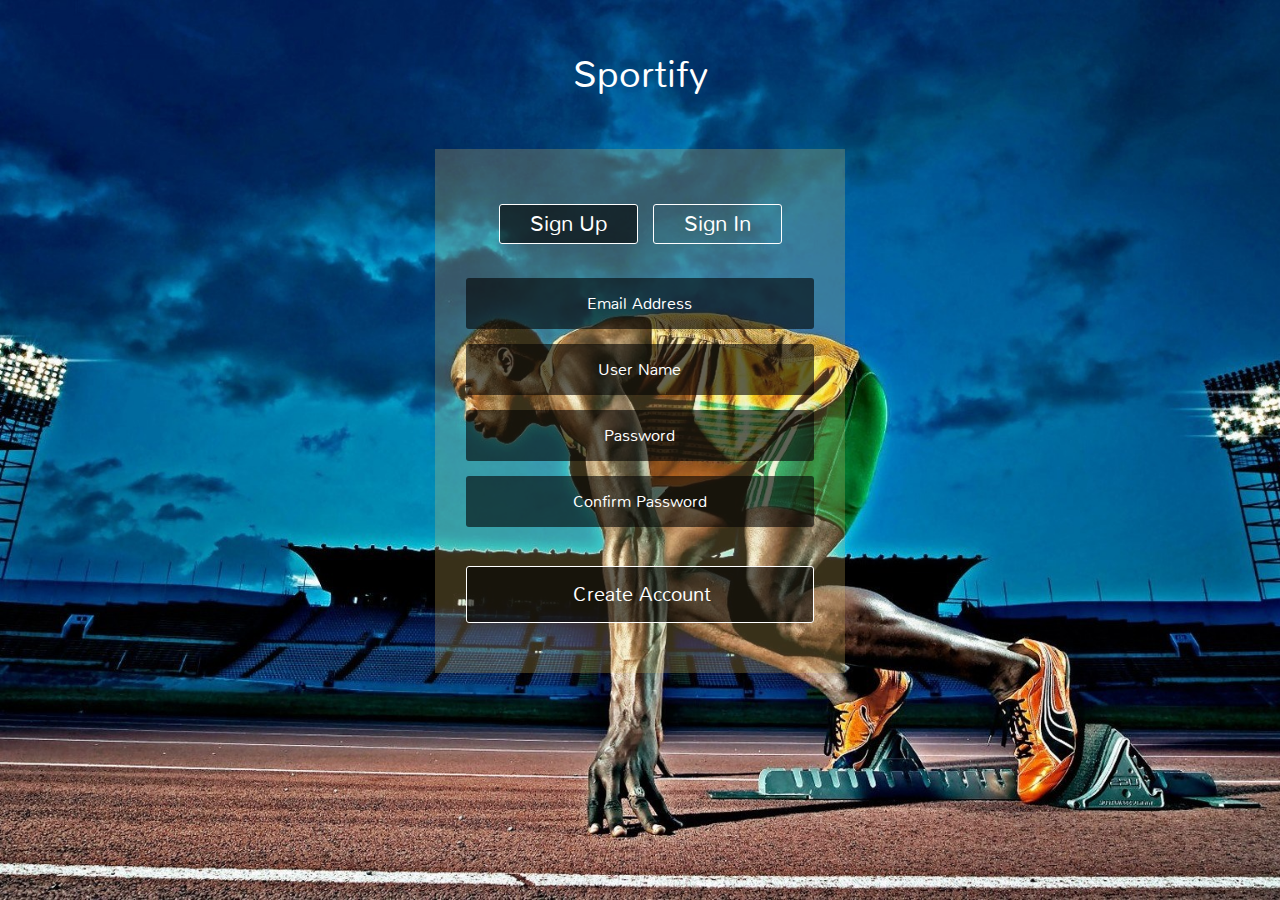
<file: Index-Page(First)/index.html>
<!DOCTYPE html>
<html>
<head>
<title>Sportify</title>
<link href="css/style.css" rel='stylesheet' type='text/css' />
<meta name="viewport" content="width=device-width, initial-scale=1">
<meta http-equiv="Content-Type" content="text/html; charset=utf-8" />
<meta name="keywords" content="Alley Signup & Signin Form Tab Form,Login Forms,Sign up Forms,Registration Forms,News letter Forms,Elements"./>
<script type="application/x-javascript"> addEventListener("load", function() { setTimeout(hideURLbar, 0); }, false); function hideURLbar(){ window.scrollTo(0,1); } </script>
</script>
<script src="js/jquery.min.js"></script>
<script src="js/easyResponsiveTabs.js" type="text/javascript"></script>
				<script type="text/javascript">
					$(document).ready(function () {
						$('#horizontalTab').easyResponsiveTabs({
							type: 'default', //Types: default, vertical, accordion           
							width: 'auto', //auto or any width like 600px
							fit: true   // 100% fit in a container
						});
					});
				   </script>
</head>
<body>
	<h1> Sportify</h1>
			
<div class="main-content">
	<div class="sap_tabs">	
		 
		<div id="horizontalTab" style="display: block; width: 100%; margin: 0px;">
		 
			  <ul>
			  	  <li class="resp-tab-item" aria-controls="tab_item-0" role="tab"><span>Sign Up</span></li>
				  <li class="resp-tab-item" aria-controls="tab_item-1" role="tab"><span>Sign In</span></li>
				  
			  </ul>		
			  <!---->

			<div class="tab-1 resp-tab-content" aria-labelledby="tab_item-0">
				<div class="facts">
					<!--login1-->
					<div class="register">
						<form action = "../Main/index.html">	
							<input placeholder="Email Address" type="email" required="">									
							<input placeholder="User Name" type="text" required="">
							<input placeholder="Password" type="password" required="">	
							<input placeholder="Confirm Password" type="password" required="">
								<div class="sign-up">
									<input type="submit" value="Create Account"/>
								</div>
						</form>
					</div>
				</div>
			</div>	

			<div class="tab-2 resp-tab-content" aria-labelledby="tab_item-1">
				<div class="facts">
					<div class="register">
						<form method="post" name="register-form" action = "login.php">										
							<input placeholder="Username" name="username" class="mail" type="text" required="">									
							<input placeholder="Password" name="password" class="lock" type="password" required="">										
							<div class="sign-up">
								<input type="submit" value="Sign in"/>
							</div>
						</form>
						<h3><a href="#"> Forgot Password</a></h3>
					</div>
				</div> 
			</div> 			        					            	      
			 	
		</div>	
		
	</div>
</div>
</body>
</html>
</file>
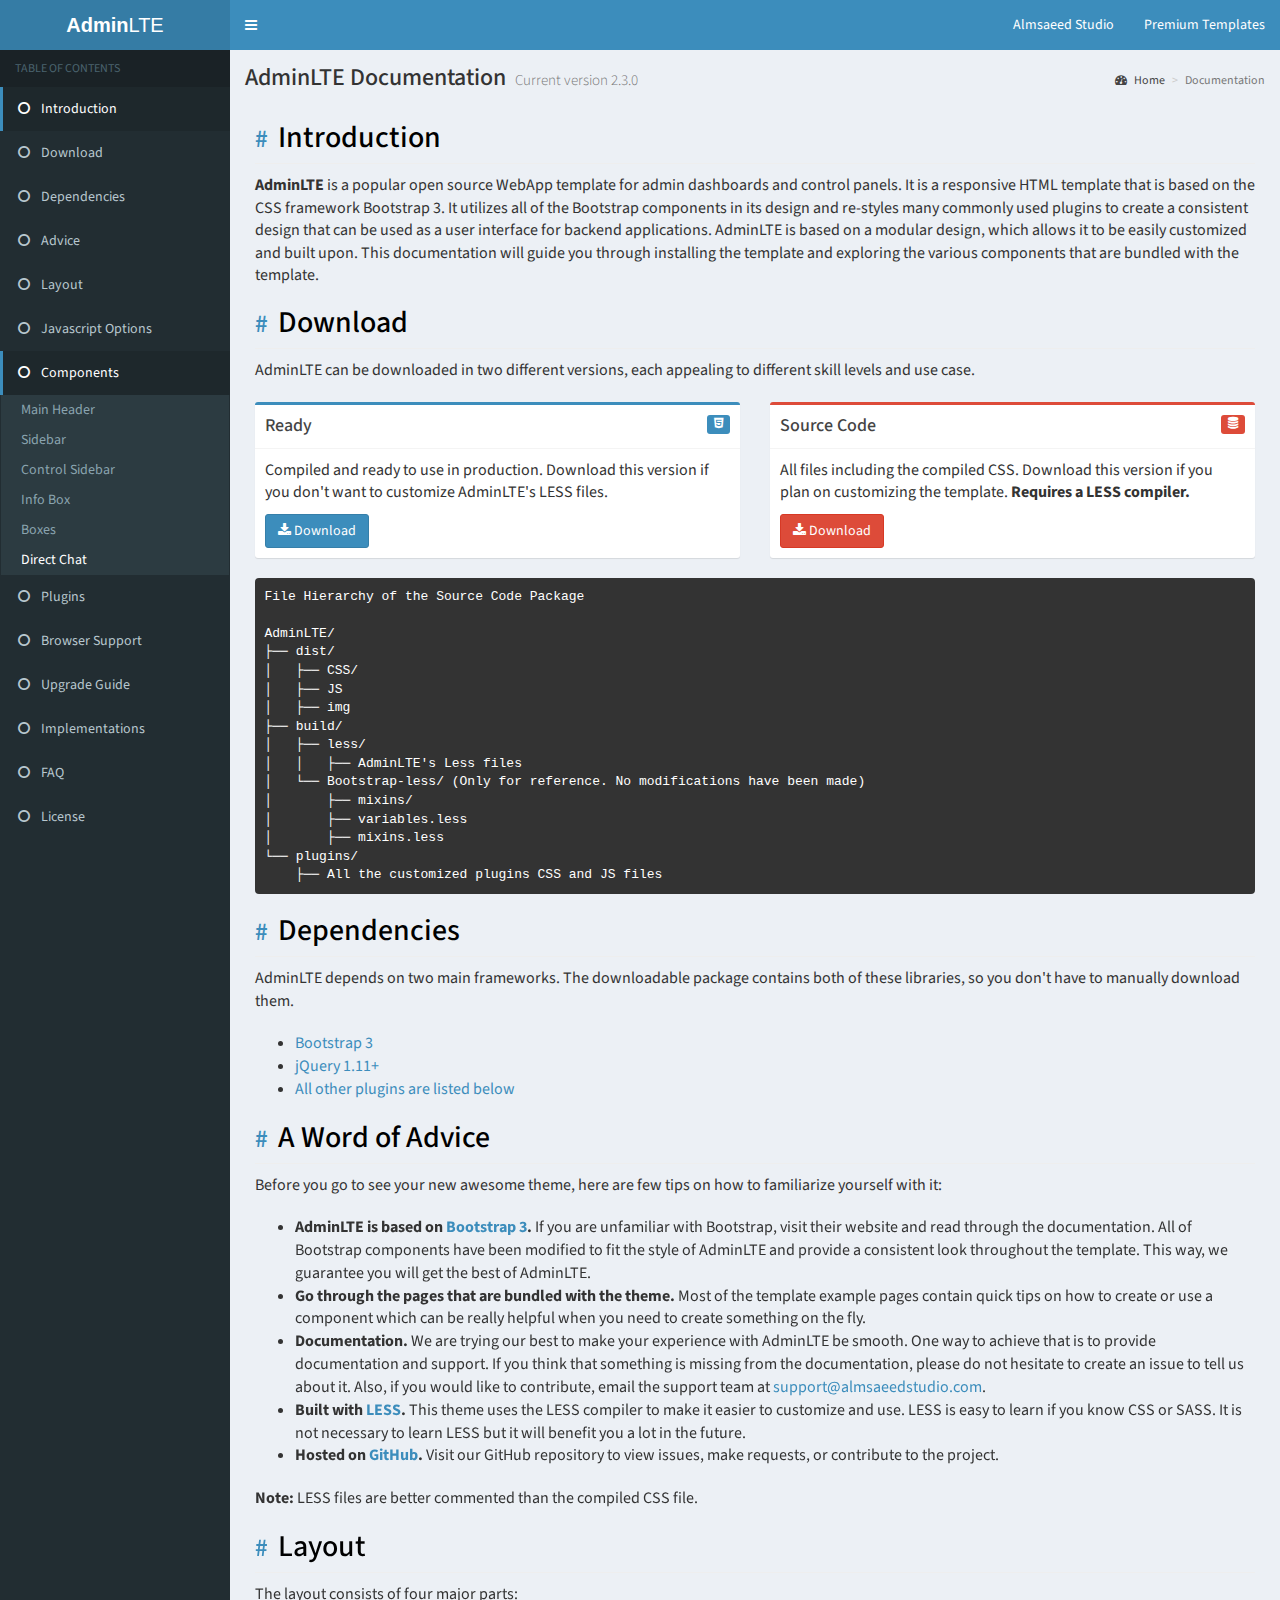
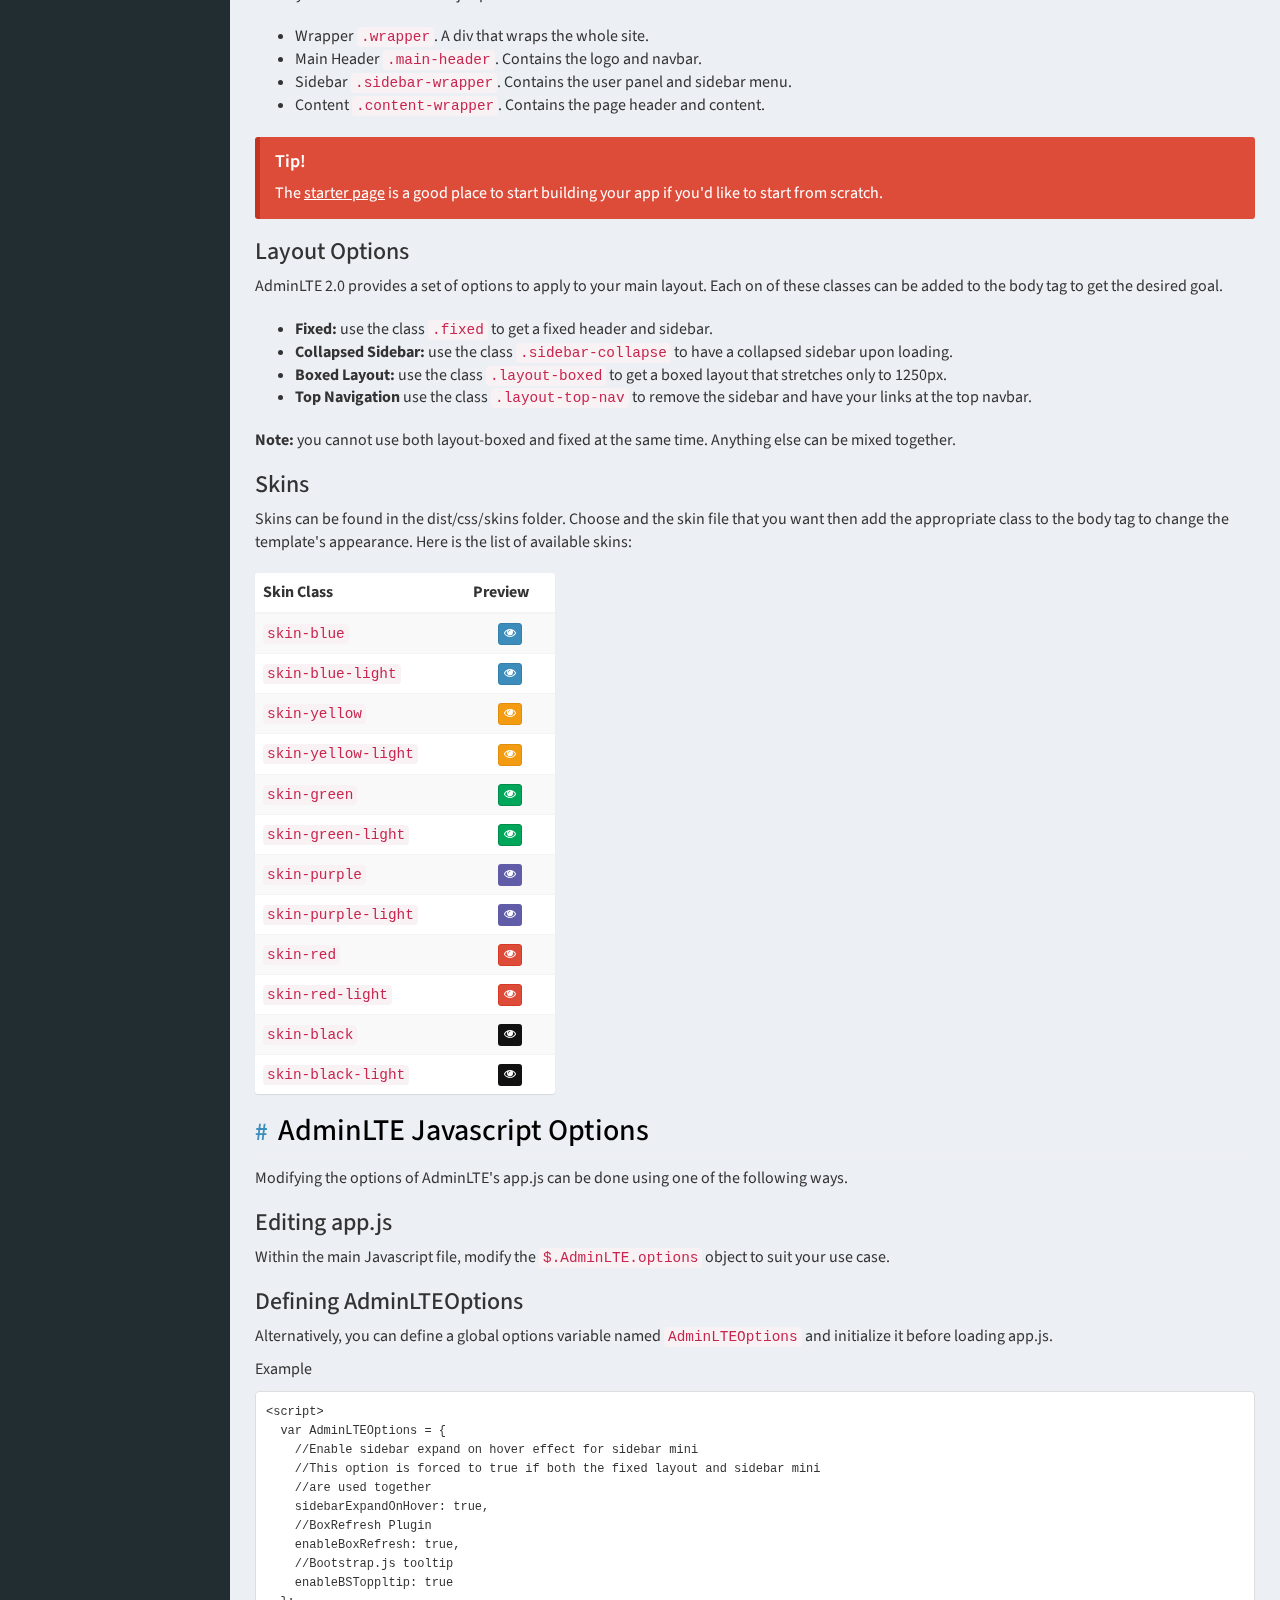
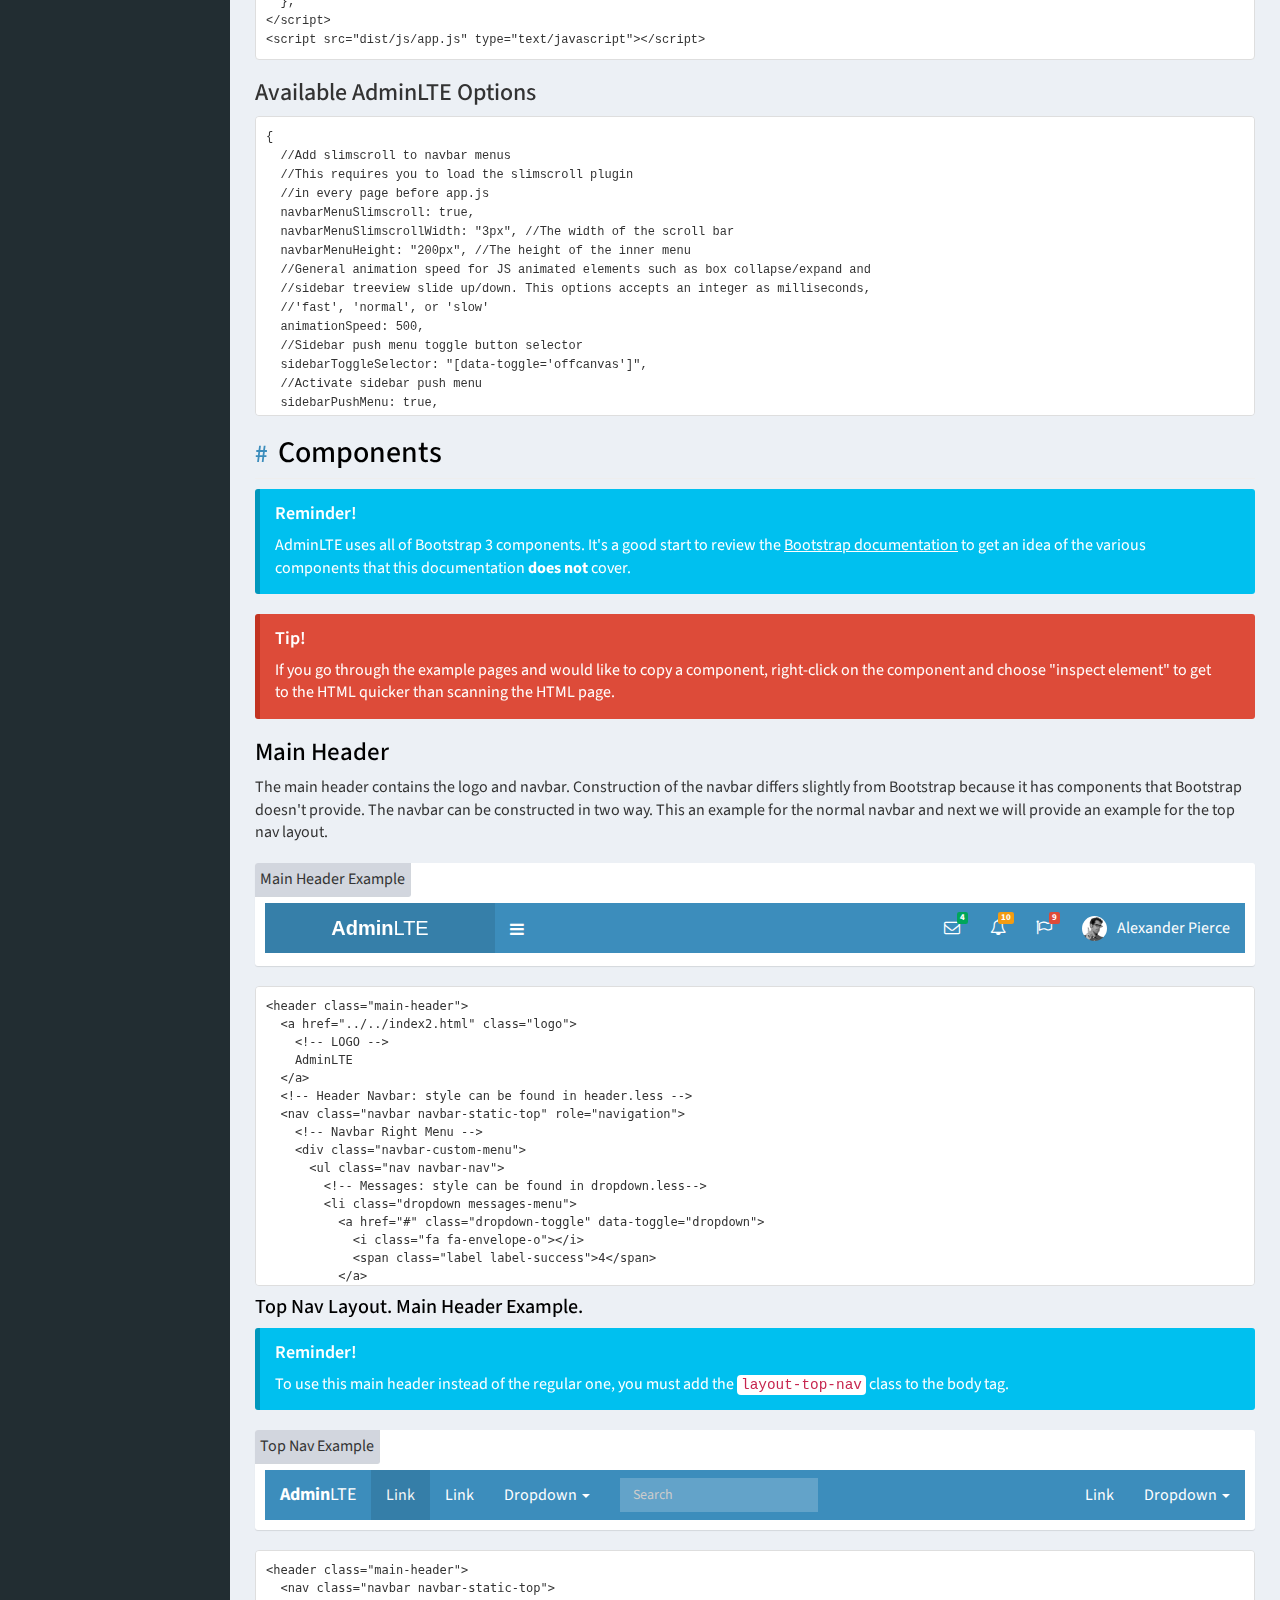
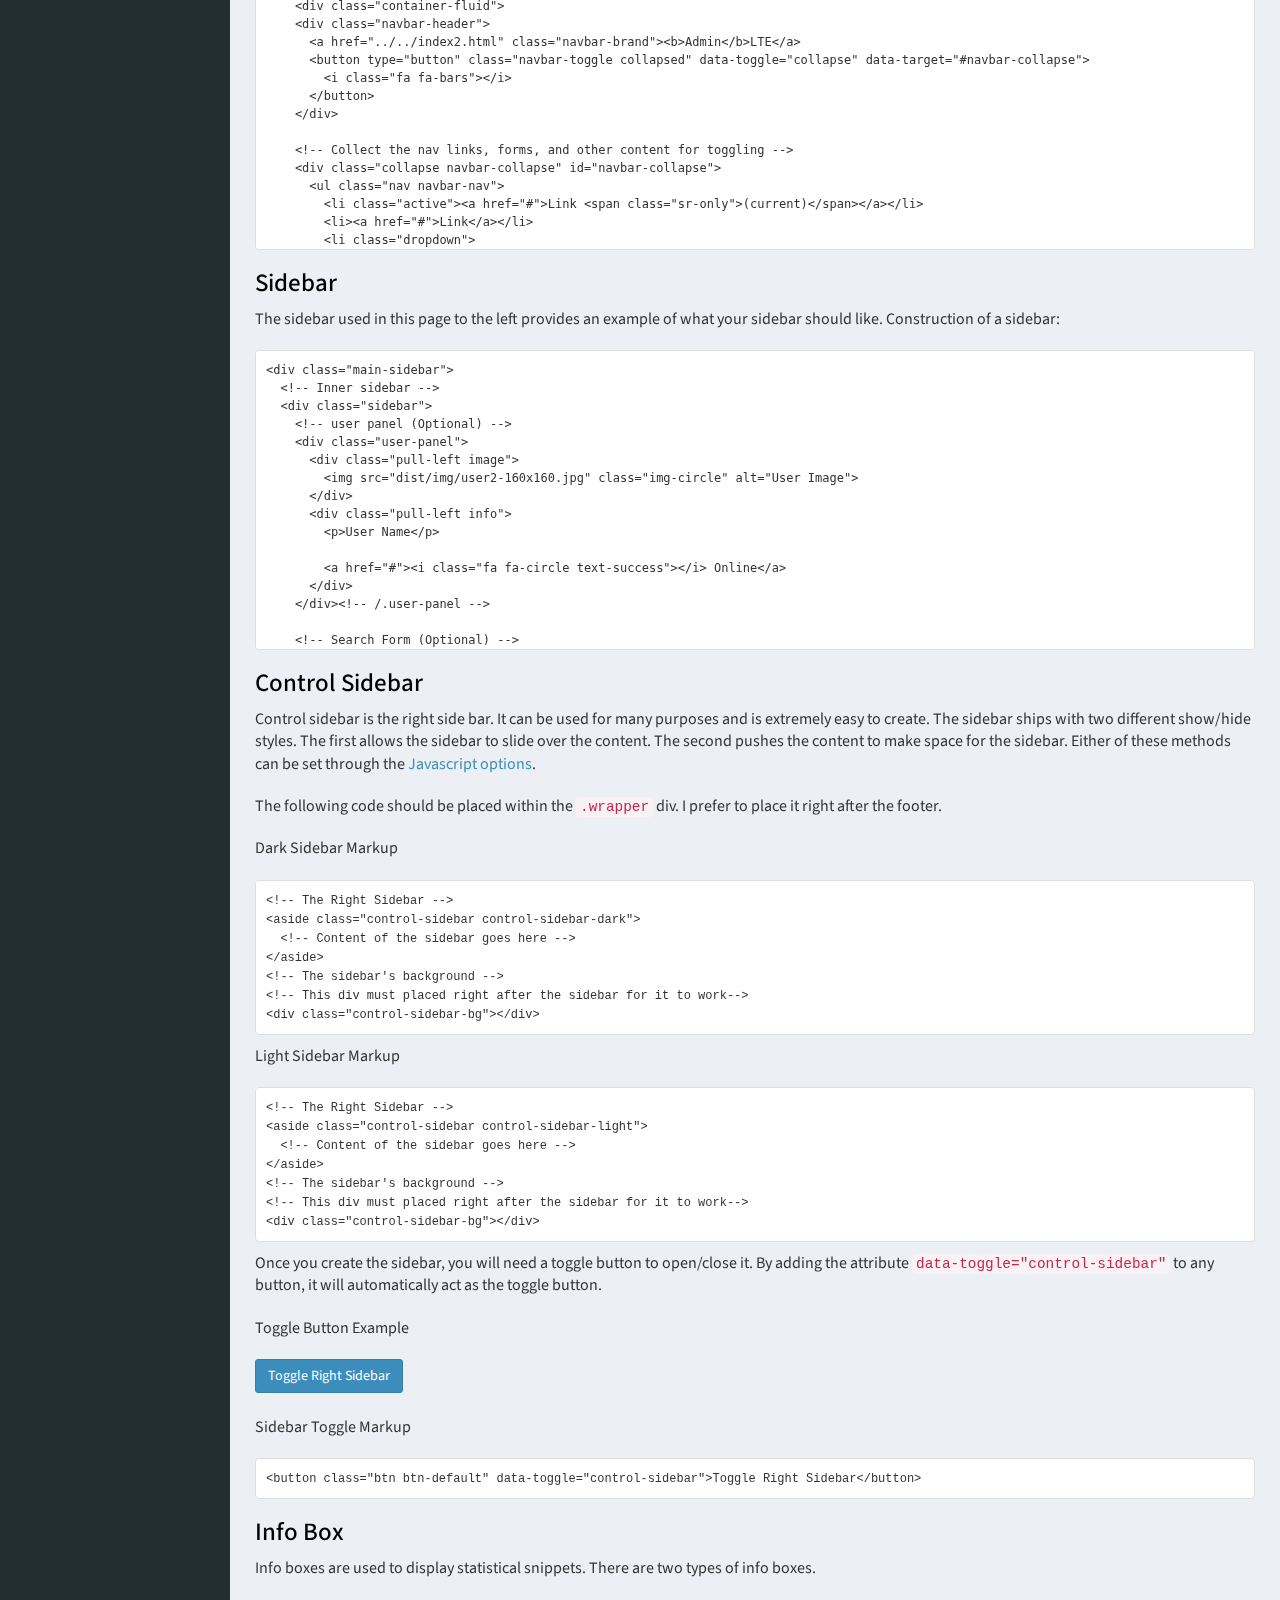
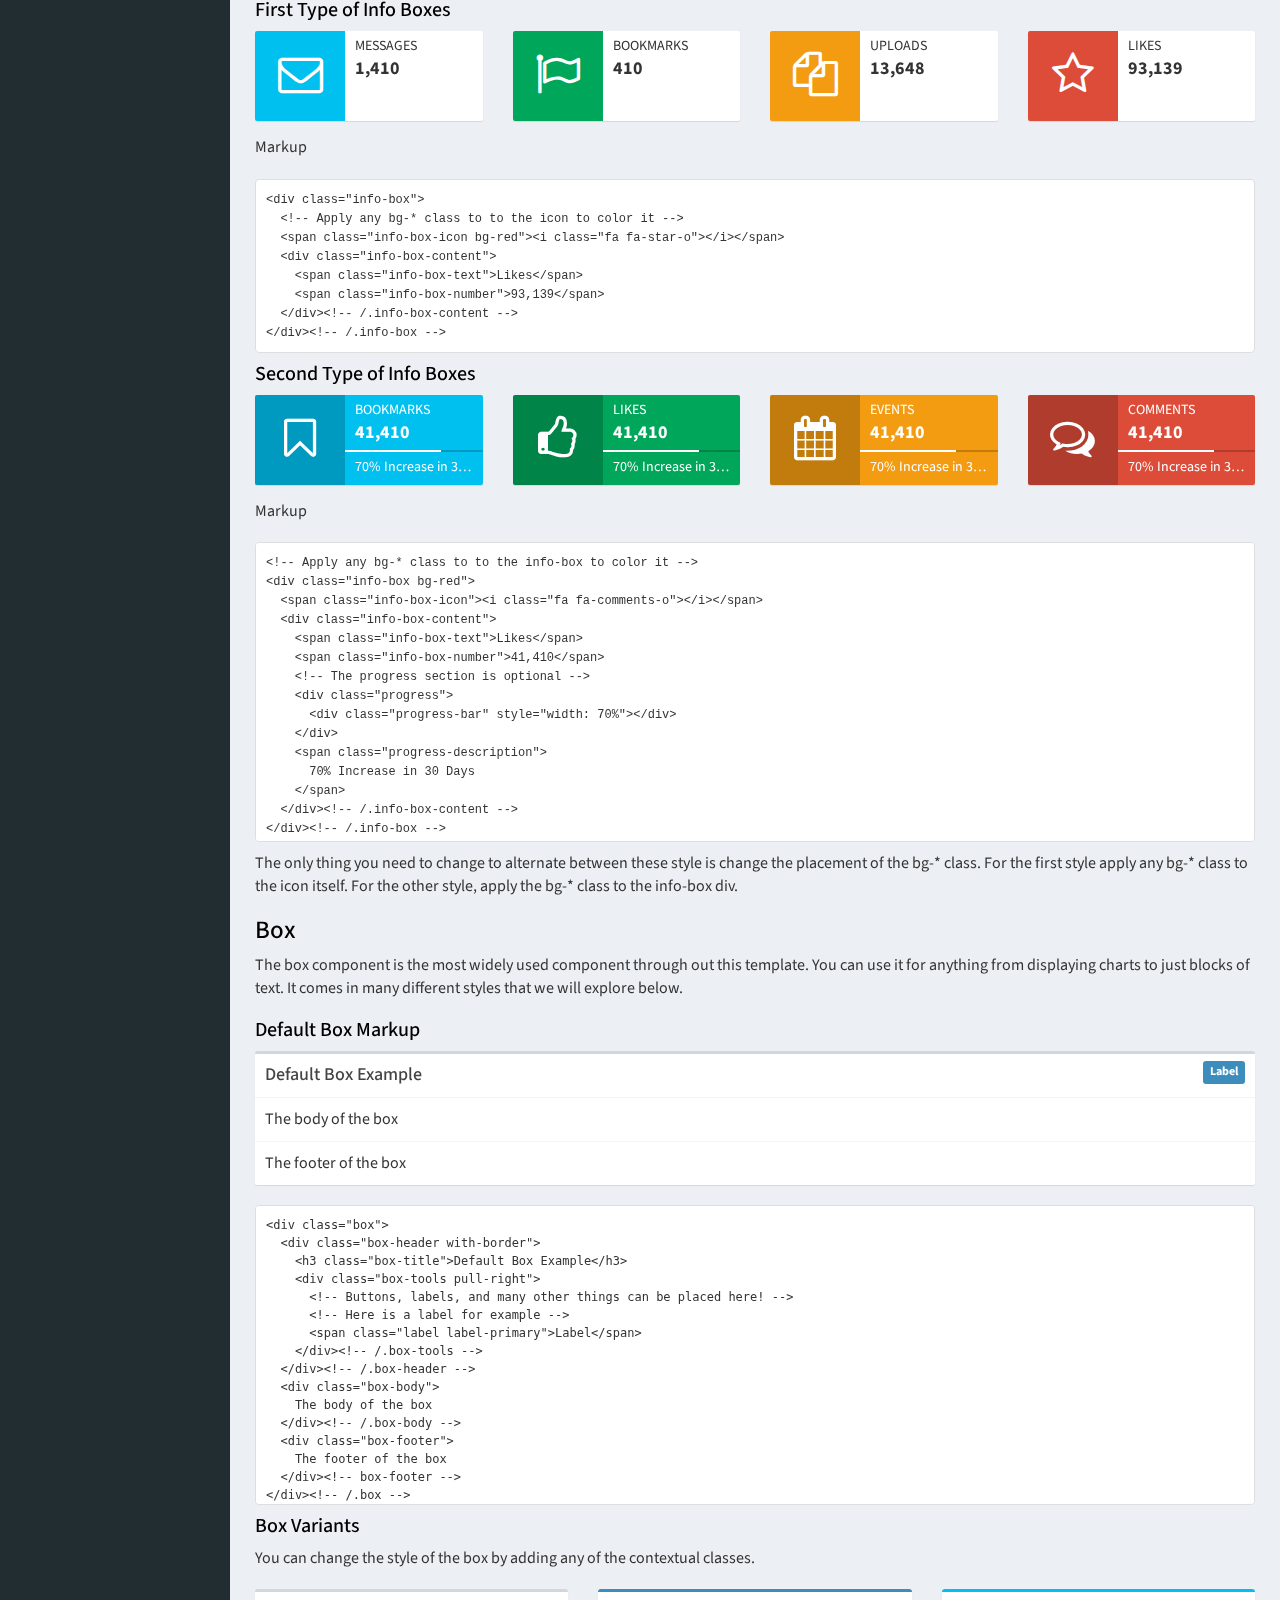
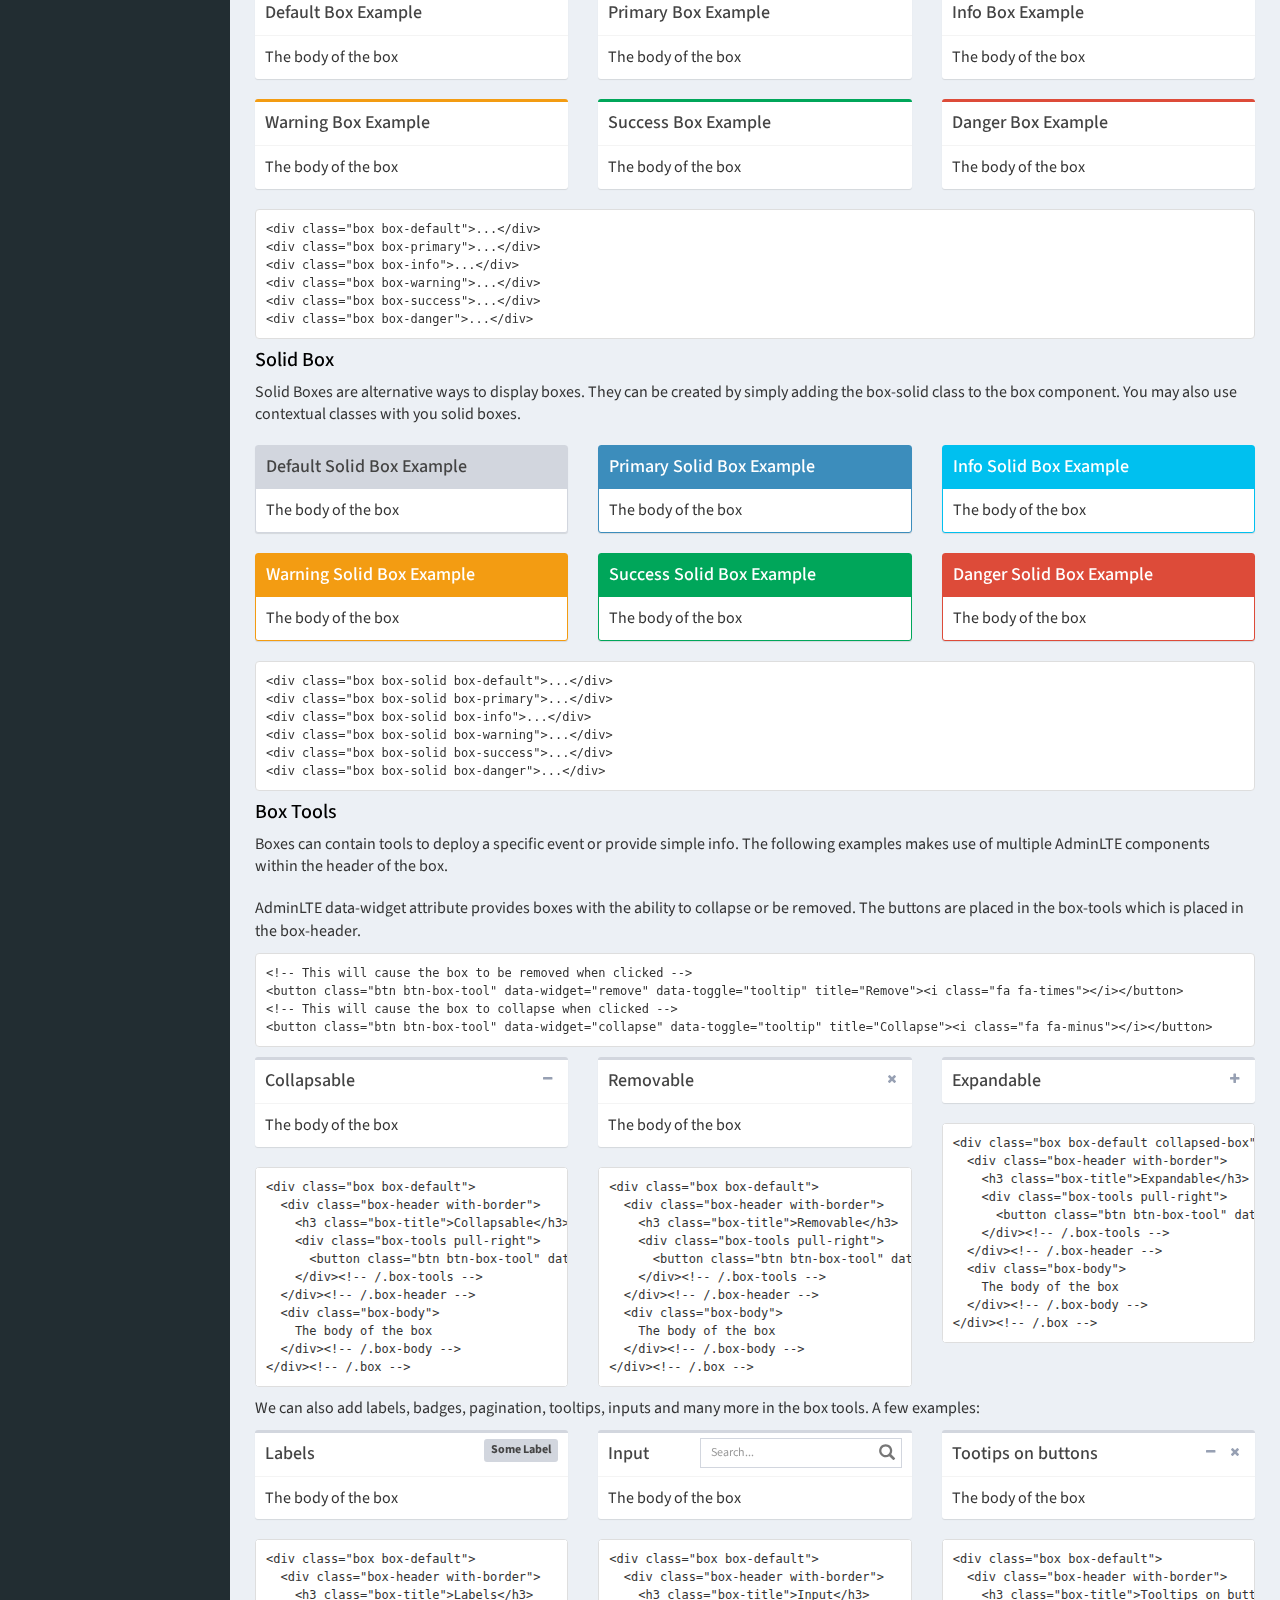
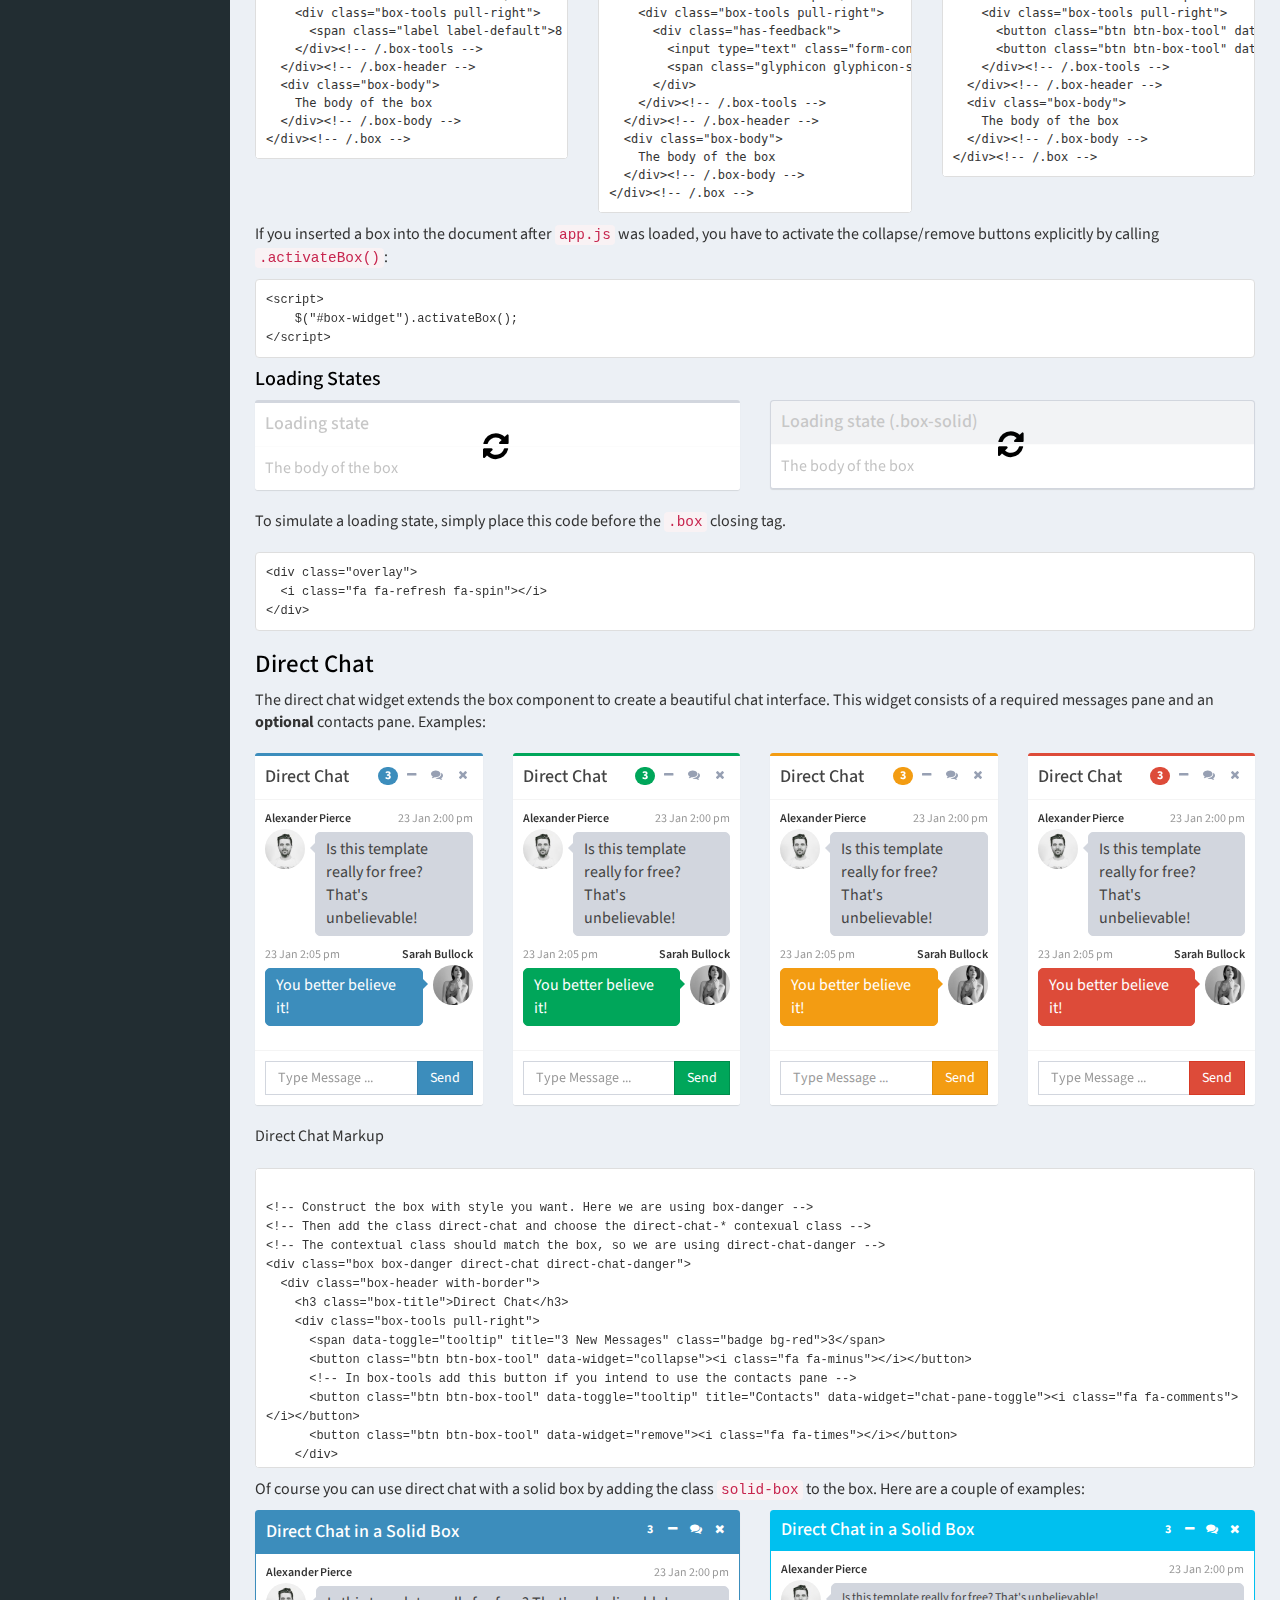
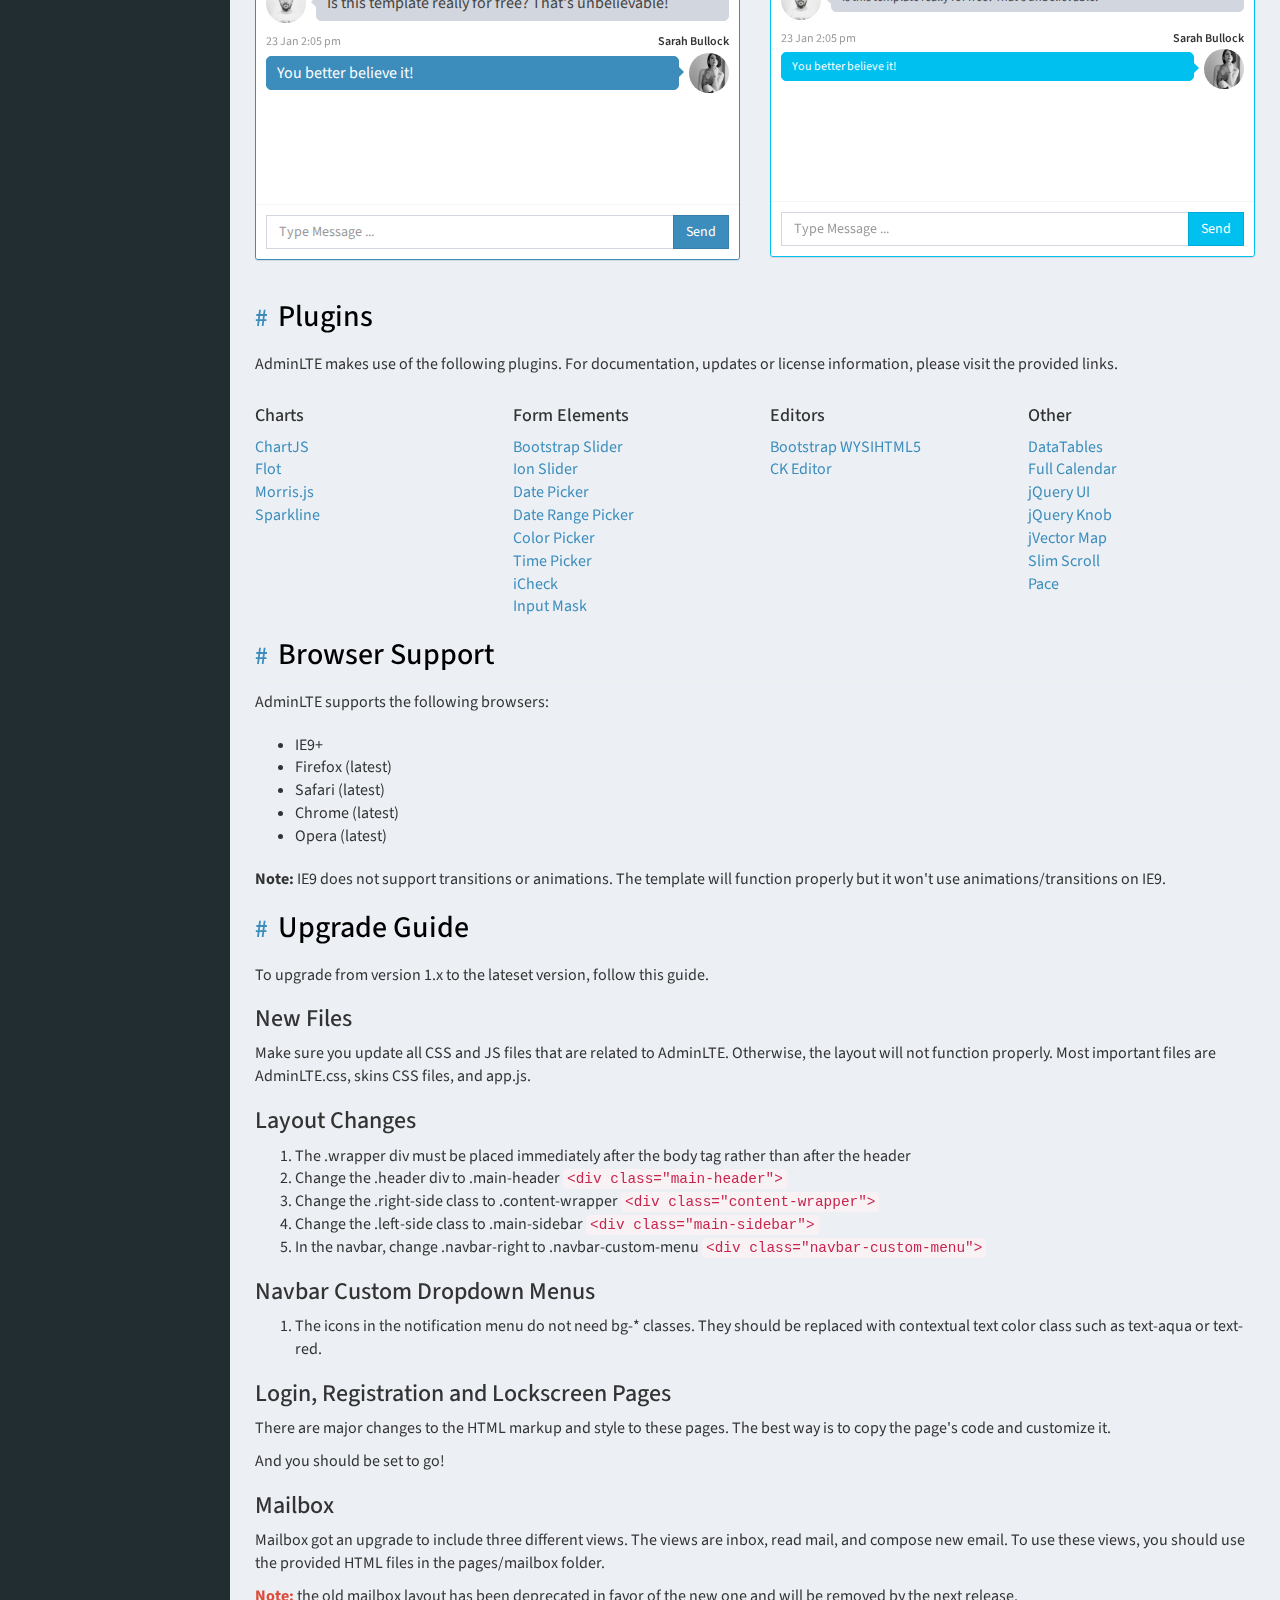
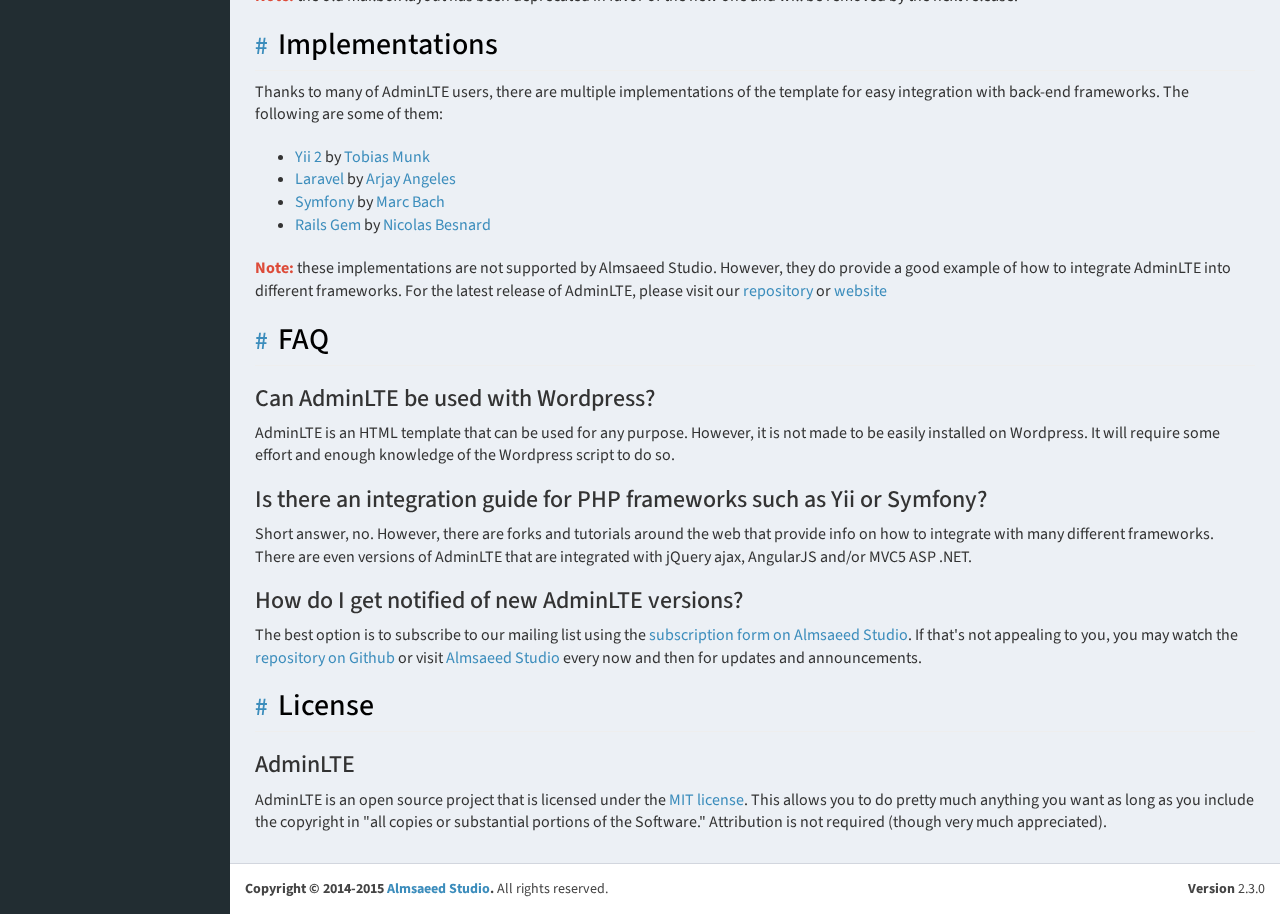
<file: Main/documentation/index.html>
<!DOCTYPE html>
<html>
  <head>
    <meta charset="utf-8">
    <meta http-equiv="X-UA-Compatible" content="IE=edge">
    <title>AdminLTE 2 | Documentation</title>
    <meta content="width=device-width, initial-scale=1, maximum-scale=1, user-scalable=no" name="viewport">
    <!-- Bootstrap 3.3.5 -->
    <link rel="stylesheet" href="../bootstrap/css/bootstrap.min.css">
    <!-- Font Awesome -->
    <link rel="stylesheet" href="https://maxcdn.bootstrapcdn.com/font-awesome/4.4.0/css/font-awesome.min.css">
    <!-- Ionicons -->
    <link rel="stylesheet" href="https://code.ionicframework.com/ionicons/2.0.1/css/ionicons.min.css">
    <!-- Theme style -->
    <link rel="stylesheet" href="../dist/css/AdminLTE.min.css">
    <link rel="stylesheet" href="../dist/css/skins/_all-skins.min.css">
    <link rel="stylesheet" href="style.css">

    <!-- HTML5 Shim and Respond.js IE8 support of HTML5 elements and media queries -->
    <!-- WARNING: Respond.js doesn't work if you view the page via file:// -->
    <!--[if lt IE 9]>
        <script src="https://oss.maxcdn.com/html5shiv/3.7.3/html5shiv.min.js"></script>
        <script src="https://oss.maxcdn.com/respond/1.4.2/respond.min.js"></script>
    <![endif]-->
  </head>
  <body class="skin-blue fixed" data-spy="scroll" data-target="#scrollspy">
    <div class="wrapper">

      <header class="main-header">
        <!-- Logo -->
        <!-- Logo -->
        <a href="../index2.html" class="logo">
          <!-- mini logo for sidebar mini 50x50 pixels -->
          <span class="logo-mini"><b>A</b>LT</span>
          <!-- logo for regular state and mobile devices -->
          <span class="logo-lg"><b>Admin</b>LTE</span>
        </a>
        <!-- Header Navbar: style can be found in header.less -->
        <nav class="navbar navbar-static-top" role="navigation">
          <!-- Sidebar toggle button-->
          <a href="#" class="sidebar-toggle" data-toggle="offcanvas" role="button">
            <span class="sr-only">Toggle navigation</span>
          </a>
          <!-- Navbar Right Menu -->
          <div class="navbar-custom-menu">
            <ul class="nav navbar-nav">
              <li><a href="http://almsaeedstudio.com">Almsaeed Studio</a></li>
              <li><a href="http://almsaeedstudio.com/premium">Premium Templates</a></li>
            </ul>
          </div>
        </nav>
      </header>
      <!-- Left side column. contains the logo and sidebar -->
      <aside class="main-sidebar">
        <!-- sidebar: style can be found in sidebar.less -->
        <div class="sidebar" id="scrollspy">

          <!-- sidebar menu: : style can be found in sidebar.less -->
          <ul class="nav sidebar-menu">
            <li class="header">TABLE OF CONTENTS</li>
            <li class="active"><a href="#introduction"><i class="fa fa-circle-o"></i> Introduction</a></li>
            <li><a href="#download"><i class="fa fa-circle-o"></i> Download</a></li>
            <li><a href="#dependencies"><i class="fa fa-circle-o"></i> Dependencies</a></li>
            <li><a href="#advice"><i class="fa fa-circle-o"></i> Advice</a></li>
            <li><a href="#layout"><i class="fa fa-circle-o"></i> Layout</a></li>
            <li><a href="#adminlte-options"><i class="fa fa-circle-o"></i> Javascript Options</a></li>
            <li class="treeview" id="scrollspy-components">
              <a href="javascript::;"><i class="fa fa-circle-o"></i> Components</a>
              <ul class="nav treeview-menu">
                <li><a href="#component-main-header">Main Header</a></li>
                <li><a href="#component-sidebar">Sidebar</a></li>
                <li><a href="#component-control-sidebar">Control Sidebar</a></li>
                <li><a href="#component-info-box">Info Box</a></li>
                <li><a href="#component-box">Boxes</a></li>
                <li><a href="#component-direct-chat">Direct Chat</a></li>
              </ul>
            </li>
            <li><a href="#plugins"><i class="fa fa-circle-o"></i> Plugins</a></li>
            <li><a href="#browsers"><i class="fa fa-circle-o"></i> Browser Support</a></li>
            <li><a href="#upgrade"><i class="fa fa-circle-o"></i> Upgrade Guide</a></li>
            <li><a href="#implementations"><i class="fa fa-circle-o"></i> Implementations</a></li>
            <li><a href="#faq"><i class="fa fa-circle-o"></i> FAQ</a></li>
            <li><a href="#license"><i class="fa fa-circle-o"></i> License</a></li>
          </ul>
        </div>
        <!-- /.sidebar -->
      </aside>

      <!-- Content Wrapper. Contains page content -->
      <div class="content-wrapper">
        <!-- Content Header (Page header) -->
        <div class="content-header">
          <h1>
            AdminLTE Documentation
            <small>Current version 2.3.0</small>
          </h1>
          <ol class="breadcrumb">
            <li><a href="#"><i class="fa fa-dashboard"></i> Home</a></li>
            <li class="active">Documentation</li>
          </ol>
        </div>

        <!-- Main content -->
        <div class="content body">

<section id="introduction">
  <h2 class="page-header"><a href="#introduction">Introduction</a></h2>
  <p class="lead">
    <b>AdminLTE</b> is a popular open source WebApp template for admin dashboards and control panels.
    It is a responsive HTML template that is based on the CSS framework Bootstrap 3.
    It utilizes all of the Bootstrap components in its design and re-styles many
    commonly used plugins to create a consistent design that can be used as a user
    interface for backend applications. AdminLTE is based on a modular design, which
    allows it to be easily customized and built upon. This documentation will guide you through
    installing the template and exploring the various components that are bundled with the template.
  </p>
</section><!-- /#introduction -->


<!-- ============================================================= -->

<section id="download">
  <h2 class="page-header"><a href="#download">Download</a></h2>
  <p class="lead">
    AdminLTE can be downloaded in two different versions, each appealing to different skill levels and use case.
  </p>
  <div class="row">
    <div class="col-sm-6">
      <div class="box box-primary">
        <div class="box-header with-border">
          <h3 class="box-title">Ready</h3>
          <span class="label label-primary pull-right"><i class="fa fa-html5"></i></span>
        </div><!-- /.box-header -->
        <div class="box-body">
          <p>Compiled and ready to use in production. Download this version if you don't want to customize AdminLTE's LESS files.</p>
          <a href="http://almsaeedstudio.com/download/AdminLTE-dist" class="btn btn-primary"><i class="fa fa-download"></i> Download</a>
        </div><!-- /.box-body -->
      </div><!-- /.box -->
    </div><!-- /.col -->
    <div class="col-sm-6">
      <div class="box box-danger">
        <div class="box-header with-border">
          <h3 class="box-title">Source Code</h3>
          <span class="label label-danger pull-right"><i class="fa fa-database"></i></span>
        </div><!-- /.box-header -->
        <div class="box-body">
          <p>All files including the compiled CSS. Download this version if you plan on customizing the template. <b>Requires a LESS compiler.</b></p>
          <a href="http://almsaeedstudio.com/download/AdminLTE" class="btn btn-danger"><i class="fa fa-download"></i> Download</a>
        </div><!-- /.box-body -->
      </div><!-- /.box -->
    </div><!-- /.col -->
  </div><!-- /.row -->
  <pre class="hierarchy bring-up"><code class="language-bash" data-lang="bash">File Hierarchy of the Source Code Package

AdminLTE/
├── dist/
│   ├── CSS/
│   ├── JS
│   ├── img
├── build/
│   ├── less/
│   │   ├── AdminLTE's Less files
│   └── Bootstrap-less/ (Only for reference. No modifications have been made)
│       ├── mixins/
│       ├── variables.less
│       ├── mixins.less
└── plugins/
    ├── All the customized plugins CSS and JS files</code></pre>
</section>


<!-- ============================================================= -->

<section id="dependencies">
  <h2 class="page-header"><a href="#dependencies">Dependencies</a></h2>
  <p class="lead">AdminLTE depends on two main frameworks.
    The downloadable package contains both of these libraries, so you don't have to manually download them.</p>
  <ul class="bring-up">
    <li><a href="http://getbootstrap.com" target="_blank">Bootstrap 3</a></li>
    <li><a href="http://jquery.com/" target="_blank">jQuery 1.11+</a></li>
    <li><a href="#plugins">All other plugins are listed below</a></li>
  </ul>
</section>

<!-- ============================================================= -->

<section id="advice">
  <h2 class="page-header"><a href="#advice">A Word of Advice</a></h2>
  <p class="lead">
    Before you go to see your new awesome theme, here are few tips on how to familiarize yourself with it:
  </p>

  <ul>
    <li><b>AdminLTE is based on <a href="http://getbootstrap.com/" target="_blank">Bootstrap 3</a>.</b> If you are unfamiliar with Bootstrap, visit their website and read through the documentation. All of Bootstrap components have been modified to fit the style of AdminLTE and provide a consistent look throughout the template. This way, we guarantee you will get the best of AdminLTE.</li>
    <li><b>Go through the pages that are bundled with the theme.</b> Most of the template example pages contain quick tips on how to create or use a component which can be really helpful when you need to create something on the fly.</li>
    <li><b>Documentation.</b> We are trying our best to make your experience with AdminLTE be smooth. One way to achieve that is to provide documentation and support. If you think that something is missing from the documentation, please do not hesitate to create an issue to tell us about it. Also, if you would like to contribute, email the support team at <a href="mailto:support@almsaeedstudio.com">support@almsaeedstudio.com</a>.</li>
    <li><b>Built with <a href="http://lesscss.org/" target="_blank">LESS</a>.</b> This theme uses the LESS compiler to make it easier to customize and use. LESS is easy to learn if you know CSS or SASS. It is not necessary to learn LESS but it will benefit you a lot in the future.</li>
    <li><b>Hosted on <a href="https://github.com/almasaeed2010/AdminLTE/" target="_blank">GitHub</a>.</b> Visit our GitHub repository to view issues, make requests, or contribute to the project.</li>
  </ul>
  <p>
    <b>Note:</b> LESS files are better commented than the compiled CSS file.
  </p>
</section>


<!-- ============================================================= -->

<section id="layout">
  <h2 class="page-header"><a href="#layout">Layout</a></h2>
  <p class="lead">The layout consists of four major parts:</p>
  <ul>
    <li>Wrapper <code>.wrapper</code>. A div that wraps the whole site.</li>
    <li>Main Header <code>.main-header</code>. Contains the logo and navbar.</li>
    <li>Sidebar <code>.sidebar-wrapper</code>. Contains the user panel and sidebar menu.</li>
    <li>Content <code>.content-wrapper</code>. Contains the page header and content.</li>
  </ul>
  <div class="callout callout-danger lead">
    <h4>Tip!</h4>
    <p>The <a href="../starter.html">starter page</a> is a good place to start building your app if you'd like to start from scratch.</p>
  </div>

  <h3>Layout Options</h3>
  <p class="lead">AdminLTE 2.0 provides a set of options to apply to your main layout. Each on of these classes can be added
    to the body tag to get the desired goal.</p>
  <ul>
    <li><b>Fixed:</b> use the class <code>.fixed</code> to get a fixed header and sidebar.</li>
    <li><b>Collapsed Sidebar:</b> use the class <code>.sidebar-collapse</code> to have a collapsed sidebar upon loading.</li>
    <li><b>Boxed Layout:</b> use the class <code>.layout-boxed</code> to get a boxed layout that stretches only to 1250px.</li>
    <li><b>Top Navigation</b> use the class <code>.layout-top-nav</code> to remove the sidebar and have your links at the top navbar.</li>
  </ul>
  <p><b>Note:</b> you cannot use both layout-boxed and fixed at the same time. Anything else can be mixed together.</p>

  <h3>Skins</h3>
  <p class="lead">Skins can be found in the dist/css/skins folder.
    Choose and the skin file that you want then add the appropriate
    class to the body tag to change the template's appearance. Here is the list of available skins:</p>
  <div class="box box-solid" style="max-width: 300px;">
    <div class="box-body no-padding">
      <table id="layout-skins-list" class="table table-striped bring-up nth-2-center">
        <thead>
          <tr>
            <th style="width: 210px;">Skin Class</th>
            <th>Preview</th>
          </tr>
        </thead>
        <tbody>
          <tr>
            <td><code>skin-blue</code></td>
            <td><a href="#" data-skin="skin-blue" class="btn btn-primary btn-xs"><i class="fa fa-eye"></i></a></td>
          </tr>
          <tr>
            <td><code>skin-blue-light</code></td>
            <td><a href="#" data-skin="skin-blue-light" class="btn btn-primary btn-xs"><i class="fa fa-eye"></i></a></td>
          </tr>
          <tr>
            <td><code>skin-yellow</code></td>
            <td><a href="#" data-skin="skin-yellow" class="btn btn-warning btn-xs"><i class="fa fa-eye"></i></a></td>
          </tr>
          <tr>
            <td><code>skin-yellow-light</code></td>
            <td><a href="#" data-skin="skin-yellow-light" class="btn btn-warning btn-xs"><i class="fa fa-eye"></i></a></td>
          </tr>
          <tr>
            <td><code>skin-green</code></td>
            <td><a href="#" data-skin="skin-green" class="btn btn-success btn-xs"><i class="fa fa-eye"></i></a></td>
          </tr>
          <tr>
            <td><code>skin-green-light</code></td>
            <td><a href="#" data-skin="skin-green-light" class="btn btn-success btn-xs"><i class="fa fa-eye"></i></a></td>
          </tr>
          <tr>
            <td><code>skin-purple</code></td>
            <td><a href="#" data-skin="skin-purple" class="btn bg-purple btn-xs"><i class="fa fa-eye"></i></a></td>
          </tr>
          <tr>
            <td><code>skin-purple-light</code></td>
            <td><a href="#" data-skin="skin-purple-light" class="btn bg-purple btn-xs"><i class="fa fa-eye"></i></a></td>
          </tr>
          <tr>
            <td><code>skin-red</code></td>
            <td><a href="#" data-skin="skin-red" class="btn btn-danger btn-xs"><i class="fa fa-eye"></i></a></td>
          </tr>
          <tr>
            <td><code>skin-red-light</code></td>
            <td><a href="#" data-skin="skin-red-light" class="btn btn-danger btn-xs"><i class="fa fa-eye"></i></a></td>
          </tr>
          <tr>
            <td><code>skin-black</code></td>
            <td><a href="#" data-skin="skin-black" class="btn bg-black btn-xs"><i class="fa fa-eye"></i></a></td>
          </tr>
          <tr>
            <td><code>skin-black-light</code></td>
            <td><a href="#" data-skin="skin-black-light" class="btn bg-black btn-xs"><i class="fa fa-eye"></i></a></td>
          </tr>
        </tbody>
      </table>
    </div><!-- /.box-body -->
  </div><!-- /.box -->
</section>


<!-- ============================================================= -->

<section id="adminlte-options">
  <h2 class="page-header"><a href="#adminlte-options">AdminLTE Javascript Options</a></h2>
  <p class="lead">Modifying the options of AdminLTE's app.js can be done using one of the following ways.</p>

  <h3>Editing app.js</h3>
  <p>Within the main Javascript file, modify the <code>$.AdminLTE.options</code> object to suit your use case.</p>

  <h3>Defining AdminLTEOptions</h3>
  <p>Alternatively, you can define a global options variable named <code>AdminLTEOptions</code> and initialize it before loading app.js.</p>
  <p>Example</p>
  <pre class="prettyprint"><code class="html">&LT;script>
  var AdminLTEOptions = {
    //Enable sidebar expand on hover effect for sidebar mini
    //This option is forced to true if both the fixed layout and sidebar mini
    //are used together
    sidebarExpandOnHover: true,
    //BoxRefresh Plugin
    enableBoxRefresh: true,
    //Bootstrap.js tooltip
    enableBSToppltip: true
  };
&LT;/script>
&LT;script src="dist/js/app.js" type="text/javascript">&LT;/script></code></pre>

  <h3>Available AdminLTE Options</h3>
  <pre class="prettyprint"><code class="javascript">{
  //Add slimscroll to navbar menus
  //This requires you to load the slimscroll plugin
  //in every page before app.js
  navbarMenuSlimscroll: true,
  navbarMenuSlimscrollWidth: "3px", //The width of the scroll bar
  navbarMenuHeight: "200px", //The height of the inner menu
  //General animation speed for JS animated elements such as box collapse/expand and
  //sidebar treeview slide up/down. This options accepts an integer as milliseconds,
  //'fast', 'normal', or 'slow'
  animationSpeed: 500,
  //Sidebar push menu toggle button selector
  sidebarToggleSelector: "[data-toggle='offcanvas']",
  //Activate sidebar push menu
  sidebarPushMenu: true,
  //Activate sidebar slimscroll if the fixed layout is set (requires SlimScroll Plugin)
  sidebarSlimScroll: true,
  //Enable sidebar expand on hover effect for sidebar mini
  //This option is forced to true if both the fixed layout and sidebar mini
  //are used together
  sidebarExpandOnHover: false,
  //BoxRefresh Plugin
  enableBoxRefresh: true,
  //Bootstrap.js tooltip
  enableBSToppltip: true,
  BSTooltipSelector: "[data-toggle='tooltip']",
  //Enable Fast Click. Fastclick.js creates a more
  //native touch experience with touch devices. If you
  //choose to enable the plugin, make sure you load the script
  //before AdminLTE's app.js
  enableFastclick: true,
  //Control Sidebar Options
  enableControlSidebar: true,
  controlSidebarOptions: {
    //Which button should trigger the open/close event
    toggleBtnSelector: "[data-toggle='control-sidebar']",
    //The sidebar selector
    selector: ".control-sidebar",
    //Enable slide over content
    slide: true
  },
  //Box Widget Plugin. Enable this plugin
  //to allow boxes to be collapsed and/or removed
  enableBoxWidget: true,
  //Box Widget plugin options
  boxWidgetOptions: {
    boxWidgetIcons: {
      //Collapse icon
      collapse: 'fa-minus',
      //Open icon
      open: 'fa-plus',
      //Remove icon
      remove: 'fa-times'
    },
    boxWidgetSelectors: {
      //Remove button selector
      remove: '[data-widget="remove"]',
      //Collapse button selector
      collapse: '[data-widget="collapse"]'
    }
  },
  //Direct Chat plugin options
  directChat: {
    //Enable direct chat by default
    enable: true,
    //The button to open and close the chat contacts pane
    contactToggleSelector: '[data-widget="chat-pane-toggle"]'
  },
  //Define the set of colors to use globally around the website
  colors: {
    lightBlue: "#3c8dbc",
    red: "#f56954",
    green: "#00a65a",
    aqua: "#00c0ef",
    yellow: "#f39c12",
    blue: "#0073b7",
    navy: "#001F3F",
    teal: "#39CCCC",
    olive: "#3D9970",
    lime: "#01FF70",
    orange: "#FF851B",
    fuchsia: "#F012BE",
    purple: "#8E24AA",
    maroon: "#D81B60",
    black: "#222222",
    gray: "#d2d6de"
  },
  //The standard screen sizes that bootstrap uses.
  //If you change these in the variables.less file, change
  //them here too.
  screenSizes: {
    xs: 480,
    sm: 768,
    md: 992,
    lg: 1200
  }
}</code></pre>
</section>


<!-- ============================================================= -->

<section id="components" data-spy="scroll" data-target="#scrollspy-components">
  <h2 class="page-header"><a href="#components">Components</a></h2>
  <div class="callout callout-info lead">
    <h4>Reminder!</h4>
    <p>
      AdminLTE uses all of Bootstrap 3 components. It's a good start to review
      the <a href="http://getbootstrap.com">Bootstrap documentation</a> to get an idea of the various components
      that this documentation <b>does not</b> cover.
    </p>
  </div>
  <div class="callout callout-danger lead">
    <h4>Tip!</h4>
    <p>
      If you go through the example pages and would like to copy a component, right-click on
      the component and choose "inspect element" to get to the HTML quicker than scanning
      the HTML page.
    </p>
  </div>
  <h3 id="component-main-header">Main Header</h3>
  <p class="lead">The main header contains the logo and navbar. Construction of the
    navbar differs slightly from Bootstrap because it has components that Bootstrap doesn't provide.
    The navbar can be constructed in two way. This an example for the normal navbar and next we will provide an example for
    the top nav layout.</p>
  <div class="box box-solid">
    <div class="box-body" style="position: relative;">
      <span class="eg">Main Header Example</span>
      <header class="main-header" style="position: relative;">
        <!-- Logo -->
        <a href="index2.html" class="logo" style="position: relative;"><b>Admin</b>LTE</a>
        <!-- Header Navbar: style can be found in header.less -->
        <nav class="navbar" role="navigation" style="border: 0;max-height: 50px;">
          <!-- Sidebar toggle button-->
          <a href="#" class="sidebar-toggle" role="button">
            <span class="sr-only">Toggle navigation</span>
          </a>
          <!-- Navbar Right Menu -->
          <div class="navbar-custom-menu">
            <ul class="nav navbar-nav">
              <!-- Messages: style can be found in dropdown.less-->
              <li class="dropdown messages-menu">
                <a href="#" class="dropdown-toggle" data-toggle="dropdown">
                  <i class="fa fa-envelope-o"></i>
                  <span class="label label-success">4</span>
                </a>
                <ul class="dropdown-menu">
                  <li class="header">You have 4 messages</li>
                  <li>
                    <!-- inner menu: contains the actual data -->
                    <ul class="menu">
                      <li><!-- start message -->
                        <a href="#">
                          <div class="pull-left">
                            <img src="../dist/img/user2-160x160.jpg" class="img-circle" alt="User Image">
                          </div>
                          <h4>
                            Support Team
                            <small><i class="fa fa-clock-o"></i> 5 mins</small>
                          </h4>
                          <p>Why not buy a new awesome theme?</p>
                        </a>
                      </li><!-- end message -->
                    </ul>
                  </li>
                  <li class="footer"><a href="#">See All Messages</a></li>
                </ul>
              </li>
              <!-- Notifications: style can be found in dropdown.less -->
              <li class="dropdown notifications-menu">
                <a href="#" class="dropdown-toggle" data-toggle="dropdown">
                  <i class="fa fa-bell-o"></i>
                  <span class="label label-warning">10</span>
                </a>
                <ul class="dropdown-menu">
                  <li class="header">You have 10 notifications</li>
                  <li>
                    <!-- inner menu: contains the actual data -->
                    <ul class="menu">
                      <li>
                        <a href="#">
                          <i class="fa fa-users text-aqua"></i> 5 new members joined today
                        </a>
                      </li>
                    </ul>
                  </li>
                  <li class="footer"><a href="#">View all</a></li>
                </ul>
              </li>
              <!-- Tasks: style can be found in dropdown.less -->
              <li class="dropdown tasks-menu">
                <a href="#" class="dropdown-toggle" data-toggle="dropdown">
                  <i class="fa fa-flag-o"></i>
                  <span class="label label-danger">9</span>
                </a>
                <ul class="dropdown-menu">
                  <li class="header">You have 9 tasks</li>
                  <li>
                    <!-- inner menu: contains the actual data -->
                    <ul class="menu">
                      <li><!-- Task item -->
                        <a href="#">
                          <h3>
                            Design some buttons
                            <small class="pull-right">20%</small>
                          </h3>
                          <div class="progress xs">
                            <div class="progress-bar progress-bar-aqua" style="width: 20%" role="progressbar" aria-valuenow="20" aria-valuemin="0" aria-valuemax="100">
                              <span class="sr-only">20% Complete</span>
                            </div>
                          </div>
                        </a>
                      </li><!-- end task item -->
                    </ul>
                  </li>
                  <li class="footer">
                    <a href="#">View all tasks</a>
                  </li>
                </ul>
              </li>
              <!-- User Account: style can be found in dropdown.less -->
              <li class="dropdown user user-menu">
                <a href="#" class="dropdown-toggle" data-toggle="dropdown">
                  <img src="../dist/img/user2-160x160.jpg" class="user-image" alt="User Image">
                  <span class="hidden-xs">Alexander Pierce</span>
                </a>
                <ul class="dropdown-menu">
                  <!-- User image -->
                  <li class="user-header">
                    <img src="../dist/img/user2-160x160.jpg" class="img-circle" alt="User Image">
                    <p>
                      Alexander Pierce - Web Developer
                      <small>Member since Nov. 2012</small>
                    </p>
                  </li>
                  <!-- Menu Body -->
                  <li class="user-body">
                    <div class="col-xs-4 text-center">
                      <a href="#">Followers</a>
                    </div>
                    <div class="col-xs-4 text-center">
                      <a href="#">Sales</a>
                    </div>
                    <div class="col-xs-4 text-center">
                      <a href="#">Friends</a>
                    </div>
                  </li>
                  <!-- Menu Footer-->
                  <li class="user-footer">
                    <div class="pull-left">
                      <a href="#" class="btn btn-default btn-flat">Profile</a>
                    </div>
                    <div class="pull-right">
                      <a href="#" class="btn btn-default btn-flat">Sign out</a>
                    </div>
                  </li>
                </ul>
              </li>
            </ul>
          </div>
        </nav>
      </header>
    </div>
  </div>
  <pre class="prettyprint">&LT;header class="main-header">
  &LT;a href="../../index2.html" class="logo">
    &LT;!-- LOGO -->
    AdminLTE
  &LT;/a>
  &LT;!-- Header Navbar: style can be found in header.less -->
  &LT;nav class="navbar navbar-static-top" role="navigation">
    &LT;!-- Navbar Right Menu -->
    &LT;div class="navbar-custom-menu">
      &LT;ul class="nav navbar-nav">
        &LT;!-- Messages: style can be found in dropdown.less-->
        &LT;li class="dropdown messages-menu">
          &LT;a href="#" class="dropdown-toggle" data-toggle="dropdown">
            &LT;i class="fa fa-envelope-o">&LT;/i>
            &LT;span class="label label-success">4&LT;/span>
          &LT;/a>
          &LT;ul class="dropdown-menu">
            &LT;li class="header">You have 4 messages&LT;/li>
            &LT;li>
              &LT;!-- inner menu: contains the actual data -->
              &LT;ul class="menu">
                &LT;li>&LT;!-- start message -->
                  &LT;a href="#">
                    &LT;div class="pull-left">
                      &LT;img src="dist/img/user2-160x160.jpg" class="img-circle" alt="User Image">
                    &LT;/div>
                    &LT;h4>
                      Sender Name
                      &LT;small>&LT;i class="fa fa-clock-o">&LT;/i> 5 mins&LT;/small>
                    &LT;/h4>
                    &LT;p>Message Excerpt&LT;/p>
                  &LT;/a>
                &LT;/li>&LT;!-- end message -->
                ...
              &LT;/ul>
            &LT;/li>
            &LT;li class="footer">&LT;a href="#">See All Messages&LT;/a>&LT;/li>
          &LT;/ul>
        &LT;/li>
        &LT;!-- Notifications: style can be found in dropdown.less -->
        &LT;li class="dropdown notifications-menu">
          &LT;a href="#" class="dropdown-toggle" data-toggle="dropdown">
            &LT;i class="fa fa-bell-o">&LT;/i>
            &LT;span class="label label-warning">10&LT;/span>
          &LT;/a>
          &LT;ul class="dropdown-menu">
            &LT;li class="header">You have 10 notifications&LT;/li>
            &LT;li>
              &LT;!-- inner menu: contains the actual data -->
              &LT;ul class="menu">
                &LT;li>
                  &LT;a href="#">
                    &LT;i class="ion ion-ios-people info">&LT;/i> Notification title
                  &LT;/a>
                &LT;/li>
                ...
              &LT;/ul>
            &LT;/li>
            &LT;li class="footer">&LT;a href="#">View all&LT;/a>&LT;/li>
          &LT;/ul>
        &LT;/li>
        &LT;!-- Tasks: style can be found in dropdown.less -->
        &LT;li class="dropdown tasks-menu">
          &LT;a href="#" class="dropdown-toggle" data-toggle="dropdown">
            &LT;i class="fa fa-flag-o">&LT;/i>
            &LT;span class="label label-danger">9&LT;/span>
          &LT;/a>
          &LT;ul class="dropdown-menu">
            &LT;li class="header">You have 9 tasks&LT;/li>
            &LT;li>
              &LT;!-- inner menu: contains the actual data -->
              &LT;ul class="menu">
                &LT;li>&LT;!-- Task item -->
                  &LT;a href="#">
                    &LT;h3>
                      Design some buttons
                      &LT;small class="pull-right">20%&LT;/small>
                    &LT;/h3>
                    &LT;div class="progress xs">
                      &LT;div class="progress-bar progress-bar-aqua" style="width: 20%" role="progressbar" aria-valuenow="20" aria-valuemin="0" aria-valuemax="100">
                        &LT;span class="sr-only">20% Complete&LT;/span>
                      &LT;/div>
                    &LT;/div>
                  &LT;/a>
                &LT;/li>&LT;!-- end task item -->
                ...
              &LT;/ul>
            &LT;/li>
            &LT;li class="footer">
              &LT;a href="#">View all tasks&LT;/a>
            &LT;/li>
          &LT;/ul>
        &LT;/li>
        &LT;!-- User Account: style can be found in dropdown.less -->
        &LT;li class="dropdown user user-menu">
          &LT;a href="#" class="dropdown-toggle" data-toggle="dropdown">
            &LT;img src="dist/img/user2-160x160.jpg" class="user-image" alt="User Image">
            &LT;span class="hidden-xs">Alexander Pierce&LT;/span>
          &LT;/a>
          &LT;ul class="dropdown-menu">
            &LT;!-- User image -->
            &LT;li class="user-header">
              &LT;img src="dist/img/user2-160x160.jpg" class="img-circle" alt="User Image">
              &LT;p>
                Alexander Pierce - Web Developer
                &LT;small>Member since Nov. 2012&LT;/small>
              &LT;/p>
            &LT;/li>
            &LT;!-- Menu Body -->
            &LT;li class="user-body">
              &LT;div class="col-xs-4 text-center">
                &LT;a href="#">Followers&LT;/a>
              &LT;/div>
              &LT;div class="col-xs-4 text-center">
                &LT;a href="#">Sales&LT;/a>
              &LT;/div>
              &LT;div class="col-xs-4 text-center">
                &LT;a href="#">Friends&LT;/a>
              &LT;/div>
            &LT;/li>
            &LT;!-- Menu Footer-->
            &LT;li class="user-footer">
              &LT;div class="pull-left">
                &LT;a href="#" class="btn btn-default btn-flat">Profile&LT;/a>
              &LT;/div>
              &LT;div class="pull-right">
                &LT;a href="#" class="btn btn-default btn-flat">Sign out&LT;/a>
              &LT;/div>
            &LT;/li>
          &LT;/ul>
        &LT;/li>
      &LT;/ul>
    &LT;/div>
  &LT;/nav>
&LT;/header></pre>
  <h4>Top Nav Layout. Main Header Example.</h4>
  <div class="callout callout-info lead">
    <h4>Reminder!</h4>
    <p>To use this main header instead of the regular one, you must add the <code>layout-top-nav</code> class to the body tag.</p>
  </div>
  <div class="box box-solid">
    <div class="box-body layout-top-nav">
      <span class="eg">Top Nav Example</span>
      <header class="main-header">
        <nav class="navbar navbar-static-top">
          <div class="container-fluid">
            <div class="navbar-header">
              <a href="../../index2.html" class="navbar-brand"><b>Admin</b>LTE</a>
              <button type="button" class="navbar-toggle collapsed" data-toggle="collapse" data-target="#navbar-collapse">
                <i class="fa fa-bars"></i>
              </button>
            </div>

            <!-- Collect the nav links, forms, and other content for toggling -->
            <div class="collapse navbar-collapse" id="navbar-collapse">
              <ul class="nav navbar-nav">
                <li class="active"><a href="#">Link <span class="sr-only">(current)</span></a></li>
                <li><a href="#">Link</a></li>
                <li class="dropdown">
                  <a href="#" class="dropdown-toggle" data-toggle="dropdown">Dropdown <span class="caret"></span></a>
                  <ul class="dropdown-menu" role="menu">
                    <li><a href="#">Action</a></li>
                    <li><a href="#">Another action</a></li>
                    <li><a href="#">Something else here</a></li>
                    <li class="divider"></li>
                    <li><a href="#">Separated link</a></li>
                    <li class="divider"></li>
                    <li><a href="#">One more separated link</a></li>
                  </ul>
                </li>
              </ul>
              <form class="navbar-form navbar-left" role="search">
                <div class="form-group">
                  <input type="text" class="form-control" id="navbar-search-input" placeholder="Search">
                </div>
              </form>
              <ul class="nav navbar-nav navbar-right">
                <li><a href="#">Link</a></li>
                <li class="dropdown">
                  <a href="#" class="dropdown-toggle" data-toggle="dropdown">Dropdown <span class="caret"></span></a>
                  <ul class="dropdown-menu" role="menu">
                    <li><a href="#">Action</a></li>
                    <li><a href="#">Another action</a></li>
                    <li><a href="#">Something else here</a></li>
                    <li class="divider"></li>
                    <li><a href="#">Separated link</a></li>
                  </ul>
                </li>
              </ul>
            </div><!-- /.navbar-collapse -->
          </div><!-- /.container-fluid -->
        </nav>
      </header>
    </div>
  </div>
  <pre class="prettyprint">
&LT;header class="main-header">
  &LT;nav class="navbar navbar-static-top">
    &LT;div class="container-fluid">
    &LT;div class="navbar-header">
      &LT;a href="../../index2.html" class="navbar-brand">&LT;b>Admin&LT;/b>LTE&LT;/a>
      &LT;button type="button" class="navbar-toggle collapsed" data-toggle="collapse" data-target="#navbar-collapse">
        &LT;i class="fa fa-bars">&LT;/i>
      &LT;/button>
    &LT;/div>

    &LT;!-- Collect the nav links, forms, and other content for toggling -->
    &LT;div class="collapse navbar-collapse" id="navbar-collapse">
      &LT;ul class="nav navbar-nav">
        &LT;li class="active">&LT;a href="#">Link &LT;span class="sr-only">(current)&LT;/span>&LT;/a>&LT;/li>
        &LT;li>&LT;a href="#">Link&LT;/a>&LT;/li>
        &LT;li class="dropdown">
          &LT;a href="#" class="dropdown-toggle" data-toggle="dropdown">Dropdown &LT;span class="caret">&LT;/span>&LT;/a>
          &LT;ul class="dropdown-menu" role="menu">
            &LT;li>&LT;a href="#">Action&LT;/a>&LT;/li>
            &LT;li>&LT;a href="#">Another action&LT;/a>&LT;/li>
            &LT;li>&LT;a href="#">Something else here&LT;/a>&LT;/li>
            &LT;li class="divider">&LT;/li>
            &LT;li>&LT;a href="#">Separated link&LT;/a>&LT;/li>
            &LT;li class="divider">&LT;/li>
            &LT;li>&LT;a href="#">One more separated link&LT;/a>&LT;/li>
          &LT;/ul>
        &LT;/li>
      &LT;/ul>
      &LT;form class="navbar-form navbar-left" role="search">
        &LT;div class="form-group">
          &LT;input type="text" class="form-control" id="navbar-search-input" placeholder="Search">
        &LT;/div>
      &LT;/form>
      &LT;ul class="nav navbar-nav navbar-right">
        &LT;li>&LT;a href="#">Link&LT;/a>&LT;/li>
        &LT;li class="dropdown">
          &LT;a href="#" class="dropdown-toggle" data-toggle="dropdown">Dropdown &LT;span class="caret">&LT;/span>&LT;/a>
          &LT;ul class="dropdown-menu" role="menu">
            &LT;li>&LT;a href="#">Action&LT;/a>&LT;/li>
            &LT;li>&LT;a href="#">Another action&LT;/a>&LT;/li>
            &LT;li>&LT;a href="#">Something else here&LT;/a>&LT;/li>
            &LT;li class="divider">&LT;/li>
            &LT;li>&LT;a href="#">Separated link&LT;/a>&LT;/li>
          &LT;/ul>
        &LT;/li>
      &LT;/ul>
    &LT;/div>&LT;!-- /.navbar-collapse -->
    &LT;/div>&LT;!-- /.container-fluid -->
  &LT;/nav>
&LT;/header></pre>

  <!-- ===================================================================== -->

  <h3 id="component-sidebar">Sidebar</h3>
  <p class="lead">
    The sidebar used in this page to the left provides an example of what your sidebar should like.
    Construction of a sidebar:
  </p>
  <pre class="prettyprint">
&LT;div class="main-sidebar">
  &LT;!-- Inner sidebar -->
  &LT;div class="sidebar">
    &LT;!-- user panel (Optional) -->
    &LT;div class="user-panel">
      &LT;div class="pull-left image">
        &LT;img src="dist/img/user2-160x160.jpg" class="img-circle" alt="User Image">
      &LT;/div>
      &LT;div class="pull-left info">
        &LT;p>User Name&LT;/p>

        &LT;a href="#">&LT;i class="fa fa-circle text-success">&LT;/i> Online&LT;/a>
      &LT;/div>
    &LT;/div>&LT;!-- /.user-panel -->

    &LT;!-- Search Form (Optional) -->
    &LT;form action="#" method="get" class="sidebar-form">
      &LT;div class="input-group">
        &LT;input type="text" name="q" class="form-control" placeholder="Search...">
        &LT;span class="input-group-btn">
          &LT;button type="submit" name="search" id="search-btn" class="btn btn-flat">&LT;i class="fa fa-search">&LT;/i>&LT;/button>
        &LT;/span>
      &LT;/div>
    &LT;/form>&LT;!-- /.sidebar-form -->

    &LT;!-- Sidebar Menu -->
    &LT;ul class="sidebar-menu">
      &LT;li class="header">HEADER&LT;/li>
      &LT;!-- Optionally, you can add icons to the links -->
      &LT;li class="active">&LT;a href="#">&LT;span>Link&LT;/span>&LT;/a>&LT;&LT;/li>
      &LT;li>&LT;a href="#">&LT;span>Another Link&LT;/span>&LT;/a>&LT;/li>
      &LT;li class="treeview">
        &LT;a href="#">&LT;span>Multilevel&LT;/span> &LT;i class="fa fa-angle-left pull-right">&LT;/i>&LT;/a>
        &LT;ul class="treeview-menu">
          &LT;li>&LT;a href="#">Link in level 2&LT;/a>&LT;/li>
          &LT;li>&LT;a href="#">Link in level 2&LT;/a>&LT;/li>
        &LT;/ul>
      &LT;/li>
    &LT;/ul>&LT;!-- /.sidebar-menu -->

  &LT;/div>&LT;!-- /.sidebar -->
&LT;/div>&LT;!-- /.main-sidebar --></pre>

  <h3 id="component-control-sidebar">Control Sidebar</h3>
  <p class="lead">Control sidebar is the right side bar. It can be used for many purposes and is extremely easy
    to create. The sidebar ships with two different show/hide styles. The first allows the sidebar to
  slide over the content. The second pushes the content to make space for the sidebar. Either of
  these methods can be set through the <a href="#adminlte-options">Javascript options</a>.</p>
  <p class="lead">The following code should be placed within the <code>.wrapper</code> div. I prefer
  to place it right after the footer.</p>
  <p class="lead">Dark Sidebar Markup</p>
<pre class="prettyprint"><code class="lang-html">&LT;!-- The Right Sidebar -->
&LT;aside class="control-sidebar control-sidebar-dark">
  &LT;!-- Content of the sidebar goes here -->
&LT;/aside>
&LT;!-- The sidebar's background -->
&LT;!-- This div must placed right after the sidebar for it to work-->
&LT;div class="control-sidebar-bg">&LT;/div></code></pre>

  <p class="lead">Light Sidebar Markup</p>
<pre class="prettyprint"><code class="lang-html">&LT;!-- The Right Sidebar -->
&LT;aside class="control-sidebar control-sidebar-light">
  &LT;!-- Content of the sidebar goes here -->
&LT;/aside>
&LT;!-- The sidebar's background -->
&LT;!-- This div must placed right after the sidebar for it to work-->
&LT;div class="control-sidebar-bg">&LT;/div></code></pre>

  <p class="lead">Once you create the sidebar, you will need a toggle button to open/close it.
  By adding the attribute <code>data-toggle="control-sidebar"</code> to any button, it will
  automatically act as the toggle button.</p>

  <p class="lead">Toggle Button Example</p>
  <button class="btn btn-primary" data-toggle="control-sidebar">Toggle Right Sidebar</button><br><br>

  <p class="lead">Sidebar Toggle Markup</p>
  <pre class="prettyprint"><code class="lang-html">&LT;button class="btn btn-default" data-toggle="control-sidebar">Toggle Right Sidebar&LT;/button></code></pre>
  <!-- ===================================================================== -->

  <h3 id="component-info-box">Info Box</h3>
  <p class="lead">Info boxes are used to display statistical snippets. There are two types of info boxes.</p>
  <h4>First Type of Info Boxes</h4>
  <!-- Info Boxes -->
  <div class="row">
    <div class="col-md-3 col-sm-6 col-xs-12">
      <div class="info-box">
        <span class="info-box-icon bg-aqua"><i class="fa fa-envelope-o"></i></span>
        <div class="info-box-content">
          <span class="info-box-text">Messages</span>
          <span class="info-box-number">1,410</span>
        </div><!-- /.info-box-content -->
      </div><!-- /.info-box -->
    </div><!-- /.col -->
    <div class="col-md-3 col-sm-6 col-xs-12">
      <div class="info-box">
        <span class="info-box-icon bg-green"><i class="fa fa-flag-o"></i></span>
        <div class="info-box-content">
          <span class="info-box-text">Bookmarks</span>
          <span class="info-box-number">410</span>
        </div><!-- /.info-box-content -->
      </div><!-- /.info-box -->
    </div><!-- /.col -->
    <div class="col-md-3 col-sm-6 col-xs-12">
      <div class="info-box">
        <span class="info-box-icon bg-yellow"><i class="fa fa-files-o"></i></span>
        <div class="info-box-content">
          <span class="info-box-text">Uploads</span>
          <span class="info-box-number">13,648</span>
        </div><!-- /.info-box-content -->
      </div><!-- /.info-box -->
    </div><!-- /.col -->
    <div class="col-md-3 col-sm-6 col-xs-12">
      <div class="info-box">
        <span class="info-box-icon bg-red"><i class="fa fa-star-o"></i></span>
        <div class="info-box-content">
          <span class="info-box-text">Likes</span>
          <span class="info-box-number">93,139</span>
        </div><!-- /.info-box-content -->
      </div><!-- /.info-box -->
    </div><!-- /.col -->
  </div><!-- /.row -->
  <p class="lead">Markup</p>
  <pre class="prettyprint"><code class="lang-html">&LT;div class="info-box">
  &LT;!-- Apply any bg-* class to to the icon to color it -->
  &LT;span class="info-box-icon bg-red">&LT;i class="fa fa-star-o">&LT;/i>&LT;/span>
  &LT;div class="info-box-content">
    &LT;span class="info-box-text">Likes&LT;/span>
    &LT;span class="info-box-number">93,139&LT;/span>
  &LT;/div>&LT;!-- /.info-box-content -->
&LT;/div>&LT;!-- /.info-box --></code></pre>

  <h4>Second Type of Info Boxes</h4>
  <div class="row">
    <div class="col-md-3 col-sm-6 col-xs-12">
      <div class="info-box bg-aqua">
        <span class="info-box-icon"><i class="fa fa-bookmark-o"></i></span>
        <div class="info-box-content">
          <span class="info-box-text">Bookmarks</span>
          <span class="info-box-number">41,410</span>
          <div class="progress">
            <div class="progress-bar" style="width: 70%"></div>
          </div>
          <span class="progress-description">
            70% Increase in 30 Days
          </span>
        </div><!-- /.info-box-content -->
      </div><!-- /.info-box -->
    </div><!-- /.col -->
    <div class="col-md-3 col-sm-6 col-xs-12">
      <div class="info-box bg-green">
        <span class="info-box-icon"><i class="fa fa-thumbs-o-up"></i></span>
        <div class="info-box-content">
          <span class="info-box-text">Likes</span>
          <span class="info-box-number">41,410</span>
          <div class="progress">
            <div class="progress-bar" style="width: 70%"></div>
          </div>
          <span class="progress-description">
            70% Increase in 30 Days
          </span>
        </div><!-- /.info-box-content -->
      </div><!-- /.info-box -->
    </div><!-- /.col -->
    <div class="col-md-3 col-sm-6 col-xs-12">
      <div class="info-box bg-yellow">
        <span class="info-box-icon"><i class="fa fa-calendar"></i></span>
        <div class="info-box-content">
          <span class="info-box-text">Events</span>
          <span class="info-box-number">41,410</span>
          <div class="progress">
            <div class="progress-bar" style="width: 70%"></div>
          </div>
          <span class="progress-description">
            70% Increase in 30 Days
          </span>
        </div><!-- /.info-box-content -->
      </div><!-- /.info-box -->
    </div><!-- /.col -->
    <div class="col-md-3 col-sm-6 col-xs-12">
      <div class="info-box bg-red">
        <span class="info-box-icon"><i class="fa fa-comments-o"></i></span>
        <div class="info-box-content">
          <span class="info-box-text">Comments</span>
          <span class="info-box-number">41,410</span>
          <div class="progress">
            <div class="progress-bar" style="width: 70%"></div>
          </div>
          <span class="progress-description">
            70% Increase in 30 Days
          </span>
        </div><!-- /.info-box-content -->
      </div><!-- /.info-box -->
    </div><!-- /.col -->
  </div><!-- /.row -->
  <p class="lead">Markup</p>
  <pre class="prettyprint"><code class="lang-html">&LT;!-- Apply any bg-* class to to the info-box to color it -->
&LT;div class="info-box bg-red">
  &LT;span class="info-box-icon">&LT;i class="fa fa-comments-o">&LT;/i>&LT;/span>
  &LT;div class="info-box-content">
    &LT;span class="info-box-text">Likes&LT;/span>
    &LT;span class="info-box-number">41,410&LT;/span>
    &LT;!-- The progress section is optional -->
    &LT;div class="progress">
      &LT;div class="progress-bar" style="width: 70%">&LT;/div>
    &LT;/div>
    &LT;span class="progress-description">
      70% Increase in 30 Days
    &LT;/span>
  &LT;/div>&LT;!-- /.info-box-content -->
&LT;/div>&LT;!-- /.info-box --></code></pre>
  <p class="lead">The only thing you need to change to alternate between these style is change the placement of the bg-* class. For the
    first style apply any bg-* class to the icon itself. For the other style, apply the bg-* class to the info-box div.</p>
  <!-- ===================================================================== -->

  <h3 id="component-box">Box</h3>
  <p class="lead">The box component is the most widely used component through out this template. You can
    use it for anything from displaying charts to just blocks of text. It comes in many different
    styles that we will explore below.</p>
  <h4>Default Box Markup</h4>
  <div class="box">
    <div class="box-header with-border">
      <h3 class="box-title">Default Box Example</h3>
      <div class="box-tools pull-right">
        <!-- Buttons, labels, and many other things can be placed here! -->
        <!-- Here is a label for example -->
        <span class="label label-primary">Label</span>
      </div><!-- /.box-tools -->
    </div><!-- /.box-header -->
    <div class="box-body">
      The body of the box
    </div><!-- /.box-body -->
    <div class="box-footer">
      The footer of the box
    </div><!-- box-footer -->
  </div><!-- /.box -->
  <pre class="prettyprint">&LT;div class="box">
  &LT;div class="box-header with-border">
    &LT;h3 class="box-title">Default Box Example&LT;/h3>
    &LT;div class="box-tools pull-right">
      &LT;!-- Buttons, labels, and many other things can be placed here! -->
      &LT;!-- Here is a label for example -->
      &LT;span class="label label-primary">Label&LT;/span>
    &LT;/div>&LT;!-- /.box-tools -->
  &LT;/div>&LT;!-- /.box-header -->
  &LT;div class="box-body">
    The body of the box
  &LT;/div>&LT;!-- /.box-body -->
  &LT;div class="box-footer">
    The footer of the box
  &LT;/div>&LT;!-- box-footer -->
&LT;/div>&LT;!-- /.box --></pre>
  <h4>Box Variants</h4>
  <p class="lead">You can change the style of the box by adding any of the contextual classes.</p>
  <div class="row">
    <div class="col-md-4">
      <div class="box">
        <div class="box-header with-border">
          <h3 class="box-title">Default Box Example</h3>
        </div><!-- /.box-header -->
        <div class="box-body">
          The body of the box
        </div><!-- /.box-body -->
      </div><!-- /.box -->
    </div>
    <div class="col-md-4">
      <div class="box box-primary">
        <div class="box-header with-border">
          <h3 class="box-title">Primary Box Example</h3>
        </div><!-- /.box-header -->
        <div class="box-body">
          The body of the box
        </div><!-- /.box-body -->
      </div><!-- /.box -->
    </div>
    <div class="col-md-4">
      <div class="box box-info">
        <div class="box-header with-border">
          <h3 class="box-title">Info Box Example</h3>
        </div><!-- /.box-header -->
        <div class="box-body">
          The body of the box
        </div><!-- /.box-body -->
      </div><!-- /.box -->
    </div>
    <div class="clearfix"></div>
    <div class="col-md-4">
      <div class="box box-warning">
        <div class="box-header with-border">
          <h3 class="box-title">Warning Box Example</h3>
        </div><!-- /.box-header -->
        <div class="box-body">
          The body of the box
        </div><!-- /.box-body -->
      </div><!-- /.box -->
    </div>
    <div class="col-md-4">
      <div class="box box-success">
        <div class="box-header with-border">
          <h3 class="box-title">Success Box Example</h3>
        </div><!-- /.box-header -->
        <div class="box-body">
          The body of the box
        </div><!-- /.box-body -->
      </div><!-- /.box -->
    </div>
    <div class="col-md-4">
      <div class="box box-danger">
        <div class="box-header with-border">
          <h3 class="box-title">Danger Box Example</h3>
        </div><!-- /.box-header -->
        <div class="box-body">
          The body of the box
        </div><!-- /.box-body -->
      </div><!-- /.box -->
    </div>
  </div><!-- /.row -->
  <pre class="prettyprint">&LT;div class="box box-default">...&LT;/div>
&LT;div class="box box-primary">...&LT;/div>
&LT;div class="box box-info">...&LT;/div>
&LT;div class="box box-warning">...&LT;/div>
&LT;div class="box box-success">...&LT;/div>
&LT;div class="box box-danger">...&LT;/div></pre>

  <h4>Solid Box</h4>
  <p class="lead">Solid Boxes are alternative ways to display boxes.
    They can be created by simply adding the box-solid class to the box component.
    You may also use contextual classes with you solid boxes.</p>
  <div class="row">
    <div class="col-md-4">
      <div class="box box-solid box-default">
        <div class="box-header">
          <h3 class="box-title">Default Solid Box Example</h3>
        </div><!-- /.box-header -->
        <div class="box-body">
          The body of the box
        </div><!-- /.box-body -->
      </div><!-- /.box -->
    </div>
    <div class="col-md-4">
      <div class="box box-solid box-primary">
        <div class="box-header">
          <h3 class="box-title">Primary Solid Box Example</h3>
        </div><!-- /.box-header -->
        <div class="box-body">
          The body of the box
        </div><!-- /.box-body -->
      </div><!-- /.box -->
    </div>
    <div class="col-md-4">
      <div class="box box-solid box-info">
        <div class="box-header">
          <h3 class="box-title">Info Solid Box Example</h3>
        </div><!-- /.box-header -->
        <div class="box-body">
          The body of the box
        </div><!-- /.box-body -->
      </div><!-- /.box -->
    </div>
    <div class="clearfix"></div>
    <div class="col-md-4">
      <div class="box box-solid box-warning">
        <div class="box-header">
          <h3 class="box-title">Warning Solid Box Example</h3>
        </div><!-- /.box-header -->
        <div class="box-body">
          The body of the box
        </div><!-- /.box-body -->
      </div><!-- /.box -->
    </div>
    <div class="col-md-4">
      <div class="box box-solid box-success">
        <div class="box-header">
          <h3 class="box-title">Success Solid Box Example</h3>
        </div><!-- /.box-header -->
        <div class="box-body">
          The body of the box
        </div><!-- /.box-body -->
      </div><!-- /.box -->
    </div>
    <div class="col-md-4">
      <div class="box box-solid box-danger">
        <div class="box-header">
          <h3 class="box-title">Danger Solid Box Example</h3>
        </div><!-- /.box-header -->
        <div class="box-body">
          The body of the box
        </div><!-- /.box-body -->
      </div><!-- /.box -->
    </div>
  </div><!-- /.row -->
  <pre class="prettyprint">
&LT;div class="box box-solid box-default">...&LT;/div>
&LT;div class="box box-solid box-primary">...&LT;/div>
&LT;div class="box box-solid box-info">...&LT;/div>
&LT;div class="box box-solid box-warning">...&LT;/div>
&LT;div class="box box-solid box-success">...&LT;/div>
&LT;div class="box box-solid box-danger">...&LT;/div></pre>
  <h4>Box Tools</h4>
  <p class="lead">Boxes can contain tools to deploy a specific event or provide simple info. The following examples makes use
    of multiple AdminLTE components within the header of the box.</p>
  <p>AdminLTE data-widget attribute provides boxes with the ability to collapse or be removed. The buttons
    are placed in the box-tools which is placed in the box-header.</p>
  <pre class="prettyprint">
&LT;!-- This will cause the box to be removed when clicked -->
&LT;button class="btn btn-box-tool" data-widget="remove" data-toggle="tooltip" title="Remove">&LT;i class="fa fa-times">&LT;/i>&LT;/button>
&LT;!-- This will cause the box to collapse when clicked -->
&LT;button class="btn btn-box-tool" data-widget="collapse" data-toggle="tooltip" title="Collapse">&LT;i class="fa fa-minus">&LT;/i>&LT;/button></pre>
  <div class="row">
    <div class="col-md-4">
      <div class="box box-default">
        <div class="box-header with-border">
          <h3 class="box-title">Collapsable</h3>
          <div class="box-tools pull-right">
            <button class="btn btn-box-tool" data-widget="collapse"><i class="fa fa-minus"></i></button>
          </div><!-- /.box-tools -->
        </div><!-- /.box-header -->
        <div class="box-body">
          The body of the box
        </div><!-- /.box-body -->
      </div><!-- /.box -->
      <pre class="prettyprint">
&LT;div class="box box-default">
  &LT;div class="box-header with-border">
    &LT;h3 class="box-title">Collapsable&LT;/h3>
    &LT;div class="box-tools pull-right">
      &LT;button class="btn btn-box-tool" data-widget="collapse">&LT;i class="fa fa-minus">&LT;/i>&LT;/button>
    &LT;/div>&LT;!-- /.box-tools -->
  &LT;/div>&LT;!-- /.box-header -->
  &LT;div class="box-body">
    The body of the box
  &LT;/div>&LT;!-- /.box-body -->
&LT;/div>&LT;!-- /.box --></pre>
    </div>
    <div class="col-md-4">
      <div class="box box-default">
        <div class="box-header with-border">
          <h3 class="box-title">Removable</h3>
          <div class="box-tools pull-right">
            <button class="btn btn-box-tool" data-widget="remove"><i class="fa fa-times"></i></button>
          </div><!-- /.box-tools -->
        </div><!-- /.box-header -->
        <div class="box-body">
          The body of the box
        </div><!-- /.box-body -->
      </div><!-- /.box -->
      <pre class="prettyprint">
&LT;div class="box box-default">
  &LT;div class="box-header with-border">
    &LT;h3 class="box-title">Removable&LT;/h3>
    &LT;div class="box-tools pull-right">
      &LT;button class="btn btn-box-tool" data-widget="remove">&LT;i class="fa fa-times">&LT;/i>&LT;/button>
    &LT;/div>&LT;!-- /.box-tools -->
  &LT;/div>&LT;!-- /.box-header -->
  &LT;div class="box-body">
    The body of the box
  &LT;/div>&LT;!-- /.box-body -->
&LT;/div>&LT;!-- /.box --></pre>
    </div>
    <div class="col-md-4">
      <div class="box box-default collapsed-box">
        <div class="box-header with-border">
          <h3 class="box-title">Expandable</h3>
          <div class="box-tools pull-right">
            <button class="btn btn-box-tool" data-widget="collapse"><i class="fa fa-plus"></i></button>
          </div><!-- /.box-tools -->
        </div><!-- /.box-header -->
        <div class="box-body">
          The body of the box
        </div><!-- /.box-body -->
      </div><!-- /.box -->
      <pre class="prettyprint">
&LT;div class="box box-default collapsed-box">
  &LT;div class="box-header with-border">
    &LT;h3 class="box-title">Expandable&LT;/h3>
    &LT;div class="box-tools pull-right">
      &LT;button class="btn btn-box-tool" data-widget="collapse">&LT;i class="fa fa-plus">&LT;/i>&LT;/button>
    &LT;/div>&LT;!-- /.box-tools -->
  &LT;/div>&LT;!-- /.box-header -->
  &LT;div class="box-body">
    The body of the box
  &LT;/div>&LT;!-- /.box-body -->
&LT;/div>&LT;!-- /.box --></pre>
    </div>
  </div><!-- /.row -->
  <p>We can also add labels, badges, pagination, tooltips, inputs and many more in the box tools. A few examples:</p>
  <div class="row">
    <div class="col-md-4">
      <div class="box box-default">
        <div class="box-header with-border">
          <h3 class="box-title">Labels</h3>
          <div class="box-tools pull-right">
            <span class="label label-default">Some Label</span>
          </div><!-- /.box-tools -->
        </div><!-- /.box-header -->
        <div class="box-body">
          The body of the box
        </div><!-- /.box-body -->
      </div><!-- /.box -->
      <pre class="prettyprint">
&LT;div class="box box-default">
  &LT;div class="box-header with-border">
    &LT;h3 class="box-title">Labels&LT;/h3>
    &LT;div class="box-tools pull-right">
      &LT;span class="label label-default">8 New Messages&LT;/span>
    &LT;/div>&LT;!-- /.box-tools -->
  &LT;/div>&LT;!-- /.box-header -->
  &LT;div class="box-body">
    The body of the box
  &LT;/div>&LT;!-- /.box-body -->
&LT;/div>&LT;!-- /.box --></pre>
    </div>
    <div class="col-md-4">
      <div class="box box-default">
        <div class="box-header with-border">
          <h3 class="box-title">Input</h3>
          <div class="box-tools pull-right">
            <div class="has-feedback">
              <input type="text" class="form-control input-sm" placeholder="Search...">
              <span class="glyphicon glyphicon-search form-control-feedback text-muted"></span>
            </div>
          </div><!-- /.box-tools -->
        </div><!-- /.box-header -->
        <div class="box-body">
          The body of the box
        </div><!-- /.box-body -->
      </div><!-- /.box -->
      <pre class="prettyprint">
&LT;div class="box box-default">
  &LT;div class="box-header with-border">
    &LT;h3 class="box-title">Input&LT;/h3>
    &LT;div class="box-tools pull-right">
      &LT;div class="has-feedback">
        &LT;input type="text" class="form-control input-sm" placeholder="Search...">
        &LT;span class="glyphicon glyphicon-search form-control-feedback">&LT;/span>
      &LT;/div>
    &LT;/div>&LT;!-- /.box-tools -->
  &LT;/div>&LT;!-- /.box-header -->
  &LT;div class="box-body">
    The body of the box
  &LT;/div>&LT;!-- /.box-body -->
&LT;/div>&LT;!-- /.box --></pre>
    </div>
    <div class="col-md-4">
      <div class="box box-default">
        <div class="box-header with-border">
          <h3 class="box-title">Tootips on buttons</h3>
          <div class="box-tools pull-right">
            <button class="btn btn-box-tool" data-widget="collapse" data-toggle="tooltip" title="Collapse"><i class="fa fa-minus"></i></button>
            <button class="btn btn-box-tool" data-widget="remove" data-toggle="tooltip" title="Remove"><i class="fa fa-times"></i></button>
          </div><!-- /.box-tools -->
        </div><!-- /.box-header -->
        <div class="box-body">
          The body of the box
        </div><!-- /.box-body -->
      </div><!-- /.box -->
      <pre class="prettyprint">
&LT;div class="box box-default">
  &LT;div class="box-header with-border">
    &LT;h3 class="box-title">Tooltips on buttons&LT;/h3>
    &LT;div class="box-tools pull-right">
      &LT;button class="btn btn-box-tool" data-widget="collapse" data-toggle="tooltip" title="Collapse">&LT;i class="fa fa-minus">&LT;/i>&LT;/button>
      &LT;button class="btn btn-box-tool" data-widget="remove" data-toggle="tooltip" title="Remove">&LT;i class="fa fa-times">&LT;/i>&LT;/button>
    &LT;/div>&LT;!-- /.box-tools -->
  &LT;/div>&LT;!-- /.box-header -->
  &LT;div class="box-body">
    The body of the box
  &LT;/div>&LT;!-- /.box-body -->
&LT;/div>&LT;!-- /.box --></pre>
    </div><!-- /.col -->
  </div><!-- /.row -->
  <p>
    If you inserted a box into the document after <code>app.js</code> was loaded, you have to activate
    the collapse/remove buttons explicitly by calling <code>.activateBox()</code>:
  </p>
  <pre class="prettyprint"><code class="html">&LT;script>
    $("#box-widget").activateBox();
&LT;/script></code></pre>

  <h4>Loading States</h4>
  <div class="row">
    <div class="col-md-6">
      <div class="box box-default">
        <div class="box-header with-border">
          <h3 class="box-title">Loading state</h3>
        </div>
        <div class="box-body">
          The body of the box
        </div><!-- /.box-body -->
        <!-- Loading (remove the following to stop the loading)-->
        <div class="overlay">
          <i class="fa fa-refresh fa-spin"></i>
        </div>
        <!-- end loading -->
      </div><!-- /.box -->
    </div><!-- /.col -->

    <div class="col-md-6">
      <div class="box box-default box-solid">
        <div class="box-header with-border">
          <h3 class="box-title">Loading state (.box-solid)</h3>
        </div>
        <div class="box-body">
          The body of the box
        </div><!-- /.box-body -->
        <!-- Loading (remove the following to stop the loading)-->
        <div class="overlay">
          <i class="fa fa-refresh fa-spin"></i>
        </div>
        <!-- end loading -->
      </div><!-- /.box -->
    </div><!-- /.col -->
  </div><!-- /.row -->
  <p class="lead">
    To simulate a loading state, simply place this code before the <code>.box</code> closing tag.
  </p>
  <pre class="prettyprint"><code class="html">&LT;div class="overlay">
  &LT;i class="fa fa-refresh fa-spin">&LT;/i>
&LT;/div>
</code></pre>
  <h3 id="component-direct-chat">Direct Chat</h3>
  <p class="lead">The direct chat widget extends the box component to create a beautiful chat interface. This widget
    consists of a required messages pane and an <b>optional</b> contacts pane. Examples:</p>
  <!-- Direct Chat -->
  <div class="row">
    <div class="col-md-3">
      <!-- DIRECT CHAT PRIMARY -->
      <div class="box box-primary direct-chat direct-chat-primary">
        <div class="box-header with-border">
          <h3 class="box-title">Direct Chat</h3>
          <div class="box-tools pull-right">
            <span data-toggle="tooltip" title="3 New Messages" class="badge bg-light-blue">3</span>
            <button class="btn btn-box-tool" data-widget="collapse"><i class="fa fa-minus"></i></button>
            <button class="btn btn-box-tool" data-toggle="tooltip" title="Contacts" data-widget="chat-pane-toggle"><i class="fa fa-comments"></i></button>
            <button class="btn btn-box-tool" data-widget="remove"><i class="fa fa-times"></i></button>
          </div>
        </div><!-- /.box-header -->
        <div class="box-body">
          <!-- Conversations are loaded here -->
          <div class="direct-chat-messages">
            <!-- Message. Default to the left -->
            <div class="direct-chat-msg">
              <div class="direct-chat-info clearfix">
                <span class="direct-chat-name pull-left">Alexander Pierce</span>
                <span class="direct-chat-timestamp pull-right">23 Jan 2:00 pm</span>
              </div><!-- /.direct-chat-info -->
              <img class="direct-chat-img" src="../dist/img/user1-128x128.jpg" alt="message user image"><!-- /.direct-chat-img -->
              <div class="direct-chat-text">
                Is this template really for free? That's unbelievable!
              </div><!-- /.direct-chat-text -->
            </div><!-- /.direct-chat-msg -->

            <!-- Message to the right -->
            <div class="direct-chat-msg right">
              <div class="direct-chat-info clearfix">
                <span class="direct-chat-name pull-right">Sarah Bullock</span>
                <span class="direct-chat-timestamp pull-left">23 Jan 2:05 pm</span>
              </div><!-- /.direct-chat-info -->
              <img class="direct-chat-img" src="../dist/img/user3-128x128.jpg" alt="message user image"><!-- /.direct-chat-img -->
              <div class="direct-chat-text">
                You better believe it!
              </div><!-- /.direct-chat-text -->
            </div><!-- /.direct-chat-msg -->
          </div><!--/.direct-chat-messages-->

          <!-- Contacts are loaded here -->
          <div class="direct-chat-contacts">
            <ul class="contacts-list">
              <li>
                <a href="#">
                  <img class="contacts-list-img" src="../dist/img/user1-128x128.jpg" alt="Contact Avatar">
                  <div class="contacts-list-info">
                    <span class="contacts-list-name">
                      Count Dracula
                      <small class="contacts-list-date pull-right">2/28/2015</small>
                    </span>
                    <span class="contacts-list-msg">How have you been? I was...</span>
                  </div><!-- /.contacts-list-info -->
                </a>
              </li><!-- End Contact Item -->
            </ul><!-- /.contatcts-list -->
          </div><!-- /.direct-chat-pane -->
        </div><!-- /.box-body -->
        <div class="box-footer">
          <form action="#" method="post">
            <div class="input-group">
              <input type="text" name="message" placeholder="Type Message ..." class="form-control">
              <span class="input-group-btn">
                <button type="button" class="btn btn-primary btn-flat">Send</button>
              </span>
            </div>
          </form>
        </div><!-- /.box-footer-->
      </div><!--/.direct-chat -->
    </div><!-- /.col -->

    <div class="col-md-3">
      <!-- DIRECT CHAT SUCCESS -->
      <div class="box box-success direct-chat direct-chat-success">
        <div class="box-header with-border">
          <h3 class="box-title">Direct Chat</h3>
          <div class="box-tools pull-right">
            <span data-toggle="tooltip" title="3 New Messages" class="badge bg-green">3</span>
            <button class="btn btn-box-tool" data-widget="collapse"><i class="fa fa-minus"></i></button>
            <button class="btn btn-box-tool" data-toggle="tooltip" title="Contacts" data-widget="chat-pane-toggle"><i class="fa fa-comments"></i></button>
            <button class="btn btn-box-tool" data-widget="remove"><i class="fa fa-times"></i></button>
          </div>
        </div><!-- /.box-header -->
        <div class="box-body">
          <!-- Conversations are loaded here -->
          <div class="direct-chat-messages">
            <!-- Message. Default to the left -->
            <div class="direct-chat-msg">
              <div class="direct-chat-info clearfix">
                <span class="direct-chat-name pull-left">Alexander Pierce</span>
                <span class="direct-chat-timestamp pull-right">23 Jan 2:00 pm</span>
              </div><!-- /.direct-chat-info -->
              <img class="direct-chat-img" src="../dist/img/user1-128x128.jpg" alt="message user image"><!-- /.direct-chat-img -->
              <div class="direct-chat-text">
                Is this template really for free? That's unbelievable!
              </div><!-- /.direct-chat-text -->
            </div><!-- /.direct-chat-msg -->

            <!-- Message to the right -->
            <div class="direct-chat-msg right">
              <div class="direct-chat-info clearfix">
                <span class="direct-chat-name pull-right">Sarah Bullock</span>
                <span class="direct-chat-timestamp pull-left">23 Jan 2:05 pm</span>
              </div><!-- /.direct-chat-info -->
              <img class="direct-chat-img" src="../dist/img/user3-128x128.jpg" alt="message user image"><!-- /.direct-chat-img -->
              <div class="direct-chat-text">
                You better believe it!
              </div><!-- /.direct-chat-text -->
            </div><!-- /.direct-chat-msg -->
          </div><!--/.direct-chat-messages-->

          <!-- Contacts are loaded here -->
          <div class="direct-chat-contacts">
            <ul class="contacts-list">
              <li>
                <a href="#">
                  <img class="contacts-list-img" src="../dist/img/user1-128x128.jpg" alt="Contact Avatar">
                  <div class="contacts-list-info">
                    <span class="contacts-list-name">
                      Count Dracula
                      <small class="contacts-list-date pull-right">2/28/2015</small>
                    </span>
                    <span class="contacts-list-msg">How have you been? I was...</span>
                  </div><!-- /.contacts-list-info -->
                </a>
              </li><!-- End Contact Item -->
            </ul><!-- /.contatcts-list -->
          </div><!-- /.direct-chat-pane -->
        </div><!-- /.box-body -->
        <div class="box-footer">
          <form action="#" method="post">
            <div class="input-group">
              <input type="text" name="message" placeholder="Type Message ..." class="form-control">
              <span class="input-group-btn">
                <button type="button" class="btn btn-success btn-flat">Send</button>
              </span>
            </div>
          </form>
        </div><!-- /.box-footer-->
      </div><!--/.direct-chat -->
    </div><!-- /.col -->

    <div class="col-md-3">
      <!-- DIRECT CHAT WARNING -->
      <div class="box box-warning direct-chat direct-chat-warning">
        <div class="box-header with-border">
          <h3 class="box-title">Direct Chat</h3>
          <div class="box-tools pull-right">
            <span data-toggle="tooltip" title="3 New Messages" class="badge bg-yellow">3</span>
            <button class="btn btn-box-tool" data-widget="collapse"><i class="fa fa-minus"></i></button>
            <button class="btn btn-box-tool" data-toggle="tooltip" title="Contacts" data-widget="chat-pane-toggle"><i class="fa fa-comments"></i></button>
            <button class="btn btn-box-tool" data-widget="remove"><i class="fa fa-times"></i></button>
          </div>
        </div><!-- /.box-header -->
        <div class="box-body">
          <!-- Conversations are loaded here -->
          <div class="direct-chat-messages">
            <!-- Message. Default to the left -->
            <div class="direct-chat-msg">
              <div class="direct-chat-info clearfix">
                <span class="direct-chat-name pull-left">Alexander Pierce</span>
                <span class="direct-chat-timestamp pull-right">23 Jan 2:00 pm</span>
              </div><!-- /.direct-chat-info -->
              <img class="direct-chat-img" src="../dist/img/user1-128x128.jpg" alt="message user image"><!-- /.direct-chat-img -->
              <div class="direct-chat-text">
                Is this template really for free? That's unbelievable!
              </div><!-- /.direct-chat-text -->
            </div><!-- /.direct-chat-msg -->

            <!-- Message to the right -->
            <div class="direct-chat-msg right">
              <div class="direct-chat-info clearfix">
                <span class="direct-chat-name pull-right">Sarah Bullock</span>
                <span class="direct-chat-timestamp pull-left">23 Jan 2:05 pm</span>
              </div><!-- /.direct-chat-info -->
              <img class="direct-chat-img" src="../dist/img/user3-128x128.jpg" alt="message user image"><!-- /.direct-chat-img -->
              <div class="direct-chat-text">
                You better believe it!
              </div><!-- /.direct-chat-text -->
            </div><!-- /.direct-chat-msg -->
          </div><!--/.direct-chat-messages-->

          <!-- Contacts are loaded here -->
          <div class="direct-chat-contacts">
            <ul class="contacts-list">
              <li>
                <a href="#">
                  <img class="contacts-list-img" src="../dist/img/user1-128x128.jpg" alt="Contact Avatar">
                  <div class="contacts-list-info">
                    <span class="contacts-list-name">
                      Count Dracula
                      <small class="contacts-list-date pull-right">2/28/2015</small>
                    </span>
                    <span class="contacts-list-msg">How have you been? I was...</span>
                  </div><!-- /.contacts-list-info -->
                </a>
              </li><!-- End Contact Item -->
            </ul><!-- /.contatcts-list -->
          </div><!-- /.direct-chat-pane -->
        </div><!-- /.box-body -->
        <div class="box-footer">
          <form action="#" method="post">
            <div class="input-group">
              <input type="text" name="message" placeholder="Type Message ..." class="form-control">
              <span class="input-group-btn">
                <button type="button" class="btn btn-warning btn-flat">Send</button>
              </span>
            </div>
          </form>
        </div><!-- /.box-footer-->
      </div><!--/.direct-chat -->
    </div><!-- /.col -->

    <div class="col-md-3">
      <!-- DIRECT CHAT DANGER -->
      <div class="box box-danger direct-chat direct-chat-danger">
        <div class="box-header with-border">
          <h3 class="box-title">Direct Chat</h3>
          <div class="box-tools pull-right">
            <span data-toggle="tooltip" title="3 New Messages" class="badge bg-red">3</span>
            <button class="btn btn-box-tool" data-widget="collapse"><i class="fa fa-minus"></i></button>
            <button class="btn btn-box-tool" data-toggle="tooltip" title="Contacts" data-widget="chat-pane-toggle"><i class="fa fa-comments"></i></button>
            <button class="btn btn-box-tool" data-widget="remove"><i class="fa fa-times"></i></button>
          </div>
        </div><!-- /.box-header -->
        <div class="box-body">
          <!-- Conversations are loaded here -->
          <div class="direct-chat-messages">
            <!-- Message. Default to the left -->
            <div class="direct-chat-msg">
              <div class="direct-chat-info clearfix">
                <span class="direct-chat-name pull-left">Alexander Pierce</span>
                <span class="direct-chat-timestamp pull-right">23 Jan 2:00 pm</span>
              </div><!-- /.direct-chat-info -->
              <img class="direct-chat-img" src="../dist/img/user1-128x128.jpg" alt="message user image"><!-- /.direct-chat-img -->
              <div class="direct-chat-text">
                Is this template really for free? That's unbelievable!
              </div><!-- /.direct-chat-text -->
            </div><!-- /.direct-chat-msg -->

            <!-- Message to the right -->
            <div class="direct-chat-msg right">
              <div class="direct-chat-info clearfix">
                <span class="direct-chat-name pull-right">Sarah Bullock</span>
                <span class="direct-chat-timestamp pull-left">23 Jan 2:05 pm</span>
              </div><!-- /.direct-chat-info -->
              <img class="direct-chat-img" src="../dist/img/user3-128x128.jpg" alt="message user image"><!-- /.direct-chat-img -->
              <div class="direct-chat-text">
                You better believe it!
              </div><!-- /.direct-chat-text -->
            </div><!-- /.direct-chat-msg -->
          </div><!--/.direct-chat-messages-->

          <!-- Contacts are loaded here -->
          <div class="direct-chat-contacts">
            <ul class="contacts-list">
              <li>
                <a href="#">
                  <img class="contacts-list-img" src="../dist/img/user1-128x128.jpg" alt="Contact Avatar">
                  <div class="contacts-list-info">
                    <span class="contacts-list-name">
                      Count Dracula
                      <small class="contacts-list-date pull-right">2/28/2015</small>
                    </span>
                    <span class="contacts-list-msg">How have you been? I was...</span>
                  </div><!-- /.contacts-list-info -->
                </a>
              </li><!-- End Contact Item -->
            </ul><!-- /.contatcts-list -->
          </div><!-- /.direct-chat-pane -->
        </div><!-- /.box-body -->
        <div class="box-footer">
          <form action="#" method="post">
            <div class="input-group">
              <input type="text" name="message" placeholder="Type Message ..." class="form-control">
              <span class="input-group-btn">
                <button type="button" class="btn btn-danger btn-flat">Send</button>
              </span>
            </div>
          </form>
        </div><!-- /.box-footer-->
      </div><!--/.direct-chat -->
    </div><!-- /.col -->
  </div><!-- /.row -->
  <p class="lead">Direct Chat Markup</p>
  <pre class="prettyprint"><code class="html">
&LT;!-- Construct the box with style you want. Here we are using box-danger -->
&LT;!-- Then add the class direct-chat and choose the direct-chat-* contexual class -->
&LT;!-- The contextual class should match the box, so we are using direct-chat-danger -->
&LT;div class="box box-danger direct-chat direct-chat-danger">
  &LT;div class="box-header with-border">
    &LT;h3 class="box-title">Direct Chat&LT;/h3>
    &LT;div class="box-tools pull-right">
      &LT;span data-toggle="tooltip" title="3 New Messages" class="badge bg-red">3&LT;/span>
      &LT;button class="btn btn-box-tool" data-widget="collapse">&LT;i class="fa fa-minus">&LT;/i>&LT;/button>
      &LT;!-- In box-tools add this button if you intend to use the contacts pane -->
      &LT;button class="btn btn-box-tool" data-toggle="tooltip" title="Contacts" data-widget="chat-pane-toggle">&LT;i class="fa fa-comments">&LT;/i>&LT;/button>
      &LT;button class="btn btn-box-tool" data-widget="remove">&LT;i class="fa fa-times">&LT;/i>&LT;/button>
    &LT;/div>
  &LT;/div>&LT;!-- /.box-header -->
  &LT;div class="box-body">
    &LT;!-- Conversations are loaded here -->
    &LT;div class="direct-chat-messages">
      &LT;!-- Message. Default to the left -->
      &LT;div class="direct-chat-msg">
        &LT;div class="direct-chat-info clearfix">
          &LT;span class="direct-chat-name pull-left">Alexander Pierce&LT;/span>
          &LT;span class="direct-chat-timestamp pull-right">23 Jan 2:00 pm&LT;/span>
        &LT;/div>&LT;!-- /.direct-chat-info -->
        &LT;img class="direct-chat-img" src="../dist/img/user1-128x128.jpg" alt="message user image">&LT;!-- /.direct-chat-img -->
        &LT;div class="direct-chat-text">
          Is this template really for free? That's unbelievable!
        &LT;/div>&LT;!-- /.direct-chat-text -->
      &LT;/div>&LT;!-- /.direct-chat-msg -->

      &LT;!-- Message to the right -->
      &LT;div class="direct-chat-msg right">
        &LT;div class="direct-chat-info clearfix">
          &LT;span class="direct-chat-name pull-right">Sarah Bullock&LT;/span>
          &LT;span class="direct-chat-timestamp pull-left">23 Jan 2:05 pm&LT;/span>
        &LT;/div>&LT;!-- /.direct-chat-info -->
        &LT;img class="direct-chat-img" src="../dist/img/user3-128x128.jpg" alt="message user image">&LT;!-- /.direct-chat-img -->
        &LT;div class="direct-chat-text">
          You better believe it!
        &LT;/div>&LT;!-- /.direct-chat-text -->
      &LT;/div>&LT;!-- /.direct-chat-msg -->
    &LT;/div>&LT;!--/.direct-chat-messages-->

    &LT;!-- Contacts are loaded here -->
    &LT;div class="direct-chat-contacts">
      &LT;ul class="contacts-list">
        &LT;li>
          &LT;a href="#">
            &LT;img class="contacts-list-img" src="../dist/img/user1-128x128.jpg" alt="Contact Avatar">
            &LT;div class="contacts-list-info">
              &LT;span class="contacts-list-name">
                Count Dracula
                &LT;small class="contacts-list-date pull-right">2/28/2015&LT;/small>
              &LT;/span>
              &LT;span class="contacts-list-msg">How have you been? I was...&LT;/span>
            &LT;/div>&LT;!-- /.contacts-list-info -->
          &LT;/a>
        &LT;/li>&LT;!-- End Contact Item -->
      &LT;/ul>&LT;!-- /.contatcts-list -->
    &LT;/div>&LT;!-- /.direct-chat-pane -->
  &LT;/div>&LT;!-- /.box-body -->
  &LT;div class="box-footer">
    &LT;div class="input-group">
      &LT;input type="text" name="message" placeholder="Type Message ..." class="form-control">
      &LT;span class="input-group-btn">
        &LT;button type="button" class="btn btn-danger btn-flat">Send&LT;/button>
      &LT;/span>
    &LT;/div>
  &LT;/div>&LT;!-- /.box-footer-->
&LT;/div>&LT;!--/.direct-chat -->
</code></pre>

  <p>Of course you can use direct chat with a solid box by adding the class <code>solid-box</code> to the box. Here are a couple of examples:</p>

  <!-- Direct Chat With Solid Boxes -->
  <div class="row">
    <div class="col-md-6">
      <!-- DIRECT CHAT WARNING -->
      <div class="box box-primary box-solid direct-chat direct-chat-primary">
        <div class="box-header">
          <h3 class="box-title">Direct Chat in a Solid Box</h3>
          <div class="box-tools pull-right">
            <span data-toggle="tooltip" title="3 New Messages" class="badge bg-light-blue">3</span>
            <button class="btn btn-box-tool" data-widget="collapse"><i class="fa fa-minus"></i></button>
            <button class="btn btn-box-tool" data-toggle="tooltip" title="Contacts" data-widget="chat-pane-toggle"><i class="fa fa-comments"></i></button>
            <button class="btn btn-box-tool" data-widget="remove"><i class="fa fa-times"></i></button>
          </div>
        </div><!-- /.box-header -->
        <div class="box-body">
          <!-- Conversations are loaded here -->
          <div class="direct-chat-messages">
            <!-- Message. Default to the left -->
            <div class="direct-chat-msg">
              <div class="direct-chat-info clearfix">
                <span class="direct-chat-name pull-left">Alexander Pierce</span>
                <span class="direct-chat-timestamp pull-right">23 Jan 2:00 pm</span>
              </div><!-- /.direct-chat-info -->
              <img class="direct-chat-img" src="../dist/img/user1-128x128.jpg" alt="message user image"><!-- /.direct-chat-img -->
              <div class="direct-chat-text">
                Is this template really for free? That's unbelievable!
              </div><!-- /.direct-chat-text -->
            </div><!-- /.direct-chat-msg -->

            <!-- Message to the right -->
            <div class="direct-chat-msg right">
              <div class="direct-chat-info clearfix">
                <span class="direct-chat-name pull-right">Sarah Bullock</span>
                <span class="direct-chat-timestamp pull-left">23 Jan 2:05 pm</span>
              </div><!-- /.direct-chat-info -->
              <img class="direct-chat-img" src="../dist/img/user3-128x128.jpg" alt="message user image"><!-- /.direct-chat-img -->
              <div class="direct-chat-text">
                You better believe it!
              </div><!-- /.direct-chat-text -->
            </div><!-- /.direct-chat-msg -->
          </div><!--/.direct-chat-messages-->

          <!-- Contacts are loaded here -->
          <div class="direct-chat-contacts">
            <ul class="contacts-list">
              <li>
                <a href="#">
                  <img class="contacts-list-img" src="../dist/img/user1-128x128.jpg" alt="Contact Avatar">
                  <div class="contacts-list-info">
                    <span class="contacts-list-name">
                      Count Dracula
                      <small class="contacts-list-date pull-right">2/28/2015</small>
                    </span>
                    <span class="contacts-list-msg">How have you been? I was...</span>
                  </div><!-- /.contacts-list-info -->
                </a>
              </li><!-- End Contact Item -->
            </ul><!-- /.contatcts-list -->
          </div><!-- /.direct-chat-pane -->
        </div><!-- /.box-body -->
        <div class="box-footer">
          <form action="#" method="post">
            <div class="input-group">
              <input type="text" name="message" placeholder="Type Message ..." class="form-control">
              <span class="input-group-btn">
                <button type="button" class="btn btn-primary btn-flat">Send</button>
              </span>
            </div>
          </form>
        </div><!-- /.box-footer-->
      </div><!--/.direct-chat -->
    </div><!-- /.col -->

    <div class="col-md-6">
      <!-- DIRECT CHAT DANGER -->
      <div class="box box-info box-solid direct-chat direct-chat-info">
        <div class="box-header">
          <h3 class="box-title">Direct Chat in a Solid Box</h3>
          <div class="box-tools pull-right">
            <span data-toggle="tooltip" title="3 New Messages" class="badge bg-aqua">3</span>
            <button class="btn btn-box-tool" data-widget="collapse"><i class="fa fa-minus"></i></button>
            <button class="btn btn-box-tool" data-toggle="tooltip" title="Contacts" data-widget="chat-pane-toggle"><i class="fa fa-comments"></i></button>
            <button class="btn btn-box-tool" data-widget="remove"><i class="fa fa-times"></i></button>
          </div>
        </div><!-- /.box-header -->
        <div class="box-body">
          <!-- Conversations are loaded here -->
          <div class="direct-chat-messages">
            <!-- Message. Default to the left -->
            <div class="direct-chat-msg">
              <div class="direct-chat-info clearfix">
                <span class="direct-chat-name pull-left">Alexander Pierce</span>
                <span class="direct-chat-timestamp pull-right">23 Jan 2:00 pm</span>
              </div><!-- /.direct-chat-info -->
              <img class="direct-chat-img" src="../dist/img/user1-128x128.jpg" alt="message user image"><!-- /.direct-chat-img -->
              <div class="direct-chat-text">
                Is this template really for free? That's unbelievable!
              </div><!-- /.direct-chat-text -->
            </div><!-- /.direct-chat-msg -->

            <!-- Message to the right -->
            <div class="direct-chat-msg right">
              <div class="direct-chat-info clearfix">
                <span class="direct-chat-name pull-right">Sarah Bullock</span>
                <span class="direct-chat-timestamp pull-left">23 Jan 2:05 pm</span>
              </div><!-- /.direct-chat-info -->
              <img class="direct-chat-img" src="../dist/img/user3-128x128.jpg" alt="message user image"><!-- /.direct-chat-img -->
              <div class="direct-chat-text">
                You better believe it!
              </div><!-- /.direct-chat-text -->
            </div><!-- /.direct-chat-msg -->
          </div><!--/.direct-chat-messages-->

          <!-- Contacts are loaded here -->
          <div class="direct-chat-contacts">
            <ul class="contacts-list">
              <li>
                <a href="#">
                  <img class="contacts-list-img" src="../dist/img/user1-128x128.jpg" alt="Contact Avatar">
                  <div class="contacts-list-info">
                    <span class="contacts-list-name">
                      Count Dracula
                      <small class="contacts-list-date pull-right">2/28/2015</small>
                    </span>
                    <span class="contacts-list-msg">How have you been? I was...</span>
                  </div><!-- /.contacts-list-info -->
                </a>
              </li><!-- End Contact Item -->
            </ul><!-- /.contatcts-list -->
          </div><!-- /.direct-chat-pane -->
        </div><!-- /.box-body -->
        <div class="box-footer">
          <form action="#" method="post">
            <div class="input-group">
              <input type="text" name="message" placeholder="Type Message ..." class="form-control">
              <span class="input-group-btn">
                <button type="button" class="btn btn-info btn-flat">Send</button>
              </span>
            </div>
          </form>
        </div><!-- /.box-footer-->
      </div><!--/.direct-chat -->
    </div><!-- /.col -->
  </div><!-- /.row -->
</section>


<!-- ============================================================= -->

<section id="plugins">
  <h2 class="page-header"><a href="#plugins">Plugins</a></h2>
  <p class="lead">AdminLTE makes use of the following plugins. For documentation, updates or license information, please visit the provided links.</p>
  <div class="row bring-up">
    <div class="col-sm-3">
      <ul class="list-unstyled">
        <li><h4>Charts</h4></li>
        <li><a href="http://www.chartjs.org/" target="_blank">ChartJS</a></li>
        <li><a href="http://www.flotcharts.org/" target="_blank">Flot</a></li>
        <li><a href="http://morrisjs.github.io/morris.js/" target="_blank">Morris.js</a></li>
        <li><a href="http://omnipotent.net/jquery.sparkline/" target="_blank">Sparkline</a></li>
      </ul>
    </div><!-- /.col -->
    <div class="col-sm-3">
      <ul class="list-unstyled">
        <li><h4>Form Elements</h4></li>
        <li><a href="https://github.com/seiyria/bootstrap-slider/">Bootstrap Slider</a></li>
        <li><a href="http://ionden.com/a/plugins/ion.rangeSlider/en.html" target="_blank">Ion Slider</a></li>
        <li><a href="http://bootstrap-datepicker.readthedocs.org/" target="_blank">Date Picker</a></li>
        <li><a href="http://www.daterangepicker.com/" target="_blank">Date Range Picker</a></li>
        <li><a href="http://mjolnic.com/bootstrap-colorpicker/" target="_blank">Color Picker</a></li>
        <li><a href="https://github.com/jdewit/bootstrap-timepicker/" target="_blank">Time Picker</a></li>
        <li><a href="http://fronteed.com/iCheck/" target="_blank">iCheck</a></li>
        <li><a href="https://github.com/RobinHerbots/jquery.inputmask/" target="_blank">Input Mask</a></li>
      </ul>
    </div><!-- /.col -->
    <div class="col-sm-3">
      <ul class="list-unstyled">
        <li><h4>Editors</h4></li>
        <li><a href="https://github.com/bootstrap-wysiwyg/bootstrap3-wysiwyg/" target="_blank">Bootstrap WYSIHTML5</a></li>
        <li><a href="http://ckeditor.com/" target="_blank">CK Editor</a></li>
      </ul>
    </div><!-- /. col -->
    <div class="col-sm-3">
      <ul class="list-unstyled">
        <li><h4>Other</h4></li>
        <li><a href="https://datatables.net/examples/styling/bootstrap.html" target="_blank">DataTables</a></li>
        <li><a href="http://fullcalendar.io/" target="_blank">Full Calendar</a></li>
        <li><a href="http://jqueryui.com/" target="_blank">jQuery UI</a></li>
        <li><a href="http://anthonyterrien.com/knob/" target="_blank">jQuery Knob</a></li>
        <li><a href="http://jvectormap.com/" target="_blank">jVector Map</a></li>
        <li><a href="http://rocha.la/jQuery-slimScroll/" target="_blank">Slim Scroll</a></li>
        <li><a href="http://github.hubspot.com/pace/docs/welcome/" target="_blank">Pace</a></li>
      </ul>
    </div><!-- /.col -->
  </div><!-- /.row -->
</section>


<!-- ============================================================= -->

<section id="browsers">
  <h2 class="page-header"><a href="#browsers">Browser Support</a></h2>
  <p class="lead">AdminLTE supports the following browsers:</p>
  <ul>
    <li>IE9+</li>
    <li>Firefox (latest)</li>
    <li>Safari (latest)</li>
    <li>Chrome (latest)</li>
    <li>Opera (latest)</li>
  </ul>
  <p><b>Note:</b> IE9 does not support transitions or animations. The template will function properly but it won't use animations/transitions on IE9.</p>
</section>


<!-- ============================================================= -->

<section id="upgrade">
  <h2 class="page-header"><a href="#upgrade">Upgrade Guide</a></h2>
  <p class="lead">To upgrade from version 1.x to the lateset version, follow this guide.</p>
  <h3>New Files</h3>
  <p>Make sure you update all CSS and JS files that are related to AdminLTE. Otherwise, the layout will not
    function properly. Most important files are AdminLTE.css, skins CSS files, and app.js.</p>
  <h3>Layout Changes</h3>
  <ol>
    <li>The .wrapper div must be placed immediately after the body tag rather than after the header</li>
    <li>Change the .header div to .main-header <code>&LT;div class="main-header"></code></li>
    <li>Change the .right-side class to .content-wrapper <code>&LT;div class="content-wrapper"></code></li>
    <li>Change the .left-side class to .main-sidebar <code>&LT;div class="main-sidebar"></code></li>
    <li>In the navbar, change .navbar-right to .navbar-custom-menu <code>&LT;div class="navbar-custom-menu"></code></li>
  </ol>
  <h3>Navbar Custom Dropdown Menus</h3>
  <ol>
    <li>The icons in the notification menu do not need bg-* classes. They should be replaced with contextual text color class such as text-aqua or text-red.</li>
  </ol>
  <h3>Login, Registration and Lockscreen Pages</h3>
  <p>There are major changes to the HTML markup and style to these pages. The best way is to copy the page's code and customize it.</p>
  <p>And you should be set to go!</p>
  <h3>Mailbox</h3>
  <p>Mailbox got an upgrade to include three different views. The views are inbox, read mail, and compose new email. To use these views,
    you should use the provided HTML files in the pages/mailbox folder.</p>
  <p><b class="text-red">Note:</b> the old mailbox layout has been deprecated in favor of the new one and will be removed by the next release.</p>
</section>


<!-- ============================================================= -->

<section id="implementations">
  <h2 class="page-header"><a href="#implementations">Implementations</a></h2>
  <p class="lead">Thanks to many of AdminLTE users, there are multiple implementations of the template
  for easy integration with back-end frameworks. The following are some of them:</p>

  <ul>
    <li><a href="https://github.com/dmstr/yii2-adminlte-asset" target="_blank">Yii 2</a> by <a href="https://github.com/schmunk42" target="_blank">Tobias Munk</a></li>
    <li><a href="https://github.com/yajra/laravel-admin-template" target="_blank">Laravel</a> by <a href="https://github.com/yajra" target="_blank">Arjay Angeles</a></li>
    <li><a href="https://github.com/avanzu/AdminThemeBundle" target="_blank">Symfony</a> by <a href="https://github.com/avanzu" target="_blank">Marc Bach</a></li>
    <li><a href="https://github.com/nicolas-besnard/adminlte2-rails" target="_blank">Rails Gem</a> by <a href="https://github.com/nicolas-besnard" target="_blank">Nicolas Besnard</a></li>
  </ul>

  <p><b class="text-red">Note:</b> these implementations are not supported by Almsaeed Studio. However,
    they do provide a good example of how to integrate AdminLTE into different frameworks. For the latest release
    of AdminLTE, please visit our <a href="https://github.com/almasaeed2010/AdminLTE">repository</a> or <a href="https://almsaeedstudio.com">website</a></p>
</section>


<!-- ============================================================= -->

<section id="faq">
  <h2 class="page-header"><a href="#faq">FAQ</a></h2>
  <h3>Can AdminLTE be used with Wordpress?</h3>
  <p class="lead">AdminLTE is an HTML template that can be used for any purpose. However, it is not made to be easily installed on Wordpress. It will require some effort and enough knowledge of the Wordpress script to do so.</p>

  <h3>Is there an integration guide for PHP frameworks such as Yii or Symfony?</h3>
  <p class="lead">Short answer, no. However, there are forks and tutorials around the web that provide info on how to integrate with many different frameworks. There are even versions of AdminLTE that are integrated with jQuery ajax, AngularJS and/or MVC5 ASP .NET.</p>

  <h3>How do I get notified of new AdminLTE versions?</h3>
  <p class="lead">The best option is to subscribe to our mailing list using the <a href="http://almsaeedstudio.com/#subscribe">subscription form on Almsaeed Studio</a>.
    If that's not appealing to you, you may watch the <a href="https://github.com/almasaeed2010/AdminLTE">repository on Github</a> or visit <a href="http://almsaeedstudio.com">Almsaeed Studio</a> every now and then for updates and announcements.</p>
</section>


<!-- ============================================================= -->

<section id="license">
  <h2 class="page-header"><a href="#license">License</a></h2>
  <h3>AdminLTE</h3>
  <p class="lead">
    AdminLTE is an open source project that is licensed under the <a href="http://opensource.org/licenses/MIT">MIT license</a>.
    This allows you to do pretty much anything you want as long as you include
    the copyright in "all copies or substantial portions of the Software."
    Attribution is not required (though very much appreciated).
  </p>
</section>


        </div><!-- /.content -->
      </div><!-- /.content-wrapper -->

      <footer class="main-footer">
        <div class="pull-right hidden-xs">
          <b>Version</b> 2.3.0
        </div>
        <strong>Copyright &copy; 2014-2015 <a href="http://almsaeedstudio.com">Almsaeed Studio</a>.</strong> All rights reserved.
      </footer>

      <!-- Control Sidebar -->
      <aside class="control-sidebar control-sidebar-dark">
        <!-- Create the tabs -->
        <div class="pad">
          This is an example of the control sidebar.
        </div>
      </aside><!-- /.control-sidebar -->
      <!-- Add the sidebar's background. This div must be placed
           immediately after the control sidebar -->
      <div class="control-sidebar-bg"></div>

    </div><!-- ./wrapper -->

    <!-- jQuery 2.1.4 -->
    <script src="../plugins/jQuery/jQuery-2.1.4.min.js"></script>
    <!-- Bootstrap 3.3.5 -->
    <script src="../bootstrap/js/bootstrap.min.js"></script>
    <!-- FastClick -->
    <script src="../plugins/fastclick/fastclick.min.js"></script>
    <!-- AdminLTE App -->
    <script src="../dist/js/app.min.js"></script>
    <!-- SlimScroll 1.3.0 -->
    <script src="../plugins/slimScroll/jquery.slimscroll.min.js"></script>
    <script src="https://google-code-prettify.googlecode.com/svn/loader/run_prettify.js"></script>
    <script src="docs.js"></script>
  </body>
</html>
</file>
<file: Index-Page(First)/css/style.css>
html,body,div,span,applet,object,iframe,h1,h2,h3,h4,h5,h6,p,blockquote,pre,a,abbr,acronym,address,big,cite,code,del,dfn,em,img,ins,kbd,q,s,samp,small,strike,strong,sub,sup,tt,var,b,u,i,dl,dt,dd,ol,nav ul,nav li,fieldset,form,label,legend,table,caption,tbody,tfoot,thead,tr,th,td,article,aside,canvas,details,embed,figure,figcaption,footer,header,hgroup,menu,nav,output,ruby,section,summary,time,mark,audio,video{margin:0;padding:0;border:0;font-size:100%;font:inherit;vertical-align:baseline;}
article, aside, details, figcaption, figure,footer, header, hgroup, menu, nav, section {display: block;}
ol,ul{list-style:none;margin:0px;padding:0px;}
blockquote,q{quotes:none;}
blockquote:before,blockquote:after,q:before,q:after{content:'';content:none;}
table{border-collapse:collapse;border-spacing:0;}
/* start editing from here */
a{text-decoration:none;}
.txt-rt{text-align:right;}/* text align right */
.txt-lt{text-align:left;}/* text align left */
.txt-center{text-align:center;}/* text align center */
.float-rt{float:right;}/* float right */
.float-lt{float:left;}/* float left */
.clear{clear:both;}/* clear float */
.pos-relative{position:relative;}/* Position Relative */
.pos-absolute{position:absolute;}/* Position Absolute */
.vertical-base{	vertical-align:baseline;}/* vertical align baseline */
.vertical-top{	vertical-align:top;}/* vertical align top */
nav.vertical ul li{	display:block;}/* vertical menu */
nav.horizontal ul li{	display: inline-block;}/* horizontal menu */
img{max-width:100%;}
/*end reset*/
/****-----start-body----****/
body{
	background:url("../images/1.jpg") 0px 0px no-repeat;
	text-align: center;
	font-family:Nunito-Light;
	background-attachment: fixed;
    background-position: center;
    background-size: cover;
}

@font-face{
	font-family: "Nunito-Light";
	src:url(../fonts/Nunito-Light.ttf);
}

.main-content{
	width:32%;
	background-color: rgba(243, 206, 110, 0.23);
	margin:50px auto;
}

input{
	text-align:center;
}

h1{
  font-size:40px;
  color: #fff;
  text-align: center;
  padding-top:20px;
}

/*----sap-----*/
.sap_tabs {
  margin: 0 auto;
  padding:50px 0px;
  text-align: center;
  -webkit-appearance: none;
 }
 
.facts{
  padding: 7% 0% 0% 0%;
}

.resp-tab-item{
  border:none;
  color: #fff;
  font-size: 24px;
  font-family:Nunito-Light;
  cursor: pointer;
  padding:5px 30px;
  margin:5px;
  display: inline-block;
  list-style: none;
  outline: none;
  border:2px solid #fff;
  -moz-border-radius: 3px;
  -webkit-border-radius: 3px;
  -khtml-border-radius: 3px;
  border-radius: 3px;
  -webkit-transition: all 0.3s ease-out;
  -moz-transition: all 0.3s ease-out;
  -ms-transition: all 0.3s ease-out;
  -o-transition: all 0.3s ease-out;
  transition: all 0.3s ease-out;
  -webkit-appearance: none;
}

.resp-tab-item:hover {
    border:2px solid #fff;
	text-shadow: none;
    color: #fff;
	-moz-border-radius: 3px;
    -webkit-border-radius: 3px;
    -khtml-border-radius: 3px;
    border-radius: 3px;
}
.resp-tab-active {
    border:2px solid #fff;
	text-shadow: none;
    color: #fff;
	background:rgba(2, 2, 2, 0.60);
	-moz-border-radius: 3px;
	-webkit-border-radius: 3px;
	-khtml-border-radius: 3px;
	border-radius: 3px;
}

h2.resp-accordion {
  cursor: pointer;
  padding: 5px;
  display: none;
}

.resp-tab-content {
  display: none;
}
.resp-content-active, .resp-accordion-active {
   display: block;
}

/*---------*/
.register input[type="text"],.register input[type="password"], input[type="email"] {
	outline: none;
    font-size:16px;
	font-family:Nunito-Light;
	color: #fff;
	padding: 15px 10px;
	border:none;
	-moz-border-radius: 3px;
	-webkit-border-radius: 3px;
	-khtml-border-radius: 3px;
	border-radius: 3px;
	width: 80%;
    margin: 0 0 15px 0 ;
	background:rgba(2, 2, 2, 0.60);
}

.sign-up input[type="submit"] {
    background:rgba(2, 2, 2, 0.60);
    color: #fff;
	border: 2px solid #fff;
    font-size: 18px;
	font-family:Nunito-Light;
    padding: 15px 10px 15px 15px;
    width: 85%;
    cursor: pointer;
    outline: none;
    display: inline-block;
    margin-top:24px;
    transition: 0.5s all;
    -webkit-transition: 0.5s all;
    -moz-transition: 0.5s all;
    -o-transition: 0.5s all;
    -ms-transition: 0.5s all;
	-moz-border-radius: 3px;
	-webkit-border-radius: 3px;
	-khtml-border-radius: 3px;
	border-radius: 3px;
}
.sign-up input[type="submit"]:hover{
	color: #fff;
    background:#d8cc52;
}
 ::-webkit-input-placeholder{
	color:#fff;
}

:-moz-placeholder { /* Firefox 18- */
   color: #fff; 
}

::-moz-placeholder {  /* Firefox 19+ */
   color: #fff;  
}

:-ms-input-placeholder {  
   color: #fff;  
}

h3{
	padding-top:35px;
}

.register a{
	color:#fbfbdd;
	font-size: 18px;
	font-family:Nunito-Light;
}


/*---------------*/
.copy-right {
  text-align: center;
   margin:30px 10px 5px 10px;
   color:#fff;
}
.copy-right p {
	color: #fff;
	font-family:Nunito-Light;
	font-size: 16px;
	font-weight:600;
}
.copy-right p a {
	  color: #d8cc52;
}
.copy-right p a:hover {
	text-decoration: underline;
}


/*--responsive--*/

@media screen and (max-width:1920px){

h1 { font-size: 52px;	padding-top:50px;	}
.main-content{	width:30%;	}
.sign-up input[type="submit"] {	font-size: 20px;	}
}

@media screen and (max-width:1680px){
h1 { font-size: 48px;	padding-top:50px;	}
.main-content{	width:30%;	}
}

@media screen and (max-width:1440px){
h1 {	font-size: 42px;	}

@media screen and (max-width:1366px){
h1 { font-size: 40px;	}
.main-content{	width:32%;	}
.resp-tab-item{	font-size: 22px;	border:1px solid #fff;	}
.sign-up input[type="submit"] {	border: 1px solid #fff;	}
.resp-tab-item:hover {	border:1px solid #fff;	}
.resp-tab-active {	border:1px solid #fff;	}
}

@media screen and (max-width:1280px){
h1 {	font-size: 38px;	}
.main-content{	width:32%;	}
.resp-tab-item{	font-size: 22px;	border:1px solid #fff;	}
.sign-up input[type="submit"] {	border: 1px solid #fff;	}
.resp-tab-item:hover {	border:1px solid #fff;	}
.resp-tab-active {	border:1px solid #fff;	}
}

@media screen and (max-width:1080px){
h1 {	font-size: 34px;	}
.main-content{	width:34%;	}
.resp-tab-item{	font-size: 18px;	border:1px solid #fff;	}
.register input[type="text"],.register input[type="password"], input[type="email"] {	font-size:14px;	}
.sign-up input[type="submit"] {	border: 1px solid #fff;	font-size: 18px;	}
.resp-tab-item:hover {	border:1px solid #fff;	}
.resp-tab-active {	border:1px solid #fff;	}
.copy-right p {	font-size: 14px; }
}

@media screen and (max-width:1024px){
h1 { font-size: 34px;	}
.main-content{	width:34%; margin:25px auto;	}
.resp-tab-item{	font-size: 18px;	border:1px solid #fff;	}
.register input[type="text"],.register input[type="password"], input[type="email"] {	font-size:14px;	}
.sign-up input[type="submit"] {	border: 1px solid #fff;	font-size: 18px;	}
.resp-tab-item:hover {	border:1px solid #fff;	}
.resp-tab-active {	border:1px solid #fff;	}
.copy-right p {	font-size: 14px; }
}

@media screen and (max-width:800px){
h1 { font-size: 30px; padding-top:75px;	}
.main-content{	width:42%;margin:25px auto;	}
.resp-tab-item{	font-size: 18px;	border:1px solid #fff;	}
.register input[type="text"],.register input[type="password"], input[type="email"] {	font-size:14px;	}
.sign-up input[type="submit"] {	border: 1px solid #fff;		font-size: 18px;	}
.resp-tab-item:hover {	border:1px solid #fff;	}
.resp-tab-active {	border:1px solid #fff;	}
.copy-right p {	font-size: 13px; }
}

@media screen and (max-width:768px){
h1 { font-size: 30px; padding-top:75px;	}
.main-content{	width:46%;margin:20px auto;	}
.resp-tab-item{	font-size: 18px;	border:1px solid #fff;	}
.register input[type="text"],.register input[type="password"], input[type="email"] {	font-size:14px; margin: 0 0 12px 0 ;	}
.sign-up input[type="submit"] {	border: 1px solid #fff;	font-size: 18px;	padding: 10px 10px 10px 10px;	margin-top:20px;	}
.resp-tab-item:hover {	border:1px solid #fff;	}
.resp-tab-active {	border:1px solid #fff;	}
.copy-right p {	font-size: 13px; }
}

@media screen and (max-width:640px){
h1 { font-size: 28px; padding-top:50px;	}
.main-content{	width:48%;margin:20px auto;	}
.resp-tab-item{	font-size: 17px;	border:1px solid #fff;	}
.register input[type="text"],.register input[type="password"], input[type="email"] {	font-size:13px; margin: 0 0 12px 0 ;	}
.sign-up input[type="submit"] {	border: 1px solid #fff;	font-size: 17px;	padding: 10px 10px 10px 10px;	margin-top:20px;	}
.resp-tab-item:hover {	border:1px solid #fff;	}
.resp-tab-active {	border:1px solid #fff;	}
.copy-right p {	font-size: 13px; }
}

@media screen and (max-width:600px){
h1 { font-size: 28px; padding-top:50px;	}
.main-content{	width:55%;margin:20px auto;	}
.sap_tabs {	padding:25px 0px; }
.resp-tab-item{	font-size: 17px;	border:1px solid #fff;	}
.register input[type="text"],.register input[type="password"], input[type="email"] {	font-size:13px; margin: 0 0 12px 0 ;	}
.sign-up input[type="submit"] {	border: 1px solid #fff;	font-size: 17px;	padding: 10px 10px 10px 10px;	margin-top:20px;	}
.resp-tab-item:hover {	border:1px solid #fff;	}
.resp-tab-active {	border:1px solid #fff;	}
.copy-right p {	font-size: 13px; }
}

@media screen and (max-width:480px){
h1 { font-size: 26px; padding-top:25px;	}
.main-content{	width:58%;margin:20px auto;	}
.sap_tabs {	padding:25px 0px; }
.resp-tab-item{	font-size: 17px;	border:1px solid #fff;	}
.register input[type="text"],.register input[type="password"], input[type="email"] {	font-size:13px; margin: 0 0 12px 0 ;	}
.sign-up input[type="submit"] {	border: 1px solid #fff;	font-size: 17px; 	padding: 10px 10px 10px 10px;	margin-top:20px;	}
.resp-tab-item:hover {	border:1px solid #fff;	}
.resp-tab-active {	border:1px solid #fff;	}
.copy-right p {	font-size: 13px; }
}

@media screen and (max-width:414px){
h1 { font-size: 26px; padding-top:25px;	}
.main-content{	width:70%;margin:20px auto;	}
.sap_tabs {	padding:25px 0px; }
.resp-tab-item{	font-size: 17px;	border:1px solid #fff;	}
.register input[type="text"],.register input[type="password"], input[type="email"] {	font-size:13px; margin: 0 0 12px 0 ;	}
.sign-up input[type="submit"] {	border: 1px solid #fff;	font-size: 17px; 	padding: 10px 10px 10px 10px;	margin-top:20px;	}
.resp-tab-item:hover {	border:1px solid #fff;	}
.resp-tab-active {	border:1px solid #fff;	}
.copy-right p {	font-size: 13px; }
}

@media screen and (max-width:375px){
h1 { font-size: 24px; padding-top:25px;	}
.main-content{	width:80%;margin:20px auto;	}
.sap_tabs {	padding:25px 0px; }
.resp-tab-item{	font-size: 16px;	border:1px solid #fff;	}
.register input[type="text"],.register input[type="password"], input[type="email"] {	font-size:13px; margin: 0 0 12px 0 ;	}
.sign-up input[type="submit"] {	border: 1px solid #fff;	font-size: 16px; 	padding: 10px 10px 10px 10px;	margin-top:20px;	}
.resp-tab-item:hover {	border:1px solid #fff;	}
.resp-tab-active {	border:1px solid #fff;	}
.copy-right p {	font-size: 13px; }
}

@media screen and (max-width:320px){
h1 { font-size: 22px; padding-top:15px;	}
.main-content{	width:90%;margin:20px auto;	}
.sap_tabs {	padding:25px 0px; }
.resp-tab-item{	font-size: 16px;	border:1px solid #fff;	}
.register input[type="text"],.register input[type="password"], input[type="email"] {	font-size:13px; margin: 0 0 12px 0 ; padding:10px;	}
.sign-up input[type="submit"] {	border: 1px solid #fff;	font-size: 16px; 	padding: 10px 10px 10px 10px;	margin-top:20px;	}
.resp-tab-item:hover {	border:1px solid #fff;	}
.resp-tab-active {	border:1px solid #fff;	}
.copy-right p {	font-size: 13px; }
.copy-right {	margin:15px 10px 10px 10px;	}
.register a{	font-size: 14px;	}
}
</file>
<file: Main/documentation/style.css>
/*
 * Documentation specific stylesheet
 */
.content-wrapper p {
  padding: 0 10px;
  font-size: 16px;
  position: relative;
  z-index: 30;
}
.bring-up {
  position: relative;
  z-index: 30;
}
.nth-2-center > tbody > tr > td:last-of-type {
  text-align: center!important;
}
.content {
  font-size: 16px;
  z-index: 500;
}

#components > h3 {
  font-size: 25px;
  color: #000;
}

#components > h4 {
  font-size: 20px;
  color: #000;
}
ul {
  margin-bottom: 20px;
}
.page-header {
  /*border-bottom: 1px solid #ddd;        */
  margin: 20px 0 10px 0!important;
  position: relative;
  z-index: 1;
  font-size: 30px;
}
.page-header span,
.page-header a {
  z-index: 5;
  display: block;
  background-color: #ecf0f5;
  color: #000;
}
.page-header span::before,
.page-header a::before {
  content: '#';
  font-size: 25px;
  margin-right: 10px;
  color: #3c8dbc;
}
.page-header:before,
#components > h3:before {
  display: block;
  content: " ";
  margin-top: -60px;
  height: 60px;
  visibility: hidden;
  z-index: -10;
}

.lead {
  font-size: 18px;
  font-weight: 400;
}
.eg{
  position: absolute;
  top: 0;
  left: 0;
  display: inline-block;
  background: #d2d6de;
  padding: 5px;
  border-bottom-right-radius: 3px;
  border-top-left-radius: 3px;
  border-bottom: 1px solid #d2d6dc;
  border-right: 1px solid #d2d6dc;
}
.eg + * {
  margin-top: 30px;
}
.content {
  padding: 10px 25px;
}
.hierarchy {
  background: #333;
  color: #fff;
}
.plugins-list li {
  width: 50%;
  float: left;
}
pre {
  border: none;
}

.sidebar {
  margin-top: 0;
  padding-top: 0!important;
}
.box .main-header {
  z-index: 1000;
  position: relative;
}
.treeview .nav li a:hover,
.treeview .nav li a:active {
  background: transparent;
}
p {
  padding: 0!important;
}
/* Hemisu Light */
/* Original theme - http://noahfrederick.com/vim-color-scheme-hemisu/ */
pre.prettyprint {
  background: white;
  font-family: Menlo, 'Bitstream Vera Sans Mono', 'DejaVu Sans Mono', Monaco, Consolas, monospace;
  font-size: 12px;
  line-height: 1.5;
  border: 1px solid #dedede!important;
  padding: 10px;
  max-height: 300px;
  width: auto;
  overflow: auto!important;
}
pre.prettyprint > code {
  width: auto;
  overflow: auto!important;
}

.pln {
  color: #111111;
}

@media screen {
  .str {
    color: #739200;
  }

  .kwd {
    color: #739200;
  }

  .com {
    color: #999999;
  }

  .typ {
    color: #ff0055;
  }

  .lit {
    color: #538192;
  }

  .pun {
    color: #111111;
  }

  .opn {
    color: #111111;
  }

  .clo {
    color: #111111;
  }

  .tag {
    color: #111111;
  }

  .atn {
    color: #739200;
  }

  .atv {
    color: #ff0055;
  }

  .dec {
    color: #111111;
  }

  .var {
    color: #111111;
  }

  .fun {
    color: #538192;
  }
}
@media print, projection {
  .str {
    color: #006600;
  }

  .kwd {
    color: #006;
    font-weight: bold;
  }

  .com {
    color: #600;
    font-style: italic;
  }

  .typ {
    color: #404;
    font-weight: bold;
  }

  .lit {
    color: #004444;
  }

  .pun, .opn, .clo {
    color: #444400;
  }

  .tag {
    color: #006;
    font-weight: bold;
  }

  .atn {
    color: #440044;
  }

  .atv {
    color: #006600;
  }
}
/* Specify class=linenums on a pre to get line numbering */
ol.linenums {
  margin-top: 0;
  margin-bottom: 0;
}

/* IE indents via margin-left */
li.L0,
li.L1,
li.L2,
li.L3,
li.L4,
li.L5,
li.L6,
li.L7,
li.L8,
li.L9 {
  /* */
}

/* Alternate shading for lines */
li.L1,
li.L3,
li.L5,
li.L7,
li.L9 {
  /* */
}
</file>
<file: Main/dist/css/AdminLTE.min.css>
@import url(https://fonts.googleapis.com/css?family=Source+Sans+Pro:300,400,600,700,300italic,400italic,600italic);/*!
 *   AdminLTE v2.3.0
 *   Author: Almsaeed Studio
 *	 Website: Almsaeed Studio <http://almsaeedstudio.com>
 *   License: Open source - MIT
 *           Please visit http://opensource.org/licenses/MIT for more information
!*/html,body{min-height:100%}.layout-boxed html,.layout-boxed body{height:100%}body{-webkit-font-smoothing:antialiased;-moz-osx-font-smoothing:grayscale;font-family:'Source Sans Pro','Helvetica Neue',Helvetica,Arial,sans-serif;font-weight:400;overflow-x:hidden;overflow-y:auto}.wrapper{min-height:100%;position:static;overflow:hidden}.wrapper:before,.wrapper:after{content:" ";display:table}.wrapper:after{clear:both}.layout-boxed .wrapper{max-width:1250px;margin:0 auto;min-height:100%;box-shadow:0 0 8px rgba(0,0,0,0.5);position:relative}.layout-boxed{background:url('../img/boxed-bg.jpg') repeat fixed}.content-wrapper,.right-side,.main-footer{-webkit-transition:-webkit-transform .3s ease-in-out,margin .3s ease-in-out;-moz-transition:-moz-transform .3s ease-in-out,margin .3s ease-in-out;-o-transition:-o-transform .3s ease-in-out,margin .3s ease-in-out;transition:transform .3s ease-in-out,margin .3s ease-in-out;margin-left:230px;z-index:820}.layout-top-nav .content-wrapper,.layout-top-nav .right-side,.layout-top-nav .main-footer{margin-left:0}@media (max-width:767px){.content-wrapper,.right-side,.main-footer{margin-left:0}}@media (min-width:768px){.sidebar-collapse .content-wrapper,.sidebar-collapse .right-side,.sidebar-collapse .main-footer{margin-left:0}}@media (max-width:767px){.sidebar-open .content-wrapper,.sidebar-open .right-side,.sidebar-open .main-footer{-webkit-transform:translate(230px, 0);-ms-transform:translate(230px, 0);-o-transform:translate(230px, 0);transform:translate(230px, 0)}}.content-wrapper,.right-side{min-height:100%;background-color:#ecf0f5;z-index:800}.main-footer{background:#fff;padding:15px;color:#444;border-top:1px solid #d2d6de}.fixed .main-header,.fixed .main-sidebar,.fixed .left-side{position:fixed}.fixed .main-header{top:0;right:0;left:0}.fixed .content-wrapper,.fixed .right-side{padding-top:50px}@media (max-width:767px){.fixed .content-wrapper,.fixed .right-side{padding-top:100px}}.fixed.layout-boxed .wrapper{max-width:100%}body.hold-transition .content-wrapper,body.hold-transition .right-side,body.hold-transition .main-footer,body.hold-transition .main-sidebar,body.hold-transition .left-side,body.hold-transition .main-header>.navbar,body.hold-transition .main-header .logo{-webkit-transition:none;-o-transition:none;transition:none}.content{min-height:250px;padding:15px;margin-right:auto;margin-left:auto;padding-left:15px;padding-right:15px}h1,h2,h3,h4,h5,h6,.h1,.h2,.h3,.h4,.h5,.h6{font-family:'Source Sans Pro',sans-serif}a{color:#3c8dbc}a:hover,a:active,a:focus{outline:none;text-decoration:none;color:#72afd2}.page-header{margin:10px 0 20px 0;font-size:22px}.page-header>small{color:#666;display:block;margin-top:5px}.main-header{position:relative;max-height:100px;z-index:1030}.main-header>.navbar{-webkit-transition:margin-left .3s ease-in-out;-o-transition:margin-left .3s ease-in-out;transition:margin-left .3s ease-in-out;margin-bottom:0;margin-left:230px;border:none;min-height:50px;border-radius:0}.layout-top-nav .main-header>.navbar{margin-left:0}.main-header #navbar-search-input.form-control{background:rgba(255,255,255,0.2);border-color:transparent}.main-header #navbar-search-input.form-control:focus,.main-header #navbar-search-input.form-control:active{border-color:rgba(0,0,0,0.1);background:rgba(255,255,255,0.9)}.main-header #navbar-search-input.form-control::-moz-placeholder{color:#ccc;opacity:1}.main-header #navbar-search-input.form-control:-ms-input-placeholder{color:#ccc}.main-header #navbar-search-input.form-control::-webkit-input-placeholder{color:#ccc}.main-header .navbar-custom-menu,.main-header .navbar-right{float:right}@media (max-width:991px){.main-header .navbar-custom-menu a,.main-header .navbar-right a{color:inherit;background:transparent}}@media (max-width:767px){.main-header .navbar-right{float:none}.navbar-collapse .main-header .navbar-right{margin:7.5px -15px}.main-header .navbar-right>li{color:inherit;border:0}}.main-header .sidebar-toggle{float:left;background-color:transparent;background-image:none;padding:15px 15px;font-family:fontAwesome}.main-header .sidebar-toggle:before{content:"\f0c9"}.main-header .sidebar-toggle:hover{color:#fff}.main-header .sidebar-toggle:focus,.main-header .sidebar-toggle:active{background:transparent}.main-header .sidebar-toggle .icon-bar{display:none}.main-header .navbar .nav>li.user>a>.fa,.main-header .navbar .nav>li.user>a>.glyphicon,.main-header .navbar .nav>li.user>a>.ion{margin-right:5px}.main-header .navbar .nav>li>a>.label{position:absolute;top:9px;right:7px;text-align:center;font-size:9px;padding:2px 3px;line-height:.9}.main-header .logo{-webkit-transition:width .3s ease-in-out;-o-transition:width .3s ease-in-out;transition:width .3s ease-in-out;display:block;float:left;height:50px;font-size:20px;line-height:50px;text-align:center;width:230px;font-family:"Helvetica Neue",Helvetica,Arial,sans-serif;padding:0 15px;font-weight:300;overflow:hidden}.main-header .logo .logo-lg{display:block}.main-header .logo .logo-mini{display:none}.main-header .navbar-brand{color:#fff}.content-header{position:relative;padding:15px 15px 0 15px}.content-header>h1{margin:0;font-size:24px}.content-header>h1>small{font-size:15px;display:inline-block;padding-left:4px;font-weight:300}.content-header>.breadcrumb{float:right;background:transparent;margin-top:0;margin-bottom:0;font-size:12px;padding:7px 5px;position:absolute;top:15px;right:10px;border-radius:2px}.content-header>.breadcrumb>li>a{color:#444;text-decoration:none;display:inline-block}.content-header>.breadcrumb>li>a>.fa,.content-header>.breadcrumb>li>a>.glyphicon,.content-header>.breadcrumb>li>a>.ion{margin-right:5px}.content-header>.breadcrumb>li+li:before{content:'>\00a0'}@media (max-width:991px){.content-header>.breadcrumb{position:relative;margin-top:5px;top:0;right:0;float:none;background:#d2d6de;padding-left:10px}.content-header>.breadcrumb li:before{color:#97a0b3}}.navbar-toggle{color:#fff;border:0;margin:0;padding:15px 15px}@media (max-width:991px){.navbar-custom-menu .navbar-nav>li{float:left}.navbar-custom-menu .navbar-nav{margin:0;float:left}.navbar-custom-menu .navbar-nav>li>a{padding-top:15px;padding-bottom:15px;line-height:20px}}@media (max-width:767px){.main-header{position:relative}.main-header .logo,.main-header .navbar{width:100%;float:none}.main-header .navbar{margin:0}.main-header .navbar-custom-menu{float:right}}@media (max-width:991px){.navbar-collapse.pull-left{float:none!important}.navbar-collapse.pull-left+.navbar-custom-menu{display:block;position:absolute;top:0;right:40px}}.main-sidebar,.left-side{position:absolute;top:0;left:0;padding-top:50px;min-height:100%;width:230px;z-index:810;-webkit-transition:-webkit-transform .3s ease-in-out,width .3s ease-in-out;-moz-transition:-moz-transform .3s ease-in-out,width .3s ease-in-out;-o-transition:-o-transform .3s ease-in-out,width .3s ease-in-out;transition:transform .3s ease-in-out,width .3s ease-in-out}@media (max-width:767px){.main-sidebar,.left-side{padding-top:100px}}@media (max-width:767px){.main-sidebar,.left-side{-webkit-transform:translate(-230px, 0);-ms-transform:translate(-230px, 0);-o-transform:translate(-230px, 0);transform:translate(-230px, 0)}}@media (min-width:768px){.sidebar-collapse .main-sidebar,.sidebar-collapse .left-side{-webkit-transform:translate(-230px, 0);-ms-transform:translate(-230px, 0);-o-transform:translate(-230px, 0);transform:translate(-230px, 0)}}@media (max-width:767px){.sidebar-open .main-sidebar,.sidebar-open .left-side{-webkit-transform:translate(0, 0);-ms-transform:translate(0, 0);-o-transform:translate(0, 0);transform:translate(0, 0)}}.sidebar{padding-bottom:10px}.sidebar-form input:focus{border-color:transparent}.user-panel{position:relative;width:100%;padding:10px;overflow:hidden}.user-panel:before,.user-panel:after{content:" ";display:table}.user-panel:after{clear:both}.user-panel>.image>img{width:100%;max-width:45px;height:auto}.user-panel>.info{padding:5px 5px 5px 15px;line-height:1;position:absolute;left:55px}.user-panel>.info>p{font-weight:600;margin-bottom:9px}.user-panel>.info>a{text-decoration:none;padding-right:5px;margin-top:3px;font-size:11px}.user-panel>.info>a>.fa,.user-panel>.info>a>.ion,.user-panel>.info>a>.glyphicon{margin-right:3px}.sidebar-menu{list-style:none;margin:0;padding:0}.sidebar-menu>li{position:relative;margin:0;padding:0}.sidebar-menu>li>a{padding:12px 5px 12px 15px;display:block}.sidebar-menu>li>a>.fa,.sidebar-menu>li>a>.glyphicon,.sidebar-menu>li>a>.ion{width:20px}.sidebar-menu>li .label,.sidebar-menu>li .badge{margin-top:3px;margin-right:5px}.sidebar-menu li.header{padding:10px 25px 10px 15px;font-size:12px}.sidebar-menu li>a>.fa-angle-left{width:auto;height:auto;padding:0;margin-right:10px;margin-top:3px}.sidebar-menu li.active>a>.fa-angle-left{-webkit-transform:rotate(-90deg);-ms-transform:rotate(-90deg);-o-transform:rotate(-90deg);transform:rotate(-90deg)}.sidebar-menu li.active>.treeview-menu{display:block}.sidebar-menu .treeview-menu{display:none;list-style:none;padding:0;margin:0;padding-left:5px}.sidebar-menu .treeview-menu .treeview-menu{padding-left:20px}.sidebar-menu .treeview-menu>li{margin:0}.sidebar-menu .treeview-menu>li>a{padding:5px 5px 5px 15px;display:block;font-size:14px}.sidebar-menu .treeview-menu>li>a>.fa,.sidebar-menu .treeview-menu>li>a>.glyphicon,.sidebar-menu .treeview-menu>li>a>.ion{width:20px}.sidebar-menu .treeview-menu>li>a>.fa-angle-left,.sidebar-menu .treeview-menu>li>a>.fa-angle-down{width:auto}@media (min-width:768px){.sidebar-mini.sidebar-collapse .content-wrapper,.sidebar-mini.sidebar-collapse .right-side,.sidebar-mini.sidebar-collapse .main-footer{margin-left:50px!important;z-index:840}.sidebar-mini.sidebar-collapse .main-sidebar{-webkit-transform:translate(0, 0);-ms-transform:translate(0, 0);-o-transform:translate(0, 0);transform:translate(0, 0);width:50px!important;z-index:850}.sidebar-mini.sidebar-collapse .sidebar-menu>li{position:relative}.sidebar-mini.sidebar-collapse .sidebar-menu>li>a{margin-right:0}.sidebar-mini.sidebar-collapse .sidebar-menu>li>a>span{border-top-right-radius:4px}.sidebar-mini.sidebar-collapse .sidebar-menu>li:not(.treeview)>a>span{border-bottom-right-radius:4px}.sidebar-mini.sidebar-collapse .sidebar-menu>li>.treeview-menu{padding-top:5px;padding-bottom:5px;border-bottom-right-radius:4px}.sidebar-mini.sidebar-collapse .sidebar-menu>li:hover>a>span:not(.pull-right),.sidebar-mini.sidebar-collapse .sidebar-menu>li:hover>.treeview-menu{display:block!important;position:absolute;width:180px;left:50px}.sidebar-mini.sidebar-collapse .sidebar-menu>li:hover>a>span{top:0;margin-left:-3px;padding:12px 5px 12px 20px;background-color:inherit}.sidebar-mini.sidebar-collapse .sidebar-menu>li:hover>.treeview-menu{top:44px;margin-left:0}.sidebar-mini.sidebar-collapse .main-sidebar .user-panel>.info,.sidebar-mini.sidebar-collapse .sidebar-form,.sidebar-mini.sidebar-collapse .sidebar-menu>li>a>span,.sidebar-mini.sidebar-collapse .sidebar-menu>li>.treeview-menu,.sidebar-mini.sidebar-collapse .sidebar-menu>li>a>.pull-right,.sidebar-mini.sidebar-collapse .sidebar-menu li.header{display:none!important;-webkit-transform:translateZ(0)}.sidebar-mini.sidebar-collapse .main-header .logo{width:50px}.sidebar-mini.sidebar-collapse .main-header .logo>.logo-mini{display:block;margin-left:-15px;margin-right:-15px;font-size:18px}.sidebar-mini.sidebar-collapse .main-header .logo>.logo-lg{display:none}.sidebar-mini.sidebar-collapse .main-header .navbar{margin-left:50px}}.sidebar-menu,.main-sidebar .user-panel,.sidebar-menu>li.header{white-space:nowrap;overflow:hidden}.sidebar-menu:hover{overflow:visible}.sidebar-form,.sidebar-menu>li.header{overflow:hidden;text-overflow:clip}.sidebar-menu li>a{position:relative}.sidebar-menu li>a>.pull-right{position:absolute;top:50%;right:10px;margin-top:-7px}.control-sidebar-bg{position:fixed;z-index:1000;bottom:0}.control-sidebar-bg,.control-sidebar{top:0;right:-230px;width:230px;-webkit-transition:right .3s ease-in-out;-o-transition:right .3s ease-in-out;transition:right .3s ease-in-out}.control-sidebar{position:absolute;padding-top:50px;z-index:1010}@media (max-width:768px){.control-sidebar{padding-top:100px}}.control-sidebar>.tab-content{padding:10px 15px}.control-sidebar.control-sidebar-open,.control-sidebar.control-sidebar-open+.control-sidebar-bg{right:0}.control-sidebar-open .control-sidebar-bg,.control-sidebar-open .control-sidebar{right:0}@media (min-width:768px){.control-sidebar-open .content-wrapper,.control-sidebar-open .right-side,.control-sidebar-open .main-footer{margin-right:230px}}.nav-tabs.control-sidebar-tabs>li:first-of-type>a,.nav-tabs.control-sidebar-tabs>li:first-of-type>a:hover,.nav-tabs.control-sidebar-tabs>li:first-of-type>a:focus{border-left-width:0}.nav-tabs.control-sidebar-tabs>li>a{border-radius:0}.nav-tabs.control-sidebar-tabs>li>a,.nav-tabs.control-sidebar-tabs>li>a:hover{border-top:none;border-right:none;border-left:1px solid transparent;border-bottom:1px solid transparent}.nav-tabs.control-sidebar-tabs>li>a .icon{font-size:16px}.nav-tabs.control-sidebar-tabs>li.active>a,.nav-tabs.control-sidebar-tabs>li.active>a:hover,.nav-tabs.control-sidebar-tabs>li.active>a:focus,.nav-tabs.control-sidebar-tabs>li.active>a:active{border-top:none;border-right:none;border-bottom:none}@media (max-width:768px){.nav-tabs.control-sidebar-tabs{display:table}.nav-tabs.control-sidebar-tabs>li{display:table-cell}}.control-sidebar-heading{font-weight:400;font-size:16px;padding:10px 0;margin-bottom:10px}.control-sidebar-subheading{display:block;font-weight:400;font-size:14px}.control-sidebar-menu{list-style:none;padding:0;margin:0 -15px}.control-sidebar-menu>li>a{display:block;padding:10px 15px}.control-sidebar-menu>li>a:before,.control-sidebar-menu>li>a:after{content:" ";display:table}.control-sidebar-menu>li>a:after{clear:both}.control-sidebar-menu>li>a>.control-sidebar-subheading{margin-top:0}.control-sidebar-menu .menu-icon{float:left;width:35px;height:35px;border-radius:50%;text-align:center;line-height:35px}.control-sidebar-menu .menu-info{margin-left:45px;margin-top:3px}.control-sidebar-menu .menu-info>.control-sidebar-subheading{margin:0}.control-sidebar-menu .menu-info>p{margin:0;font-size:11px}.control-sidebar-menu .progress{margin:0}.control-sidebar-dark{color:#b8c7ce}.control-sidebar-dark,.control-sidebar-dark+.control-sidebar-bg{background:#222d32}.control-sidebar-dark .nav-tabs.control-sidebar-tabs{border-bottom:#1c2529}.control-sidebar-dark .nav-tabs.control-sidebar-tabs>li>a{background:#181f23;color:#b8c7ce}.control-sidebar-dark .nav-tabs.control-sidebar-tabs>li>a,.control-sidebar-dark .nav-tabs.control-sidebar-tabs>li>a:hover,.control-sidebar-dark .nav-tabs.control-sidebar-tabs>li>a:focus{border-left-color:#141a1d;border-bottom-color:#141a1d}.control-sidebar-dark .nav-tabs.control-sidebar-tabs>li>a:hover,.control-sidebar-dark .nav-tabs.control-sidebar-tabs>li>a:focus,.control-sidebar-dark .nav-tabs.control-sidebar-tabs>li>a:active{background:#1c2529}.control-sidebar-dark .nav-tabs.control-sidebar-tabs>li>a:hover{color:#fff}.control-sidebar-dark .nav-tabs.control-sidebar-tabs>li.active>a,.control-sidebar-dark .nav-tabs.control-sidebar-tabs>li.active>a:hover,.control-sidebar-dark .nav-tabs.control-sidebar-tabs>li.active>a:focus,.control-sidebar-dark .nav-tabs.control-sidebar-tabs>li.active>a:active{background:#222d32;color:#fff}.control-sidebar-dark .control-sidebar-heading,.control-sidebar-dark .control-sidebar-subheading{color:#fff}.control-sidebar-dark .control-sidebar-menu>li>a:hover{background:#1e282c}.control-sidebar-dark .control-sidebar-menu>li>a .menu-info>p{color:#b8c7ce}.control-sidebar-light{color:#5e5e5e}.control-sidebar-light,.control-sidebar-light+.control-sidebar-bg{background:#f9fafc;border-left:1px solid #d2d6de}.control-sidebar-light .nav-tabs.control-sidebar-tabs{border-bottom:#d2d6de}.control-sidebar-light .nav-tabs.control-sidebar-tabs>li>a{background:#e8ecf4;color:#444}.control-sidebar-light .nav-tabs.control-sidebar-tabs>li>a,.control-sidebar-light .nav-tabs.control-sidebar-tabs>li>a:hover,.control-sidebar-light .nav-tabs.control-sidebar-tabs>li>a:focus{border-left-color:#d2d6de;border-bottom-color:#d2d6de}.control-sidebar-light .nav-tabs.control-sidebar-tabs>li>a:hover,.control-sidebar-light .nav-tabs.control-sidebar-tabs>li>a:focus,.control-sidebar-light .nav-tabs.control-sidebar-tabs>li>a:active{background:#eff1f7}.control-sidebar-light .nav-tabs.control-sidebar-tabs>li.active>a,.control-sidebar-light .nav-tabs.control-sidebar-tabs>li.active>a:hover,.control-sidebar-light .nav-tabs.control-sidebar-tabs>li.active>a:focus,.control-sidebar-light .nav-tabs.control-sidebar-tabs>li.active>a:active{background:#f9fafc;color:#111}.control-sidebar-light .control-sidebar-heading,.control-sidebar-light .control-sidebar-subheading{color:#111}.control-sidebar-light .control-sidebar-menu{margin-left:-14px}.control-sidebar-light .control-sidebar-menu>li>a:hover{background:#f4f4f5}.control-sidebar-light .control-sidebar-menu>li>a .menu-info>p{color:#5e5e5e}.dropdown-menu{box-shadow:none;border-color:#eee}.dropdown-menu>li>a{color:#777}.dropdown-menu>li>a>.glyphicon,.dropdown-menu>li>a>.fa,.dropdown-menu>li>a>.ion{margin-right:10px}.dropdown-menu>li>a:hover{background-color:#e1e3e9;color:#333}.dropdown-menu>.divider{background-color:#eee}.navbar-nav>.notifications-menu>.dropdown-menu,.navbar-nav>.messages-menu>.dropdown-menu,.navbar-nav>.tasks-menu>.dropdown-menu{width:280px;padding:0 0 0 0;margin:0;top:100%}.navbar-nav>.notifications-menu>.dropdown-menu>li,.navbar-nav>.messages-menu>.dropdown-menu>li,.navbar-nav>.tasks-menu>.dropdown-menu>li{position:relative}.navbar-nav>.notifications-menu>.dropdown-menu>li.header,.navbar-nav>.messages-menu>.dropdown-menu>li.header,.navbar-nav>.tasks-menu>.dropdown-menu>li.header{border-top-left-radius:4px;border-top-right-radius:4px;border-bottom-right-radius:0;border-bottom-left-radius:0;background-color:#ffffff;padding:7px 10px;border-bottom:1px solid #f4f4f4;color:#444444;font-size:14px}.navbar-nav>.notifications-menu>.dropdown-menu>li.footer>a,.navbar-nav>.messages-menu>.dropdown-menu>li.footer>a,.navbar-nav>.tasks-menu>.dropdown-menu>li.footer>a{border-top-left-radius:0;border-top-right-radius:0;border-bottom-right-radius:4px;border-bottom-left-radius:4px;font-size:12px;background-color:#fff;padding:7px 10px;border-bottom:1px solid #eeeeee;color:#444!important;text-align:center}@media (max-width:991px){.navbar-nav>.notifications-menu>.dropdown-menu>li.footer>a,.navbar-nav>.messages-menu>.dropdown-menu>li.footer>a,.navbar-nav>.tasks-menu>.dropdown-menu>li.footer>a{background:#fff!important;color:#444!important}}.navbar-nav>.notifications-menu>.dropdown-menu>li.footer>a:hover,.navbar-nav>.messages-menu>.dropdown-menu>li.footer>a:hover,.navbar-nav>.tasks-menu>.dropdown-menu>li.footer>a:hover{text-decoration:none;font-weight:normal}.navbar-nav>.notifications-menu>.dropdown-menu>li .menu,.navbar-nav>.messages-menu>.dropdown-menu>li .menu,.navbar-nav>.tasks-menu>.dropdown-menu>li .menu{max-height:200px;margin:0;padding:0;list-style:none;overflow-x:hidden}.navbar-nav>.notifications-menu>.dropdown-menu>li .menu>li>a,.navbar-nav>.messages-menu>.dropdown-menu>li .menu>li>a,.navbar-nav>.tasks-menu>.dropdown-menu>li .menu>li>a{display:block;white-space:nowrap;border-bottom:1px solid #f4f4f4}.navbar-nav>.notifications-menu>.dropdown-menu>li .menu>li>a:hover,.navbar-nav>.messages-menu>.dropdown-menu>li .menu>li>a:hover,.navbar-nav>.tasks-menu>.dropdown-menu>li .menu>li>a:hover{background:#f4f4f4;text-decoration:none}.navbar-nav>.notifications-menu>.dropdown-menu>li .menu>li>a{color:#444444;overflow:hidden;text-overflow:ellipsis;white-space:nowrap;padding:10px}.navbar-nav>.notifications-menu>.dropdown-menu>li .menu>li>a>.glyphicon,.navbar-nav>.notifications-menu>.dropdown-menu>li .menu>li>a>.fa,.navbar-nav>.notifications-menu>.dropdown-menu>li .menu>li>a>.ion{width:20px}.navbar-nav>.messages-menu>.dropdown-menu>li .menu>li>a{margin:0;padding:10px 10px}.navbar-nav>.messages-menu>.dropdown-menu>li .menu>li>a>div>img{margin:auto 10px auto auto;width:40px;height:40px}.navbar-nav>.messages-menu>.dropdown-menu>li .menu>li>a>h4{padding:0;margin:0 0 0 45px;color:#444444;font-size:15px;position:relative}.navbar-nav>.messages-menu>.dropdown-menu>li .menu>li>a>h4>small{color:#999999;font-size:10px;position:absolute;top:0;right:0}.navbar-nav>.messages-menu>.dropdown-menu>li .menu>li>a>p{margin:0 0 0 45px;font-size:12px;color:#888888}.navbar-nav>.messages-menu>.dropdown-menu>li .menu>li>a:before,.navbar-nav>.messages-menu>.dropdown-menu>li .menu>li>a:after{content:" ";display:table}.navbar-nav>.messages-menu>.dropdown-menu>li .menu>li>a:after{clear:both}.navbar-nav>.tasks-menu>.dropdown-menu>li .menu>li>a{padding:10px}.navbar-nav>.tasks-menu>.dropdown-menu>li .menu>li>a>h3{font-size:14px;padding:0;margin:0 0 10px 0;color:#666666}.navbar-nav>.tasks-menu>.dropdown-menu>li .menu>li>a>.progress{padding:0;margin:0}.navbar-nav>.user-menu>.dropdown-menu{border-top-right-radius:0;border-top-left-radius:0;padding:1px 0 0 0;border-top-width:0;width:280px}.navbar-nav>.user-menu>.dropdown-menu,.navbar-nav>.user-menu>.dropdown-menu>.user-body{border-bottom-right-radius:4px;border-bottom-left-radius:4px}.navbar-nav>.user-menu>.dropdown-menu>li.user-header{height:175px;padding:10px;text-align:center}.navbar-nav>.user-menu>.dropdown-menu>li.user-header>img{z-index:5;height:90px;width:90px;border:3px solid;border-color:transparent;border-color:rgba(255,255,255,0.2)}.navbar-nav>.user-menu>.dropdown-menu>li.user-header>p{z-index:5;color:#fff;color:rgba(255,255,255,0.8);font-size:17px;margin-top:10px}.navbar-nav>.user-menu>.dropdown-menu>li.user-header>p>small{display:block;font-size:12px}.navbar-nav>.user-menu>.dropdown-menu>.user-body{padding:15px;border-bottom:1px solid #f4f4f4;border-top:1px solid #dddddd}.navbar-nav>.user-menu>.dropdown-menu>.user-body:before,.navbar-nav>.user-menu>.dropdown-menu>.user-body:after{content:" ";display:table}.navbar-nav>.user-menu>.dropdown-menu>.user-body:after{clear:both}.navbar-nav>.user-menu>.dropdown-menu>.user-body a{color:#444 !important}@media (max-width:991px){.navbar-nav>.user-menu>.dropdown-menu>.user-body a{background:#fff !important;color:#444 !important}}.navbar-nav>.user-menu>.dropdown-menu>.user-footer{background-color:#f9f9f9;padding:10px}.navbar-nav>.user-menu>.dropdown-menu>.user-footer:before,.navbar-nav>.user-menu>.dropdown-menu>.user-footer:after{content:" ";display:table}.navbar-nav>.user-menu>.dropdown-menu>.user-footer:after{clear:both}.navbar-nav>.user-menu>.dropdown-menu>.user-footer .btn-default{color:#666666}@media (max-width:991px){.navbar-nav>.user-menu>.dropdown-menu>.user-footer .btn-default:hover{background-color:#f9f9f9}}.navbar-nav>.user-menu .user-image{float:left;width:25px;height:25px;border-radius:50%;margin-right:10px;margin-top:-2px}@media (max-width:767px){.navbar-nav>.user-menu .user-image{float:none;margin-right:0;margin-top:-8px;line-height:10px}}.open:not(.dropup)>.animated-dropdown-menu{backface-visibility:visible !important;-webkit-animation:flipInX .7s both;-o-animation:flipInX .7s both;animation:flipInX .7s both}@keyframes flipInX{0%{transform:perspective(400px) rotate3d(1, 0, 0, 90deg);transition-timing-function:ease-in;opacity:0}40%{transform:perspective(400px) rotate3d(1, 0, 0, -20deg);transition-timing-function:ease-in}60%{transform:perspective(400px) rotate3d(1, 0, 0, 10deg);opacity:1}80%{transform:perspective(400px) rotate3d(1, 0, 0, -5deg)}100%{transform:perspective(400px)}}@-webkit-keyframes flipInX{0%{-webkit-transform:perspective(400px) rotate3d(1, 0, 0, 90deg);-webkit-transition-timing-function:ease-in;opacity:0}40%{-webkit-transform:perspective(400px) rotate3d(1, 0, 0, -20deg);-webkit-transition-timing-function:ease-in}60%{-webkit-transform:perspective(400px) rotate3d(1, 0, 0, 10deg);opacity:1}80%{-webkit-transform:perspective(400px) rotate3d(1, 0, 0, -5deg)}100%{-webkit-transform:perspective(400px)}}.navbar-custom-menu>.navbar-nav>li{position:relative}.navbar-custom-menu>.navbar-nav>li>.dropdown-menu{position:absolute;right:0;left:auto}@media (max-width:991px){.navbar-custom-menu>.navbar-nav{float:right}.navbar-custom-menu>.navbar-nav>li{position:static}.navbar-custom-menu>.navbar-nav>li>.dropdown-menu{position:absolute;right:5%;left:auto;border:1px solid #ddd;background:#fff}}.form-control{border-radius:0;box-shadow:none;border-color:#d2d6de}.form-control:focus{border-color:#3c8dbc;box-shadow:none}.form-control::-moz-placeholder,.form-control:-ms-input-placeholder,.form-control::-webkit-input-placeholder{color:#bbb;opacity:1}.form-control:not(select){-webkit-appearance:none;-moz-appearance:none;appearance:none}.form-group.has-success label{color:#00a65a}.form-group.has-success .form-control{border-color:#00a65a;box-shadow:none}.form-group.has-warning label{color:#f39c12}.form-group.has-warning .form-control{border-color:#f39c12;box-shadow:none}.form-group.has-error label{color:#dd4b39}.form-group.has-error .form-control{border-color:#dd4b39;box-shadow:none}.input-group .input-group-addon{border-radius:0;border-color:#d2d6de;background-color:#fff}.btn-group-vertical .btn.btn-flat:first-of-type,.btn-group-vertical .btn.btn-flat:last-of-type{border-radius:0}.icheck>label{padding-left:0}.form-control-feedback.fa{line-height:34px}.input-lg+.form-control-feedback.fa,.input-group-lg+.form-control-feedback.fa,.form-group-lg .form-control+.form-control-feedback.fa{line-height:46px}.input-sm+.form-control-feedback.fa,.input-group-sm+.form-control-feedback.fa,.form-group-sm .form-control+.form-control-feedback.fa{line-height:30px}.progress,.progress>.progress-bar{-webkit-box-shadow:none;box-shadow:none}.progress,.progress>.progress-bar,.progress .progress-bar,.progress>.progress-bar .progress-bar{border-radius:1px}.progress.sm,.progress-sm{height:10px}.progress.sm,.progress-sm,.progress.sm .progress-bar,.progress-sm .progress-bar{border-radius:1px}.progress.xs,.progress-xs{height:7px}.progress.xs,.progress-xs,.progress.xs .progress-bar,.progress-xs .progress-bar{border-radius:1px}.progress.xxs,.progress-xxs{height:3px}.progress.xxs,.progress-xxs,.progress.xxs .progress-bar,.progress-xxs .progress-bar{border-radius:1px}.progress.vertical{position:relative;width:30px;height:200px;display:inline-block;margin-right:10px}.progress.vertical>.progress-bar{width:100%;position:absolute;bottom:0}.progress.vertical.sm,.progress.vertical.progress-sm{width:20px}.progress.vertical.xs,.progress.vertical.progress-xs{width:10px}.progress.vertical.xxs,.progress.vertical.progress-xxs{width:3px}.progress-group .progress-text{font-weight:600}.progress-group .progress-number{float:right}.table tr>td .progress{margin:0}.progress-bar-light-blue,.progress-bar-primary{background-color:#3c8dbc}.progress-striped .progress-bar-light-blue,.progress-striped .progress-bar-primary{background-image:-webkit-linear-gradient(45deg, rgba(255,255,255,0.15) 25%, transparent 25%, transparent 50%, rgba(255,255,255,0.15) 50%, rgba(255,255,255,0.15) 75%, transparent 75%, transparent);background-image:-o-linear-gradient(45deg, rgba(255,255,255,0.15) 25%, transparent 25%, transparent 50%, rgba(255,255,255,0.15) 50%, rgba(255,255,255,0.15) 75%, transparent 75%, transparent);background-image:linear-gradient(45deg, rgba(255,255,255,0.15) 25%, transparent 25%, transparent 50%, rgba(255,255,255,0.15) 50%, rgba(255,255,255,0.15) 75%, transparent 75%, transparent)}.progress-bar-green,.progress-bar-success{background-color:#00a65a}.progress-striped .progress-bar-green,.progress-striped .progress-bar-success{background-image:-webkit-linear-gradient(45deg, rgba(255,255,255,0.15) 25%, transparent 25%, transparent 50%, rgba(255,255,255,0.15) 50%, rgba(255,255,255,0.15) 75%, transparent 75%, transparent);background-image:-o-linear-gradient(45deg, rgba(255,255,255,0.15) 25%, transparent 25%, transparent 50%, rgba(255,255,255,0.15) 50%, rgba(255,255,255,0.15) 75%, transparent 75%, transparent);background-image:linear-gradient(45deg, rgba(255,255,255,0.15) 25%, transparent 25%, transparent 50%, rgba(255,255,255,0.15) 50%, rgba(255,255,255,0.15) 75%, transparent 75%, transparent)}.progress-bar-aqua,.progress-bar-info{background-color:#00c0ef}.progress-striped .progress-bar-aqua,.progress-striped .progress-bar-info{background-image:-webkit-linear-gradient(45deg, rgba(255,255,255,0.15) 25%, transparent 25%, transparent 50%, rgba(255,255,255,0.15) 50%, rgba(255,255,255,0.15) 75%, transparent 75%, transparent);background-image:-o-linear-gradient(45deg, rgba(255,255,255,0.15) 25%, transparent 25%, transparent 50%, rgba(255,255,255,0.15) 50%, rgba(255,255,255,0.15) 75%, transparent 75%, transparent);background-image:linear-gradient(45deg, rgba(255,255,255,0.15) 25%, transparent 25%, transparent 50%, rgba(255,255,255,0.15) 50%, rgba(255,255,255,0.15) 75%, transparent 75%, transparent)}.progress-bar-yellow,.progress-bar-warning{background-color:#f39c12}.progress-striped .progress-bar-yellow,.progress-striped .progress-bar-warning{background-image:-webkit-linear-gradient(45deg, rgba(255,255,255,0.15) 25%, transparent 25%, transparent 50%, rgba(255,255,255,0.15) 50%, rgba(255,255,255,0.15) 75%, transparent 75%, transparent);background-image:-o-linear-gradient(45deg, rgba(255,255,255,0.15) 25%, transparent 25%, transparent 50%, rgba(255,255,255,0.15) 50%, rgba(255,255,255,0.15) 75%, transparent 75%, transparent);background-image:linear-gradient(45deg, rgba(255,255,255,0.15) 25%, transparent 25%, transparent 50%, rgba(255,255,255,0.15) 50%, rgba(255,255,255,0.15) 75%, transparent 75%, transparent)}.progress-bar-red,.progress-bar-danger{background-color:#dd4b39}.progress-striped .progress-bar-red,.progress-striped .progress-bar-danger{background-image:-webkit-linear-gradient(45deg, rgba(255,255,255,0.15) 25%, transparent 25%, transparent 50%, rgba(255,255,255,0.15) 50%, rgba(255,255,255,0.15) 75%, transparent 75%, transparent);background-image:-o-linear-gradient(45deg, rgba(255,255,255,0.15) 25%, transparent 25%, transparent 50%, rgba(255,255,255,0.15) 50%, rgba(255,255,255,0.15) 75%, transparent 75%, transparent);background-image:linear-gradient(45deg, rgba(255,255,255,0.15) 25%, transparent 25%, transparent 50%, rgba(255,255,255,0.15) 50%, rgba(255,255,255,0.15) 75%, transparent 75%, transparent)}.small-box{border-radius:2px;position:relative;display:block;margin-bottom:20px;box-shadow:0 1px 1px rgba(0,0,0,0.1)}.small-box>.inner{padding:10px}.small-box>.small-box-footer{position:relative;text-align:center;padding:3px 0;color:#fff;color:rgba(255,255,255,0.8);display:block;z-index:10;background:rgba(0,0,0,0.1);text-decoration:none}.small-box>.small-box-footer:hover{color:#fff;background:rgba(0,0,0,0.15)}.small-box h3{font-size:38px;font-weight:bold;margin:0 0 10px 0;white-space:nowrap;padding:0}.small-box p{font-size:15px}.small-box p>small{display:block;color:#f9f9f9;font-size:13px;margin-top:5px}.small-box h3,.small-box p{z-index:5px}.small-box .icon{-webkit-transition:all .3s linear;-o-transition:all .3s linear;transition:all .3s linear;position:absolute;top:-10px;right:10px;z-index:0;font-size:90px;color:rgba(0,0,0,0.15)}.small-box:hover{text-decoration:none;color:#f9f9f9}.small-box:hover .icon{font-size:95px}@media (max-width:767px){.small-box{text-align:center}.small-box .icon{display:none}.small-box p{font-size:12px}}.box{position:relative;border-radius:3px;background:#ffffff;border-top:3px solid #d2d6de;margin-bottom:20px;width:100%;box-shadow:0 1px 1px rgba(0,0,0,0.1)}.box.box-primary{border-top-color:#3c8dbc}.box.box-info{border-top-color:#00c0ef}.box.box-danger{border-top-color:#dd4b39}.box.box-warning{border-top-color:#f39c12}.box.box-success{border-top-color:#00a65a}.box.box-default{border-top-color:#d2d6de}.box.collapsed-box .box-body,.box.collapsed-box .box-footer{display:none}.box .nav-stacked>li{border-bottom:1px solid #f4f4f4;margin:0}.box .nav-stacked>li:last-of-type{border-bottom:none}.box.height-control .box-body{max-height:300px;overflow:auto}.box .border-right{border-right:1px solid #f4f4f4}.box .border-left{border-left:1px solid #f4f4f4}.box.box-solid{border-top:0}.box.box-solid>.box-header .btn.btn-default{background:transparent}.box.box-solid>.box-header .btn:hover,.box.box-solid>.box-header a:hover{background:rgba(0,0,0,0.1)}.box.box-solid.box-default{border:1px solid #d2d6de}.box.box-solid.box-default>.box-header{color:#444;background:#d2d6de;background-color:#d2d6de}.box.box-solid.box-default>.box-header a,.box.box-solid.box-default>.box-header .btn{color:#444}.box.box-solid.box-primary{border:1px solid #3c8dbc}.box.box-solid.box-primary>.box-header{color:#fff;background:#3c8dbc;background-color:#3c8dbc}.box.box-solid.box-primary>.box-header a,.box.box-solid.box-primary>.box-header .btn{color:#fff}.box.box-solid.box-info{border:1px solid #00c0ef}.box.box-solid.box-info>.box-header{color:#fff;background:#00c0ef;background-color:#00c0ef}.box.box-solid.box-info>.box-header a,.box.box-solid.box-info>.box-header .btn{color:#fff}.box.box-solid.box-danger{border:1px solid #dd4b39}.box.box-solid.box-danger>.box-header{color:#fff;background:#dd4b39;background-color:#dd4b39}.box.box-solid.box-danger>.box-header a,.box.box-solid.box-danger>.box-header .btn{color:#fff}.box.box-solid.box-warning{border:1px solid #f39c12}.box.box-solid.box-warning>.box-header{color:#fff;background:#f39c12;background-color:#f39c12}.box.box-solid.box-warning>.box-header a,.box.box-solid.box-warning>.box-header .btn{color:#fff}.box.box-solid.box-success{border:1px solid #00a65a}.box.box-solid.box-success>.box-header{color:#fff;background:#00a65a;background-color:#00a65a}.box.box-solid.box-success>.box-header a,.box.box-solid.box-success>.box-header .btn{color:#fff}.box.box-solid>.box-header>.box-tools .btn{border:0;box-shadow:none}.box.box-solid[class*='bg']>.box-header{color:#fff}.box .box-group>.box{margin-bottom:5px}.box .knob-label{text-align:center;color:#333;font-weight:100;font-size:12px;margin-bottom:0.3em}.box>.overlay,.overlay-wrapper>.overlay,.box>.loading-img,.overlay-wrapper>.loading-img{position:absolute;top:0;left:0;width:100%;height:100%}.box .overlay,.overlay-wrapper .overlay{z-index:50;background:rgba(255,255,255,0.7);border-radius:3px}.box .overlay>.fa,.overlay-wrapper .overlay>.fa{position:absolute;top:50%;left:50%;margin-left:-15px;margin-top:-15px;color:#000;font-size:30px}.box .overlay.dark,.overlay-wrapper .overlay.dark{background:rgba(0,0,0,0.5)}.box-header:before,.box-body:before,.box-footer:before,.box-header:after,.box-body:after,.box-footer:after{content:" ";display:table}.box-header:after,.box-body:after,.box-footer:after{clear:both}.box-header{color:#444;display:block;padding:10px;position:relative}.box-header.with-border{border-bottom:1px solid #f4f4f4}.collapsed-box .box-header.with-border{border-bottom:none}.box-header>.fa,.box-header>.glyphicon,.box-header>.ion,.box-header .box-title{display:inline-block;font-size:18px;margin:0;line-height:1}.box-header>.fa,.box-header>.glyphicon,.box-header>.ion{margin-right:5px}.box-header>.box-tools{position:absolute;right:10px;top:5px}.box-header>.box-tools [data-toggle="tooltip"]{position:relative}.box-header>.box-tools.pull-right .dropdown-menu{right:0;left:auto}.btn-box-tool{padding:5px;font-size:12px;background:transparent;color:#97a0b3}.open .btn-box-tool,.btn-box-tool:hover{color:#606c84}.btn-box-tool.btn:active{box-shadow:none}.box-body{border-top-left-radius:0;border-top-right-radius:0;border-bottom-right-radius:3px;border-bottom-left-radius:3px;padding:10px}.no-header .box-body{border-top-right-radius:3px;border-top-left-radius:3px}.box-body>.table{margin-bottom:0}.box-body .fc{margin-top:5px}.box-body .full-width-chart{margin:-19px}.box-body.no-padding .full-width-chart{margin:-9px}.box-body .box-pane{border-top-left-radius:0;border-top-right-radius:0;border-bottom-right-radius:0;border-bottom-left-radius:3px}.box-body .box-pane-right{border-top-left-radius:0;border-top-right-radius:0;border-bottom-right-radius:3px;border-bottom-left-radius:0}.box-footer{border-top-left-radius:0;border-top-right-radius:0;border-bottom-right-radius:3px;border-bottom-left-radius:3px;border-top:1px solid #f4f4f4;padding:10px;background-color:#fff}.chart-legend{margin:10px 0}@media (max-width:991px){.chart-legend>li{float:left;margin-right:10px}}.box-comments{background:#f7f7f7}.box-comments .box-comment{padding:8px 0;border-bottom:1px solid #eee}.box-comments .box-comment:before,.box-comments .box-comment:after{content:" ";display:table}.box-comments .box-comment:after{clear:both}.box-comments .box-comment:last-of-type{border-bottom:0}.box-comments .box-comment:first-of-type{padding-top:0}.box-comments .box-comment img{float:left}.box-comments .comment-text{margin-left:40px;color:#555}.box-comments .username{color:#444;display:block;font-weight:600}.box-comments .text-muted{font-weight:400;font-size:12px}.todo-list{margin:0;padding:0;list-style:none;overflow:auto}.todo-list>li{border-radius:2px;padding:10px;background:#f4f4f4;margin-bottom:2px;border-left:2px solid #e6e7e8;color:#444}.todo-list>li:last-of-type{margin-bottom:0}.todo-list>li>input[type='checkbox']{margin:0 10px 0 5px}.todo-list>li .text{display:inline-block;margin-left:5px;font-weight:600}.todo-list>li .label{margin-left:10px;font-size:9px}.todo-list>li .tools{display:none;float:right;color:#dd4b39}.todo-list>li .tools>.fa,.todo-list>li .tools>.glyphicon,.todo-list>li .tools>.ion{margin-right:5px;cursor:pointer}.todo-list>li:hover .tools{display:inline-block}.todo-list>li.done{color:#999}.todo-list>li.done .text{text-decoration:line-through;font-weight:500}.todo-list>li.done .label{background:#d2d6de !important}.todo-list .danger{border-left-color:#dd4b39}.todo-list .warning{border-left-color:#f39c12}.todo-list .info{border-left-color:#00c0ef}.todo-list .success{border-left-color:#00a65a}.todo-list .primary{border-left-color:#3c8dbc}.todo-list .handle{display:inline-block;cursor:move;margin:0 5px}.chat{padding:5px 20px 5px 10px}.chat .item{margin-bottom:10px}.chat .item:before,.chat .item:after{content:" ";display:table}.chat .item:after{clear:both}.chat .item>img{width:40px;height:40px;border:2px solid transparent;border-radius:50%}.chat .item>.online{border:2px solid #00a65a}.chat .item>.offline{border:2px solid #dd4b39}.chat .item>.message{margin-left:55px;margin-top:-40px}.chat .item>.message>.name{display:block;font-weight:600}.chat .item>.attachment{border-radius:3px;background:#f4f4f4;margin-left:65px;margin-right:15px;padding:10px}.chat .item>.attachment>h4{margin:0 0 5px 0;font-weight:600;font-size:14px}.chat .item>.attachment>p,.chat .item>.attachment>.filename{font-weight:600;font-size:13px;font-style:italic;margin:0}.chat .item>.attachment:before,.chat .item>.attachment:after{content:" ";display:table}.chat .item>.attachment:after{clear:both}.box-input{max-width:200px}.modal .panel-body{color:#444}.info-box{display:block;min-height:90px;background:#fff;width:100%;box-shadow:0 1px 1px rgba(0,0,0,0.1);border-radius:2px;margin-bottom:15px}.info-box small{font-size:14px}.info-box .progress{background:rgba(0,0,0,0.2);margin:5px -10px 5px -10px;height:2px}.info-box .progress,.info-box .progress .progress-bar{border-radius:0}.info-box .progress .progress-bar{background:#fff}.info-box-icon{border-top-left-radius:2px;border-top-right-radius:0;border-bottom-right-radius:0;border-bottom-left-radius:2px;display:block;float:left;height:90px;width:90px;text-align:center;font-size:45px;line-height:90px;background:rgba(0,0,0,0.2)}.info-box-icon>img{max-width:100%}.info-box-content{padding:5px 10px;margin-left:90px}.info-box-number{display:block;font-weight:bold;font-size:18px}.progress-description,.info-box-text{display:block;font-size:14px;white-space:nowrap;overflow:hidden;text-overflow:ellipsis}.info-box-text{text-transform:uppercase}.info-box-more{display:block}.progress-description{margin:0}.timeline{position:relative;margin:0 0 30px 0;padding:0;list-style:none}.timeline:before{content:'';position:absolute;top:0;bottom:0;width:4px;background:#ddd;left:31px;margin:0;border-radius:2px}.timeline>li{position:relative;margin-right:10px;margin-bottom:15px}.timeline>li:before,.timeline>li:after{content:" ";display:table}.timeline>li:after{clear:both}.timeline>li>.timeline-item{-webkit-box-shadow:0 1px 1px rgba(0,0,0,0.1);box-shadow:0 1px 1px rgba(0,0,0,0.1);border-radius:3px;margin-top:0;background:#fff;color:#444;margin-left:60px;margin-right:15px;padding:0;position:relative}.timeline>li>.timeline-item>.time{color:#999;float:right;padding:10px;font-size:12px}.timeline>li>.timeline-item>.timeline-header{margin:0;color:#555;border-bottom:1px solid #f4f4f4;padding:10px;font-size:16px;line-height:1.1}.timeline>li>.timeline-item>.timeline-header>a{font-weight:600}.timeline>li>.timeline-item>.timeline-body,.timeline>li>.timeline-item>.timeline-footer{padding:10px}.timeline>li>.fa,.timeline>li>.glyphicon,.timeline>li>.ion{width:30px;height:30px;font-size:15px;line-height:30px;position:absolute;color:#666;background:#d2d6de;border-radius:50%;text-align:center;left:18px;top:0}.timeline>.time-label>span{font-weight:600;padding:5px;display:inline-block;background-color:#fff;border-radius:4px}.timeline-inverse>li>.timeline-item{background:#f0f0f0;border:1px solid #ddd;-webkit-box-shadow:none;box-shadow:none}.timeline-inverse>li>.timeline-item>.timeline-header{border-bottom-color:#ddd}.btn{border-radius:3px;-webkit-box-shadow:none;box-shadow:none;border:1px solid transparent}.btn.uppercase{text-transform:uppercase}.btn.btn-flat{border-radius:0;-webkit-box-shadow:none;-moz-box-shadow:none;box-shadow:none;border-width:1px}.btn:active{-webkit-box-shadow:inset 0 3px 5px rgba(0,0,0,0.125);-moz-box-shadow:inset 0 3px 5px rgba(0,0,0,0.125);box-shadow:inset 0 3px 5px rgba(0,0,0,0.125)}.btn:focus{outline:none}.btn.btn-file{position:relative;overflow:hidden}.btn.btn-file>input[type='file']{position:absolute;top:0;right:0;min-width:100%;min-height:100%;font-size:100px;text-align:right;opacity:0;filter:alpha(opacity=0);outline:none;background:white;cursor:inherit;display:block}.btn-default{background-color:#f4f4f4;color:#444;border-color:#ddd}.btn-default:hover,.btn-default:active,.btn-default.hover{background-color:#e7e7e7}.btn-primary{background-color:#3c8dbc;border-color:#367fa9}.btn-primary:hover,.btn-primary:active,.btn-primary.hover{background-color:#367fa9}.btn-success{background-color:#00a65a;border-color:#008d4c}.btn-success:hover,.btn-success:active,.btn-success.hover{background-color:#008d4c}.btn-info{background-color:#00c0ef;border-color:#00acd6}.btn-info:hover,.btn-info:active,.btn-info.hover{background-color:#00acd6}.btn-danger{background-color:#dd4b39;border-color:#d73925}.btn-danger:hover,.btn-danger:active,.btn-danger.hover{background-color:#d73925}.btn-warning{background-color:#f39c12;border-color:#e08e0b}.btn-warning:hover,.btn-warning:active,.btn-warning.hover{background-color:#e08e0b}.btn-outline{border:1px solid #fff;background:transparent;color:#fff}.btn-outline:hover,.btn-outline:focus,.btn-outline:active{color:rgba(255,255,255,0.7);border-color:rgba(255,255,255,0.7)}.btn-link{-webkit-box-shadow:none;box-shadow:none}.btn[class*='bg-']:hover{-webkit-box-shadow:inset 0 0 100px rgba(0,0,0,0.2);box-shadow:inset 0 0 100px rgba(0,0,0,0.2)}.btn-app{border-radius:3px;position:relative;padding:15px 5px;margin:0 0 10px 10px;min-width:80px;height:60px;text-align:center;color:#666;border:1px solid #ddd;background-color:#f4f4f4;font-size:12px}.btn-app>.fa,.btn-app>.glyphicon,.btn-app>.ion{font-size:20px;display:block}.btn-app:hover{background:#f4f4f4;color:#444;border-color:#aaa}.btn-app:active,.btn-app:focus{-webkit-box-shadow:inset 0 3px 5px rgba(0,0,0,0.125);-moz-box-shadow:inset 0 3px 5px rgba(0,0,0,0.125);box-shadow:inset 0 3px 5px rgba(0,0,0,0.125)}.btn-app>.badge{position:absolute;top:-3px;right:-10px;font-size:10px;font-weight:400}.callout{border-radius:3px;margin:0 0 20px 0;padding:15px 30px 15px 15px;border-left:5px solid #eee}.callout a{color:#fff;text-decoration:underline}.callout a:hover{color:#eee}.callout h4{margin-top:0;font-weight:600}.callout p:last-child{margin-bottom:0}.callout code,.callout .highlight{background-color:#fff}.callout.callout-danger{border-color:#c23321}.callout.callout-warning{border-color:#c87f0a}.callout.callout-info{border-color:#0097bc}.callout.callout-success{border-color:#00733e}.alert{border-radius:3px}.alert h4{font-weight:600}.alert .icon{margin-right:10px}.alert .close{color:#000;opacity:.2;filter:alpha(opacity=20)}.alert .close:hover{opacity:.5;filter:alpha(opacity=50)}.alert a{color:#fff;text-decoration:underline}.alert-success{border-color:#008d4c}.alert-danger,.alert-error{border-color:#d73925}.alert-warning{border-color:#e08e0b}.alert-info{border-color:#00acd6}.nav>li>a:hover,.nav>li>a:active,.nav>li>a:focus{color:#444;background:#f7f7f7}.nav-pills>li>a{border-radius:0;border-top:3px solid transparent;color:#444}.nav-pills>li>a>.fa,.nav-pills>li>a>.glyphicon,.nav-pills>li>a>.ion{margin-right:5px}.nav-pills>li.active>a,.nav-pills>li.active>a:hover,.nav-pills>li.active>a:focus{border-top-color:#3c8dbc}.nav-pills>li.active>a{font-weight:600}.nav-stacked>li>a{border-radius:0;border-top:0;border-left:3px solid transparent;color:#444}.nav-stacked>li.active>a,.nav-stacked>li.active>a:hover{background:transparent;color:#444;border-top:0;border-left-color:#3c8dbc}.nav-stacked>li.header{border-bottom:1px solid #ddd;color:#777;margin-bottom:10px;padding:5px 10px;text-transform:uppercase}.nav-tabs-custom{margin-bottom:20px;background:#fff;box-shadow:0 1px 1px rgba(0,0,0,0.1);border-radius:3px}.nav-tabs-custom>.nav-tabs{margin:0;border-bottom-color:#f4f4f4;border-top-right-radius:3px;border-top-left-radius:3px}.nav-tabs-custom>.nav-tabs>li{border-top:3px solid transparent;margin-bottom:-2px;margin-right:5px}.nav-tabs-custom>.nav-tabs>li>a{color:#444;border-radius:0}.nav-tabs-custom>.nav-tabs>li>a.text-muted{color:#999}.nav-tabs-custom>.nav-tabs>li>a,.nav-tabs-custom>.nav-tabs>li>a:hover{background:transparent;margin:0}.nav-tabs-custom>.nav-tabs>li>a:hover{color:#999}.nav-tabs-custom>.nav-tabs>li:not(.active)>a:hover,.nav-tabs-custom>.nav-tabs>li:not(.active)>a:focus,.nav-tabs-custom>.nav-tabs>li:not(.active)>a:active{border-color:transparent}.nav-tabs-custom>.nav-tabs>li.active{border-top-color:#3c8dbc}.nav-tabs-custom>.nav-tabs>li.active>a,.nav-tabs-custom>.nav-tabs>li.active:hover>a{background-color:#fff;color:#444}.nav-tabs-custom>.nav-tabs>li.active>a{border-top-color:transparent;border-left-color:#f4f4f4;border-right-color:#f4f4f4}.nav-tabs-custom>.nav-tabs>li:first-of-type{margin-left:0}.nav-tabs-custom>.nav-tabs>li:first-of-type.active>a{border-left-color:transparent}.nav-tabs-custom>.nav-tabs.pull-right{float:none!important}.nav-tabs-custom>.nav-tabs.pull-right>li{float:right}.nav-tabs-custom>.nav-tabs.pull-right>li:first-of-type{margin-right:0}.nav-tabs-custom>.nav-tabs.pull-right>li:first-of-type>a{border-left-width:1px}.nav-tabs-custom>.nav-tabs.pull-right>li:first-of-type.active>a{border-left-color:#f4f4f4;border-right-color:transparent}.nav-tabs-custom>.nav-tabs>li.header{line-height:35px;padding:0 10px;font-size:20px;color:#444}.nav-tabs-custom>.nav-tabs>li.header>.fa,.nav-tabs-custom>.nav-tabs>li.header>.glyphicon,.nav-tabs-custom>.nav-tabs>li.header>.ion{margin-right:5px}.nav-tabs-custom>.tab-content{background:#fff;padding:10px;border-bottom-right-radius:3px;border-bottom-left-radius:3px}.nav-tabs-custom .dropdown.open>a:active,.nav-tabs-custom .dropdown.open>a:focus{background:transparent;color:#999}.pagination>li>a{background:#fafafa;color:#666}.pagination.pagination-flat>li>a{border-radius:0 !important}.products-list{list-style:none;margin:0;padding:0}.products-list>.item{border-radius:3px;-webkit-box-shadow:0 1px 1px rgba(0,0,0,0.1);box-shadow:0 1px 1px rgba(0,0,0,0.1);padding:10px 0;background:#fff}.products-list>.item:before,.products-list>.item:after{content:" ";display:table}.products-list>.item:after{clear:both}.products-list .product-img{float:left}.products-list .product-img img{width:50px;height:50px}.products-list .product-info{margin-left:60px}.products-list .product-title{font-weight:600}.products-list .product-description{display:block;color:#999;overflow:hidden;white-space:nowrap;text-overflow:ellipsis}.product-list-in-box>.item{-webkit-box-shadow:none;box-shadow:none;border-radius:0;border-bottom:1px solid #f4f4f4}.product-list-in-box>.item:last-of-type{border-bottom-width:0}.table>thead>tr>th,.table>tbody>tr>th,.table>tfoot>tr>th,.table>thead>tr>td,.table>tbody>tr>td,.table>tfoot>tr>td{border-top:1px solid #f4f4f4}.table>thead>tr>th{border-bottom:2px solid #f4f4f4}.table tr td .progress{margin-top:5px}.table-bordered{border:1px solid #f4f4f4}.table-bordered>thead>tr>th,.table-bordered>tbody>tr>th,.table-bordered>tfoot>tr>th,.table-bordered>thead>tr>td,.table-bordered>tbody>tr>td,.table-bordered>tfoot>tr>td{border:1px solid #f4f4f4}.table-bordered>thead>tr>th,.table-bordered>thead>tr>td{border-bottom-width:2px}.table.no-border,.table.no-border td,.table.no-border th{border:0}table.text-center,table.text-center td,table.text-center th{text-align:center}.table.align th{text-align:left}.table.align td{text-align:right}.label-default{background-color:#d2d6de;color:#444}.direct-chat .box-body{border-bottom-right-radius:0;border-bottom-left-radius:0;position:relative;overflow-x:hidden;padding:0}.direct-chat.chat-pane-open .direct-chat-contacts{-webkit-transform:translate(0, 0);-ms-transform:translate(0, 0);-o-transform:translate(0, 0);transform:translate(0, 0)}.direct-chat-messages{-webkit-transform:translate(0, 0);-ms-transform:translate(0, 0);-o-transform:translate(0, 0);transform:translate(0, 0);padding:10px;height:250px;overflow:auto}.direct-chat-msg,.direct-chat-text{display:block}.direct-chat-msg{margin-bottom:10px}.direct-chat-msg:before,.direct-chat-msg:after{content:" ";display:table}.direct-chat-msg:after{clear:both}.direct-chat-messages,.direct-chat-contacts{-webkit-transition:-webkit-transform .5s ease-in-out;-moz-transition:-moz-transform .5s ease-in-out;-o-transition:-o-transform .5s ease-in-out;transition:transform .5s ease-in-out}.direct-chat-text{border-radius:5px;position:relative;padding:5px 10px;background:#d2d6de;border:1px solid #d2d6de;margin:5px 0 0 50px;color:#444}.direct-chat-text:after,.direct-chat-text:before{position:absolute;right:100%;top:15px;border:solid transparent;border-right-color:#d2d6de;content:' ';height:0;width:0;pointer-events:none}.direct-chat-text:after{border-width:5px;margin-top:-5px}.direct-chat-text:before{border-width:6px;margin-top:-6px}.right .direct-chat-text{margin-right:50px;margin-left:0}.right .direct-chat-text:after,.right .direct-chat-text:before{right:auto;left:100%;border-right-color:transparent;border-left-color:#d2d6de}.direct-chat-img{border-radius:50%;float:left;width:40px;height:40px}.right .direct-chat-img{float:right}.direct-chat-info{display:block;margin-bottom:2px;font-size:12px}.direct-chat-name{font-weight:600}.direct-chat-timestamp{color:#999}.direct-chat-contacts-open .direct-chat-contacts{-webkit-transform:translate(0, 0);-ms-transform:translate(0, 0);-o-transform:translate(0, 0);transform:translate(0, 0)}.direct-chat-contacts{-webkit-transform:translate(101%, 0);-ms-transform:translate(101%, 0);-o-transform:translate(101%, 0);transform:translate(101%, 0);position:absolute;top:0;bottom:0;height:250px;width:100%;background:#222d32;color:#fff;overflow:auto}.contacts-list>li{border-bottom:1px solid rgba(0,0,0,0.2);padding:10px;margin:0}.contacts-list>li:before,.contacts-list>li:after{content:" ";display:table}.contacts-list>li:after{clear:both}.contacts-list>li:last-of-type{border-bottom:none}.contacts-list-img{border-radius:50%;width:40px;float:left}.contacts-list-info{margin-left:45px;color:#fff}.contacts-list-name,.contacts-list-status{display:block}.contacts-list-name{font-weight:600}.contacts-list-status{font-size:12px}.contacts-list-date{color:#aaa;font-weight:normal}.contacts-list-msg{color:#999}.direct-chat-danger .right>.direct-chat-text{background:#dd4b39;border-color:#dd4b39;color:#fff}.direct-chat-danger .right>.direct-chat-text:after,.direct-chat-danger .right>.direct-chat-text:before{border-left-color:#dd4b39}.direct-chat-primary .right>.direct-chat-text{background:#3c8dbc;border-color:#3c8dbc;color:#fff}.direct-chat-primary .right>.direct-chat-text:after,.direct-chat-primary .right>.direct-chat-text:before{border-left-color:#3c8dbc}.direct-chat-warning .right>.direct-chat-text{background:#f39c12;border-color:#f39c12;color:#fff}.direct-chat-warning .right>.direct-chat-text:after,.direct-chat-warning .right>.direct-chat-text:before{border-left-color:#f39c12}.direct-chat-info .right>.direct-chat-text{background:#00c0ef;border-color:#00c0ef;color:#fff}.direct-chat-info .right>.direct-chat-text:after,.direct-chat-info .right>.direct-chat-text:before{border-left-color:#00c0ef}.direct-chat-success .right>.direct-chat-text{background:#00a65a;border-color:#00a65a;color:#fff}.direct-chat-success .right>.direct-chat-text:after,.direct-chat-success .right>.direct-chat-text:before{border-left-color:#00a65a}.users-list>li{width:25%;float:left;padding:10px;text-align:center}.users-list>li img{border-radius:50%;max-width:100%;height:auto}.users-list>li>a:hover,.users-list>li>a:hover .users-list-name{color:#999}.users-list-name,.users-list-date{display:block}.users-list-name{font-weight:600;color:#444;overflow:hidden;white-space:nowrap;text-overflow:ellipsis}.users-list-date{color:#999;font-size:12px}.carousel-control.left,.carousel-control.right{background-image:none}.carousel-control>.fa{font-size:40px;position:absolute;top:50%;z-index:5;display:inline-block;margin-top:-20px}.modal{background:rgba(0,0,0,0.3)}.modal-content{border-radius:0;-webkit-box-shadow:0 2px 3px rgba(0,0,0,0.125);box-shadow:0 2px 3px rgba(0,0,0,0.125);border:0}@media (min-width:768px){.modal-content{-webkit-box-shadow:0 2px 3px rgba(0,0,0,0.125);box-shadow:0 2px 3px rgba(0,0,0,0.125)}}.modal-header{border-bottom-color:#f4f4f4}.modal-footer{border-top-color:#f4f4f4}.modal-primary .modal-header,.modal-primary .modal-footer{border-color:#307095}.modal-warning .modal-header,.modal-warning .modal-footer{border-color:#c87f0a}.modal-info .modal-header,.modal-info .modal-footer{border-color:#0097bc}.modal-success .modal-header,.modal-success .modal-footer{border-color:#00733e}.modal-danger .modal-header,.modal-danger .modal-footer{border-color:#c23321}.box-widget{border:none;position:relative}.widget-user .widget-user-header{padding:20px;height:120px;border-top-right-radius:3px;border-top-left-radius:3px}.widget-user .widget-user-username{margin-top:0;margin-bottom:5px;font-size:25px;font-weight:300;text-shadow:0 1px 1px rgba(0,0,0,0.2)}.widget-user .widget-user-desc{margin-top:0}.widget-user .widget-user-image{position:absolute;top:65px;left:50%;margin-left:-45px}.widget-user .widget-user-image>img{width:90px;height:auto;border:3px solid #fff}.widget-user .box-footer{padding-top:30px}.widget-user-2 .widget-user-header{padding:20px;border-top-right-radius:3px;border-top-left-radius:3px}.widget-user-2 .widget-user-username{margin-top:5px;margin-bottom:5px;font-size:25px;font-weight:300}.widget-user-2 .widget-user-desc{margin-top:0}.widget-user-2 .widget-user-username,.widget-user-2 .widget-user-desc{margin-left:75px}.widget-user-2 .widget-user-image>img{width:65px;height:auto;float:left}.mailbox-messages>.table{margin:0}.mailbox-controls{padding:5px}.mailbox-controls.with-border{border-bottom:1px solid #f4f4f4}.mailbox-read-info{border-bottom:1px solid #f4f4f4;padding:10px}.mailbox-read-info h3{font-size:20px;margin:0}.mailbox-read-info h5{margin:0;padding:5px 0 0 0}.mailbox-read-time{color:#999;font-size:13px}.mailbox-read-message{padding:10px}.mailbox-attachments li{float:left;width:200px;border:1px solid #eee;margin-bottom:10px;margin-right:10px}.mailbox-attachment-name{font-weight:bold;color:#666}.mailbox-attachment-icon,.mailbox-attachment-info,.mailbox-attachment-size{display:block}.mailbox-attachment-info{padding:10px;background:#f4f4f4}.mailbox-attachment-size{color:#999;font-size:12px}.mailbox-attachment-icon{text-align:center;font-size:65px;color:#666;padding:20px 10px}.mailbox-attachment-icon.has-img{padding:0}.mailbox-attachment-icon.has-img>img{max-width:100%;height:auto}.lockscreen{background:#d2d6de}.lockscreen-logo{font-size:35px;text-align:center;margin-bottom:25px;font-weight:300}.lockscreen-logo a{color:#444}.lockscreen-wrapper{max-width:400px;margin:0 auto;margin-top:10%}.lockscreen .lockscreen-name{text-align:center;font-weight:600}.lockscreen-item{border-radius:4px;padding:0;background:#fff;position:relative;margin:10px auto 30px auto;width:290px}.lockscreen-image{border-radius:50%;position:absolute;left:-10px;top:-25px;background:#fff;padding:5px;z-index:10}.lockscreen-image>img{border-radius:50%;width:70px;height:70px}.lockscreen-credentials{margin-left:70px}.lockscreen-credentials .form-control{border:0}.lockscreen-credentials .btn{background-color:#fff;border:0;padding:0 10px}.lockscreen-footer{margin-top:10px}.login-logo,.register-logo{font-size:35px;text-align:center;margin-bottom:25px;font-weight:300}.login-logo a,.register-logo a{color:#444}.login-page,.register-page{background:#d2d6de}.login-box,.register-box{width:360px;margin:7% auto}@media (max-width:768px){.login-box,.register-box{width:90%;margin-top:20px}}.login-box-body,.register-box-body{background:#fff;padding:20px;border-top:0;color:#666}.login-box-body .form-control-feedback,.register-box-body .form-control-feedback{color:#777}.login-box-msg,.register-box-msg{margin:0;text-align:center;padding:0 20px 20px 20px}.social-auth-links{margin:10px 0}.error-page{width:600px;margin:20px auto 0 auto}@media (max-width:991px){.error-page{width:100%}}.error-page>.headline{float:left;font-size:100px;font-weight:300}@media (max-width:991px){.error-page>.headline{float:none;text-align:center}}.error-page>.error-content{margin-left:190px;display:block}@media (max-width:991px){.error-page>.error-content{margin-left:0}}.error-page>.error-content>h3{font-weight:300;font-size:25px}@media (max-width:991px){.error-page>.error-content>h3{text-align:center}}.invoice{position:relative;background:#fff;border:1px solid #f4f4f4;padding:20px;margin:10px 25px}.invoice-title{margin-top:0}.profile-user-img{margin:0 auto;width:100px;padding:3px;border:3px solid #d2d6de}.profile-username{font-size:21px;margin-top:5px}.post{border-bottom:1px solid #d2d6de;margin-bottom:15px;padding-bottom:15px;color:#666}.post:last-of-type{border-bottom:0;margin-bottom:0;padding-bottom:0}.post .user-block{margin-bottom:15px}.btn-social{position:relative;padding-left:44px;text-align:left;white-space:nowrap;overflow:hidden;text-overflow:ellipsis}.btn-social>:first-child{position:absolute;left:0;top:0;bottom:0;width:32px;line-height:34px;font-size:1.6em;text-align:center;border-right:1px solid rgba(0,0,0,0.2)}.btn-social.btn-lg{padding-left:61px}.btn-social.btn-lg>:first-child{line-height:45px;width:45px;font-size:1.8em}.btn-social.btn-sm{padding-left:38px}.btn-social.btn-sm>:first-child{line-height:28px;width:28px;font-size:1.4em}.btn-social.btn-xs{padding-left:30px}.btn-social.btn-xs>:first-child{line-height:20px;width:20px;font-size:1.2em}.btn-social-icon{position:relative;padding-left:44px;text-align:left;white-space:nowrap;overflow:hidden;text-overflow:ellipsis;height:34px;width:34px;padding:0}.btn-social-icon>:first-child{position:absolute;left:0;top:0;bottom:0;width:32px;line-height:34px;font-size:1.6em;text-align:center;border-right:1px solid rgba(0,0,0,0.2)}.btn-social-icon.btn-lg{padding-left:61px}.btn-social-icon.btn-lg>:first-child{line-height:45px;width:45px;font-size:1.8em}.btn-social-icon.btn-sm{padding-left:38px}.btn-social-icon.btn-sm>:first-child{line-height:28px;width:28px;font-size:1.4em}.btn-social-icon.btn-xs{padding-left:30px}.btn-social-icon.btn-xs>:first-child{line-height:20px;width:20px;font-size:1.2em}.btn-social-icon>:first-child{border:none;text-align:center;width:100%}.btn-social-icon.btn-lg{height:45px;width:45px;padding-left:0;padding-right:0}.btn-social-icon.btn-sm{height:30px;width:30px;padding-left:0;padding-right:0}.btn-social-icon.btn-xs{height:22px;width:22px;padding-left:0;padding-right:0}.btn-adn{color:#fff;background-color:#d87a68;border-color:rgba(0,0,0,0.2)}.btn-adn:hover,.btn-adn:focus,.btn-adn.focus,.btn-adn:active,.btn-adn.active,.open>.dropdown-toggle.btn-adn{color:#fff;background-color:#ce563f;border-color:rgba(0,0,0,0.2)}.btn-adn:active,.btn-adn.active,.open>.dropdown-toggle.btn-adn{background-image:none}.btn-adn .badge{color:#d87a68;background-color:#fff}.btn-bitbucket{color:#fff;background-color:#205081;border-color:rgba(0,0,0,0.2)}.btn-bitbucket:hover,.btn-bitbucket:focus,.btn-bitbucket.focus,.btn-bitbucket:active,.btn-bitbucket.active,.open>.dropdown-toggle.btn-bitbucket{color:#fff;background-color:#163758;border-color:rgba(0,0,0,0.2)}.btn-bitbucket:active,.btn-bitbucket.active,.open>.dropdown-toggle.btn-bitbucket{background-image:none}.btn-bitbucket .badge{color:#205081;background-color:#fff}.btn-dropbox{color:#fff;background-color:#1087dd;border-color:rgba(0,0,0,0.2)}.btn-dropbox:hover,.btn-dropbox:focus,.btn-dropbox.focus,.btn-dropbox:active,.btn-dropbox.active,.open>.dropdown-toggle.btn-dropbox{color:#fff;background-color:#0d6aad;border-color:rgba(0,0,0,0.2)}.btn-dropbox:active,.btn-dropbox.active,.open>.dropdown-toggle.btn-dropbox{background-image:none}.btn-dropbox .badge{color:#1087dd;background-color:#fff}.btn-facebook{color:#fff;background-color:#3b5998;border-color:rgba(0,0,0,0.2)}.btn-facebook:hover,.btn-facebook:focus,.btn-facebook.focus,.btn-facebook:active,.btn-facebook.active,.open>.dropdown-toggle.btn-facebook{color:#fff;background-color:#2d4373;border-color:rgba(0,0,0,0.2)}.btn-facebook:active,.btn-facebook.active,.open>.dropdown-toggle.btn-facebook{background-image:none}.btn-facebook .badge{color:#3b5998;background-color:#fff}.btn-flickr{color:#fff;background-color:#ff0084;border-color:rgba(0,0,0,0.2)}.btn-flickr:hover,.btn-flickr:focus,.btn-flickr.focus,.btn-flickr:active,.btn-flickr.active,.open>.dropdown-toggle.btn-flickr{color:#fff;background-color:#cc006a;border-color:rgba(0,0,0,0.2)}.btn-flickr:active,.btn-flickr.active,.open>.dropdown-toggle.btn-flickr{background-image:none}.btn-flickr .badge{color:#ff0084;background-color:#fff}.btn-foursquare{color:#fff;background-color:#f94877;border-color:rgba(0,0,0,0.2)}.btn-foursquare:hover,.btn-foursquare:focus,.btn-foursquare.focus,.btn-foursquare:active,.btn-foursquare.active,.open>.dropdown-toggle.btn-foursquare{color:#fff;background-color:#f71752;border-color:rgba(0,0,0,0.2)}.btn-foursquare:active,.btn-foursquare.active,.open>.dropdown-toggle.btn-foursquare{background-image:none}.btn-foursquare .badge{color:#f94877;background-color:#fff}.btn-github{color:#fff;background-color:#444;border-color:rgba(0,0,0,0.2)}.btn-github:hover,.btn-github:focus,.btn-github.focus,.btn-github:active,.btn-github.active,.open>.dropdown-toggle.btn-github{color:#fff;background-color:#2b2b2b;border-color:rgba(0,0,0,0.2)}.btn-github:active,.btn-github.active,.open>.dropdown-toggle.btn-github{background-image:none}.btn-github .badge{color:#444;background-color:#fff}.btn-google{color:#fff;background-color:#dd4b39;border-color:rgba(0,0,0,0.2)}.btn-google:hover,.btn-google:focus,.btn-google.focus,.btn-google:active,.btn-google.active,.open>.dropdown-toggle.btn-google{color:#fff;background-color:#c23321;border-color:rgba(0,0,0,0.2)}.btn-google:active,.btn-google.active,.open>.dropdown-toggle.btn-google{background-image:none}.btn-google .badge{color:#dd4b39;background-color:#fff}.btn-instagram{color:#fff;background-color:#3f729b;border-color:rgba(0,0,0,0.2)}.btn-instagram:hover,.btn-instagram:focus,.btn-instagram.focus,.btn-instagram:active,.btn-instagram.active,.open>.dropdown-toggle.btn-instagram{color:#fff;background-color:#305777;border-color:rgba(0,0,0,0.2)}.btn-instagram:active,.btn-instagram.active,.open>.dropdown-toggle.btn-instagram{background-image:none}.btn-instagram .badge{color:#3f729b;background-color:#fff}.btn-linkedin{color:#fff;background-color:#007bb6;border-color:rgba(0,0,0,0.2)}.btn-linkedin:hover,.btn-linkedin:focus,.btn-linkedin.focus,.btn-linkedin:active,.btn-linkedin.active,.open>.dropdown-toggle.btn-linkedin{color:#fff;background-color:#005983;border-color:rgba(0,0,0,0.2)}.btn-linkedin:active,.btn-linkedin.active,.open>.dropdown-toggle.btn-linkedin{background-image:none}.btn-linkedin .badge{color:#007bb6;background-color:#fff}.btn-microsoft{color:#fff;background-color:#2672ec;border-color:rgba(0,0,0,0.2)}.btn-microsoft:hover,.btn-microsoft:focus,.btn-microsoft.focus,.btn-microsoft:active,.btn-microsoft.active,.open>.dropdown-toggle.btn-microsoft{color:#fff;background-color:#125acd;border-color:rgba(0,0,0,0.2)}.btn-microsoft:active,.btn-microsoft.active,.open>.dropdown-toggle.btn-microsoft{background-image:none}.btn-microsoft .badge{color:#2672ec;background-color:#fff}.btn-openid{color:#fff;background-color:#f7931e;border-color:rgba(0,0,0,0.2)}.btn-openid:hover,.btn-openid:focus,.btn-openid.focus,.btn-openid:active,.btn-openid.active,.open>.dropdown-toggle.btn-openid{color:#fff;background-color:#da7908;border-color:rgba(0,0,0,0.2)}.btn-openid:active,.btn-openid.active,.open>.dropdown-toggle.btn-openid{background-image:none}.btn-openid .badge{color:#f7931e;background-color:#fff}.btn-pinterest{color:#fff;background-color:#cb2027;border-color:rgba(0,0,0,0.2)}.btn-pinterest:hover,.btn-pinterest:focus,.btn-pinterest.focus,.btn-pinterest:active,.btn-pinterest.active,.open>.dropdown-toggle.btn-pinterest{color:#fff;background-color:#9f191f;border-color:rgba(0,0,0,0.2)}.btn-pinterest:active,.btn-pinterest.active,.open>.dropdown-toggle.btn-pinterest{background-image:none}.btn-pinterest .badge{color:#cb2027;background-color:#fff}.btn-reddit{color:#000;background-color:#eff7ff;border-color:rgba(0,0,0,0.2)}.btn-reddit:hover,.btn-reddit:focus,.btn-reddit.focus,.btn-reddit:active,.btn-reddit.active,.open>.dropdown-toggle.btn-reddit{color:#000;background-color:#bcddff;border-color:rgba(0,0,0,0.2)}.btn-reddit:active,.btn-reddit.active,.open>.dropdown-toggle.btn-reddit{background-image:none}.btn-reddit .badge{color:#eff7ff;background-color:#000}.btn-soundcloud{color:#fff;background-color:#f50;border-color:rgba(0,0,0,0.2)}.btn-soundcloud:hover,.btn-soundcloud:focus,.btn-soundcloud.focus,.btn-soundcloud:active,.btn-soundcloud.active,.open>.dropdown-toggle.btn-soundcloud{color:#fff;background-color:#c40;border-color:rgba(0,0,0,0.2)}.btn-soundcloud:active,.btn-soundcloud.active,.open>.dropdown-toggle.btn-soundcloud{background-image:none}.btn-soundcloud .badge{color:#f50;background-color:#fff}.btn-tumblr{color:#fff;background-color:#2c4762;border-color:rgba(0,0,0,0.2)}.btn-tumblr:hover,.btn-tumblr:focus,.btn-tumblr.focus,.btn-tumblr:active,.btn-tumblr.active,.open>.dropdown-toggle.btn-tumblr{color:#fff;background-color:#1c2d3f;border-color:rgba(0,0,0,0.2)}.btn-tumblr:active,.btn-tumblr.active,.open>.dropdown-toggle.btn-tumblr{background-image:none}.btn-tumblr .badge{color:#2c4762;background-color:#fff}.btn-twitter{color:#fff;background-color:#55acee;border-color:rgba(0,0,0,0.2)}.btn-twitter:hover,.btn-twitter:focus,.btn-twitter.focus,.btn-twitter:active,.btn-twitter.active,.open>.dropdown-toggle.btn-twitter{color:#fff;background-color:#2795e9;border-color:rgba(0,0,0,0.2)}.btn-twitter:active,.btn-twitter.active,.open>.dropdown-toggle.btn-twitter{background-image:none}.btn-twitter .badge{color:#55acee;background-color:#fff}.btn-vimeo{color:#fff;background-color:#1ab7ea;border-color:rgba(0,0,0,0.2)}.btn-vimeo:hover,.btn-vimeo:focus,.btn-vimeo.focus,.btn-vimeo:active,.btn-vimeo.active,.open>.dropdown-toggle.btn-vimeo{color:#fff;background-color:#1295bf;border-color:rgba(0,0,0,0.2)}.btn-vimeo:active,.btn-vimeo.active,.open>.dropdown-toggle.btn-vimeo{background-image:none}.btn-vimeo .badge{color:#1ab7ea;background-color:#fff}.btn-vk{color:#fff;background-color:#587ea3;border-color:rgba(0,0,0,0.2)}.btn-vk:hover,.btn-vk:focus,.btn-vk.focus,.btn-vk:active,.btn-vk.active,.open>.dropdown-toggle.btn-vk{color:#fff;background-color:#466482;border-color:rgba(0,0,0,0.2)}.btn-vk:active,.btn-vk.active,.open>.dropdown-toggle.btn-vk{background-image:none}.btn-vk .badge{color:#587ea3;background-color:#fff}.btn-yahoo{color:#fff;background-color:#720e9e;border-color:rgba(0,0,0,0.2)}.btn-yahoo:hover,.btn-yahoo:focus,.btn-yahoo.focus,.btn-yahoo:active,.btn-yahoo.active,.open>.dropdown-toggle.btn-yahoo{color:#fff;background-color:#500a6f;border-color:rgba(0,0,0,0.2)}.btn-yahoo:active,.btn-yahoo.active,.open>.dropdown-toggle.btn-yahoo{background-image:none}.btn-yahoo .badge{color:#720e9e;background-color:#fff}.fc-button{background:#f4f4f4;background-image:none;color:#444;border-color:#ddd;border-bottom-color:#ddd}.fc-button:hover,.fc-button:active,.fc-button.hover{background-color:#e9e9e9}.fc-header-title h2{font-size:15px;line-height:1.6em;color:#666;margin-left:10px}.fc-header-right{padding-right:10px}.fc-header-left{padding-left:10px}.fc-widget-header{background:#fafafa}.fc-grid{width:100%;border:0}.fc-widget-header:first-of-type,.fc-widget-content:first-of-type{border-left:0;border-right:0}.fc-widget-header:last-of-type,.fc-widget-content:last-of-type{border-right:0}.fc-toolbar{padding:10px;margin:0}.fc-day-number{font-size:20px;font-weight:300;padding-right:10px}.fc-color-picker{list-style:none;margin:0;padding:0}.fc-color-picker>li{float:left;font-size:30px;margin-right:5px;line-height:30px}.fc-color-picker>li .fa{-webkit-transition:-webkit-transform linear .3s;-moz-transition:-moz-transform linear .3s;-o-transition:-o-transform linear .3s;transition:transform linear .3s}.fc-color-picker>li .fa:hover{-webkit-transform:rotate(30deg);-ms-transform:rotate(30deg);-o-transform:rotate(30deg);transform:rotate(30deg)}#add-new-event{-webkit-transition:all linear .3s;-o-transition:all linear .3s;transition:all linear .3s}.external-event{padding:5px 10px;font-weight:bold;margin-bottom:4px;box-shadow:0 1px 1px rgba(0,0,0,0.1);text-shadow:0 1px 1px rgba(0,0,0,0.1);border-radius:3px;cursor:move}.external-event:hover{box-shadow:inset 0 0 90px rgba(0,0,0,0.2)}.select2-container--default.select2-container--focus,.select2-selection.select2-container--focus,.select2-container--default:focus,.select2-selection:focus,.select2-container--default:active,.select2-selection:active{outline:none}.select2-container--default .select2-selection--single,.select2-selection .select2-selection--single{border:1px solid #d2d6de;border-radius:0;padding:6px 12px;height:34px}.select2-container--default.select2-container--open{border-color:#3c8dbc}.select2-dropdown{border:1px solid #d2d6de;border-radius:0}.select2-container--default .select2-results__option--highlighted[aria-selected]{background-color:#3c8dbc;color:white}.select2-results__option{padding:6px 12px;user-select:none;-webkit-user-select:none}.select2-container .select2-selection--single .select2-selection__rendered{padding-left:0;padding-right:0;height:auto;margin-top:-4px}.select2-container[dir="rtl"] .select2-selection--single .select2-selection__rendered{padding-right:6px;padding-left:20px}.select2-container--default .select2-selection--single .select2-selection__arrow{height:28px;right:3px}.select2-container--default .select2-selection--single .select2-selection__arrow b{margin-top:0}.select2-dropdown .select2-search__field,.select2-search--inline .select2-search__field{border:1px solid #d2d6de}.select2-dropdown .select2-search__field:focus,.select2-search--inline .select2-search__field:focus{outline:none;border:1px solid #3c8dbc}.select2-container--default .select2-results__option[aria-disabled=true]{color:#999}.select2-container--default .select2-results__option[aria-selected=true]{background-color:#ddd}.select2-container--default .select2-results__option[aria-selected=true],.select2-container--default .select2-results__option[aria-selected=true]:hover{color:#444}.select2-container--default .select2-selection--multiple{border:1px solid #d2d6de;border-radius:0}.select2-container--default .select2-selection--multiple:focus{border-color:#3c8dbc}.select2-container--default.select2-container--focus .select2-selection--multiple{border-color:#d2d6de}.select2-container--default .select2-selection--multiple .select2-selection__choice{background-color:#3c8dbc;border-color:#367fa9;padding:1px 10px;color:#fff}.select2-container--default .select2-selection--multiple .select2-selection__choice__remove{margin-right:5px;color:rgba(255,255,255,0.7)}.select2-container--default .select2-selection--multiple .select2-selection__choice__remove:hover{color:#fff}.select2-container .select2-selection--single .select2-selection__rendered{padding-right:10px}.pad{padding:10px}.margin{margin:10px}.margin-bottom{margin-bottom:20px}.margin-bottom-none{margin-bottom:0}.margin-r-5{margin-right:5px}.inline{display:inline}.description-block{display:block;margin:10px 0;text-align:center}.description-block.margin-bottom{margin-bottom:25px}.description-block>.description-header{margin:0;padding:0;font-weight:600;font-size:16px}.description-block>.description-text{text-transform:uppercase}.bg-red,.bg-yellow,.bg-aqua,.bg-blue,.bg-light-blue,.bg-green,.bg-navy,.bg-teal,.bg-olive,.bg-lime,.bg-orange,.bg-fuchsia,.bg-purple,.bg-maroon,.bg-black,.bg-red-active,.bg-yellow-active,.bg-aqua-active,.bg-blue-active,.bg-light-blue-active,.bg-green-active,.bg-navy-active,.bg-teal-active,.bg-olive-active,.bg-lime-active,.bg-orange-active,.bg-fuchsia-active,.bg-purple-active,.bg-maroon-active,.bg-black-active,.callout.callout-danger,.callout.callout-warning,.callout.callout-info,.callout.callout-success,.alert-success,.alert-danger,.alert-error,.alert-warning,.alert-info,.label-danger,.label-info,.label-warning,.label-primary,.label-success,.modal-primary .modal-body,.modal-primary .modal-header,.modal-primary .modal-footer,.modal-warning .modal-body,.modal-warning .modal-header,.modal-warning .modal-footer,.modal-info .modal-body,.modal-info .modal-header,.modal-info .modal-footer,.modal-success .modal-body,.modal-success .modal-header,.modal-success .modal-footer,.modal-danger .modal-body,.modal-danger .modal-header,.modal-danger .modal-footer{color:#fff !important}.bg-gray{color:#000;background-color:#d2d6de !important}.bg-gray-light{background-color:#f7f7f7}.bg-black{background-color:#111 !important}.bg-red,.callout.callout-danger,.alert-danger,.alert-error,.label-danger,.modal-danger .modal-body{background-color:#dd4b39 !important}.bg-yellow,.callout.callout-warning,.alert-warning,.label-warning,.modal-warning .modal-body{background-color:#f39c12 !important}.bg-aqua,.callout.callout-info,.alert-info,.label-info,.modal-info .modal-body{background-color:#00c0ef !important}.bg-blue{background-color:#0073b7 !important}.bg-light-blue,.label-primary,.modal-primary .modal-body{background-color:#3c8dbc !important}.bg-green,.callout.callout-success,.alert-success,.label-success,.modal-success .modal-body{background-color:#00a65a !important}.bg-navy{background-color:#001f3f !important}.bg-teal{background-color:#39cccc !important}.bg-olive{background-color:#3d9970 !important}.bg-lime{background-color:#01ff70 !important}.bg-orange{background-color:#ff851b !important}.bg-fuchsia{background-color:#f012be !important}.bg-purple{background-color:#605ca8 !important}.bg-maroon{background-color:#d81b60 !important}.bg-gray-active{color:#000;background-color:#b5bbc8 !important}.bg-black-active{background-color:#000 !important}.bg-red-active,.modal-danger .modal-header,.modal-danger .modal-footer{background-color:#d33724 !important}.bg-yellow-active,.modal-warning .modal-header,.modal-warning .modal-footer{background-color:#db8b0b !important}.bg-aqua-active,.modal-info .modal-header,.modal-info .modal-footer{background-color:#00a7d0 !important}.bg-blue-active{background-color:#005384 !important}.bg-light-blue-active,.modal-primary .modal-header,.modal-primary .modal-footer{background-color:#357ca5 !important}.bg-green-active,.modal-success .modal-header,.modal-success .modal-footer{background-color:#008d4c !important}.bg-navy-active{background-color:#001a35 !important}.bg-teal-active{background-color:#30bbbb !important}.bg-olive-active{background-color:#368763 !important}.bg-lime-active{background-color:#00e765 !important}.bg-orange-active{background-color:#ff7701 !important}.bg-fuchsia-active{background-color:#db0ead !important}.bg-purple-active{background-color:#555299 !important}.bg-maroon-active{background-color:#ca195a !important}[class^="bg-"].disabled{opacity:.65;filter:alpha(opacity=65)}.text-red{color:#dd4b39 !important}.text-yellow{color:#f39c12 !important}.text-aqua{color:#00c0ef !important}.text-blue{color:#0073b7 !important}.text-black{color:#111 !important}.text-light-blue{color:#3c8dbc !important}.text-green{color:#00a65a !important}.text-gray{color:#d2d6de !important}.text-navy{color:#001f3f !important}.text-teal{color:#39cccc !important}.text-olive{color:#3d9970 !important}.text-lime{color:#01ff70 !important}.text-orange{color:#ff851b !important}.text-fuchsia{color:#f012be !important}.text-purple{color:#605ca8 !important}.text-maroon{color:#d81b60 !important}.link-muted{color:#7a869d}.link-muted:hover,.link-muted:focus{color:#606c84}.link-black{color:#666}.link-black:hover,.link-black:focus{color:#999}.hide{display:none !important}.no-border{border:0 !important}.no-padding{padding:0 !important}.no-margin{margin:0 !important}.no-shadow{box-shadow:none!important}.list-unstyled,.chart-legend,.contacts-list,.users-list,.mailbox-attachments{list-style:none;margin:0;padding:0}.list-group-unbordered>.list-group-item{border-left:0;border-right:0;border-radius:0;padding-left:0;padding-right:0}.flat{border-radius:0 !important}.text-bold,.text-bold.table td,.text-bold.table th{font-weight:700}.text-sm{font-size:12px}.jqstooltip{padding:5px!important;width:auto!important;height:auto!important}.bg-teal-gradient{background:#39cccc !important;background:-webkit-gradient(linear, left bottom, left top, color-stop(0, #39cccc), color-stop(1, #7adddd)) !important;background:-ms-linear-gradient(bottom, #39cccc, #7adddd) !important;background:-moz-linear-gradient(center bottom, #39cccc 0, #7adddd 100%) !important;background:-o-linear-gradient(#7adddd, #39cccc) !important;filter:progid:DXImageTransform.Microsoft.gradient(startColorstr='#7adddd', endColorstr='#39cccc', GradientType=0) !important;color:#fff}.bg-light-blue-gradient{background:#3c8dbc !important;background:-webkit-gradient(linear, left bottom, left top, color-stop(0, #3c8dbc), color-stop(1, #67a8ce)) !important;background:-ms-linear-gradient(bottom, #3c8dbc, #67a8ce) !important;background:-moz-linear-gradient(center bottom, #3c8dbc 0, #67a8ce 100%) !important;background:-o-linear-gradient(#67a8ce, #3c8dbc) !important;filter:progid:DXImageTransform.Microsoft.gradient(startColorstr='#67a8ce', endColorstr='#3c8dbc', GradientType=0) !important;color:#fff}.bg-blue-gradient{background:#0073b7 !important;background:-webkit-gradient(linear, left bottom, left top, color-stop(0, #0073b7), color-stop(1, #0089db)) !important;background:-ms-linear-gradient(bottom, #0073b7, #0089db) !important;background:-moz-linear-gradient(center bottom, #0073b7 0, #0089db 100%) !important;background:-o-linear-gradient(#0089db, #0073b7) !important;filter:progid:DXImageTransform.Microsoft.gradient(startColorstr='#0089db', endColorstr='#0073b7', GradientType=0) !important;color:#fff}.bg-aqua-gradient{background:#00c0ef !important;background:-webkit-gradient(linear, left bottom, left top, color-stop(0, #00c0ef), color-stop(1, #14d1ff)) !important;background:-ms-linear-gradient(bottom, #00c0ef, #14d1ff) !important;background:-moz-linear-gradient(center bottom, #00c0ef 0, #14d1ff 100%) !important;background:-o-linear-gradient(#14d1ff, #00c0ef) !important;filter:progid:DXImageTransform.Microsoft.gradient(startColorstr='#14d1ff', endColorstr='#00c0ef', GradientType=0) !important;color:#fff}.bg-yellow-gradient{background:#f39c12 !important;background:-webkit-gradient(linear, left bottom, left top, color-stop(0, #f39c12), color-stop(1, #f7bc60)) !important;background:-ms-linear-gradient(bottom, #f39c12, #f7bc60) !important;background:-moz-linear-gradient(center bottom, #f39c12 0, #f7bc60 100%) !important;background:-o-linear-gradient(#f7bc60, #f39c12) !important;filter:progid:DXImageTransform.Microsoft.gradient(startColorstr='#f7bc60', endColorstr='#f39c12', GradientType=0) !important;color:#fff}.bg-purple-gradient{background:#605ca8 !important;background:-webkit-gradient(linear, left bottom, left top, color-stop(0, #605ca8), color-stop(1, #9491c4)) !important;background:-ms-linear-gradient(bottom, #605ca8, #9491c4) !important;background:-moz-linear-gradient(center bottom, #605ca8 0, #9491c4 100%) !important;background:-o-linear-gradient(#9491c4, #605ca8) !important;filter:progid:DXImageTransform.Microsoft.gradient(startColorstr='#9491c4', endColorstr='#605ca8', GradientType=0) !important;color:#fff}.bg-green-gradient{background:#00a65a !important;background:-webkit-gradient(linear, left bottom, left top, color-stop(0, #00a65a), color-stop(1, #00ca6d)) !important;background:-ms-linear-gradient(bottom, #00a65a, #00ca6d) !important;background:-moz-linear-gradient(center bottom, #00a65a 0, #00ca6d 100%) !important;background:-o-linear-gradient(#00ca6d, #00a65a) !important;filter:progid:DXImageTransform.Microsoft.gradient(startColorstr='#00ca6d', endColorstr='#00a65a', GradientType=0) !important;color:#fff}.bg-red-gradient{background:#dd4b39 !important;background:-webkit-gradient(linear, left bottom, left top, color-stop(0, #dd4b39), color-stop(1, #e47365)) !important;background:-ms-linear-gradient(bottom, #dd4b39, #e47365) !important;background:-moz-linear-gradient(center bottom, #dd4b39 0, #e47365 100%) !important;background:-o-linear-gradient(#e47365, #dd4b39) !important;filter:progid:DXImageTransform.Microsoft.gradient(startColorstr='#e47365', endColorstr='#dd4b39', GradientType=0) !important;color:#fff}.bg-black-gradient{background:#111 !important;background:-webkit-gradient(linear, left bottom, left top, color-stop(0, #111), color-stop(1, #2b2b2b)) !important;background:-ms-linear-gradient(bottom, #111, #2b2b2b) !important;background:-moz-linear-gradient(center bottom, #111 0, #2b2b2b 100%) !important;background:-o-linear-gradient(#2b2b2b, #111) !important;filter:progid:DXImageTransform.Microsoft.gradient(startColorstr='#2b2b2b', endColorstr='#111111', GradientType=0) !important;color:#fff}.bg-maroon-gradient{background:#d81b60 !important;background:-webkit-gradient(linear, left bottom, left top, color-stop(0, #d81b60), color-stop(1, #e73f7c)) !important;background:-ms-linear-gradient(bottom, #d81b60, #e73f7c) !important;background:-moz-linear-gradient(center bottom, #d81b60 0, #e73f7c 100%) !important;background:-o-linear-gradient(#e73f7c, #d81b60) !important;filter:progid:DXImageTransform.Microsoft.gradient(startColorstr='#e73f7c', endColorstr='#d81b60', GradientType=0) !important;color:#fff}.description-block .description-icon{font-size:16px}.no-pad-top{padding-top:0}.position-static{position:static!important}.list-header{font-size:15px;padding:10px 4px;font-weight:bold;color:#666}.list-seperator{height:1px;background:#f4f4f4;margin:15px 0 9px 0}.list-link>a{padding:4px;color:#777}.list-link>a:hover{color:#222}.font-light{font-weight:300}.user-block:before,.user-block:after{content:" ";display:table}.user-block:after{clear:both}.user-block img{width:40px;height:40px;float:left}.user-block .username,.user-block .description,.user-block .comment{display:block;margin-left:50px}.user-block .username{font-size:16px;font-weight:600}.user-block .description{color:#999;font-size:13px}.user-block.user-block-sm .username,.user-block.user-block-sm .description,.user-block.user-block-sm .comment{margin-left:40px}.user-block.user-block-sm .username{font-size:14px}.img-sm,.img-md,.img-lg,.box-comments .box-comment img,.user-block.user-block-sm img{float:left}.img-sm,.box-comments .box-comment img,.user-block.user-block-sm img{width:30px!important;height:30px!important}.img-sm+.img-push{margin-left:40px}.img-md{width:60px;height:60px}.img-md+.img-push{margin-left:70px}.img-lg{width:100px;height:100px}.img-lg+.img-push{margin-left:110px}.img-bordered{border:3px solid #d2d6de;padding:3px}.img-bordered-sm{border:2px solid #d2d6de;padding:2px}.attachment-block{border:1px solid #f4f4f4;padding:5px;margin-bottom:10px;background:#f7f7f7}.attachment-block .attachment-img{max-width:100px;max-height:100px;height:auto;float:left}.attachment-block .attachment-pushed{margin-left:110px}.attachment-block .attachment-heading{margin:0}.attachment-block .attachment-text{color:#555}.connectedSortable{min-height:100px}.ui-helper-hidden-accessible{border:0;clip:rect(0 0 0 0);height:1px;margin:-1px;overflow:hidden;padding:0;position:absolute;width:1px}.sort-highlight{background:#f4f4f4;border:1px dashed #ddd;margin-bottom:10px}.full-opacity-hover{opacity:.65;filter:alpha(opacity=65)}.full-opacity-hover:hover{opacity:1;filter:alpha(opacity=100)}.chart{position:relative;overflow:hidden;width:100%}.chart svg,.chart canvas{width:100%!important}@media print{.no-print,.main-sidebar,.left-side,.main-header,.content-header{display:none!important}.content-wrapper,.right-side,.main-footer{margin-left:0!important;min-height:0!important;-webkit-transform:translate(0, 0) !important;-ms-transform:translate(0, 0) !important;-o-transform:translate(0, 0) !important;transform:translate(0, 0) !important}.fixed .content-wrapper,.fixed .right-side{padding-top:0!important}.invoice{width:100%;border:0;margin:0;padding:0}.invoice-col{float:left;width:33.3333333%}.table-responsive{overflow:auto}.table-responsive>.table tr th,.table-responsive>.table tr td{white-space:normal!important}}
</file>
<file: Main/dist/css/skins/_all-skins.min.css>
.skin-blue .main-header .navbar{background-color:#3c8dbc}.skin-blue .main-header .navbar .nav>li>a{color:#fff}.skin-blue .main-header .navbar .nav>li>a:hover,.skin-blue .main-header .navbar .nav>li>a:active,.skin-blue .main-header .navbar .nav>li>a:focus,.skin-blue .main-header .navbar .nav .open>a,.skin-blue .main-header .navbar .nav .open>a:hover,.skin-blue .main-header .navbar .nav .open>a:focus,.skin-blue .main-header .navbar .nav>.active>a{background:rgba(0,0,0,0.1);color:#f6f6f6}.skin-blue .main-header .navbar .sidebar-toggle{color:#fff}.skin-blue .main-header .navbar .sidebar-toggle:hover{color:#f6f6f6;background:rgba(0,0,0,0.1)}.skin-blue .main-header .navbar .sidebar-toggle{color:#fff}.skin-blue .main-header .navbar .sidebar-toggle:hover{background-color:#367fa9}@media (max-width:767px){.skin-blue .main-header .navbar .dropdown-menu li.divider{background-color:rgba(255,255,255,0.1)}.skin-blue .main-header .navbar .dropdown-menu li a{color:#fff}.skin-blue .main-header .navbar .dropdown-menu li a:hover{background:#367fa9}}.skin-blue .main-header .logo{background-color:#367fa9;color:#fff;border-bottom:0 solid transparent}.skin-blue .main-header .logo:hover{background-color:#357ca5}.skin-blue .main-header li.user-header{background-color:#3c8dbc}.skin-blue .content-header{background:transparent}.skin-blue .wrapper,.skin-blue .main-sidebar,.skin-blue .left-side{background-color:#222d32}.skin-blue .user-panel>.info,.skin-blue .user-panel>.info>a{color:#fff}.skin-blue .sidebar-menu>li.header{color:#4b646f;background:#1a2226}.skin-blue .sidebar-menu>li>a{border-left:3px solid transparent}.skin-blue .sidebar-menu>li:hover>a,.skin-blue .sidebar-menu>li.active>a{color:#fff;background:#1e282c;border-left-color:#3c8dbc}.skin-blue .sidebar-menu>li>.treeview-menu{margin:0 1px;background:#2c3b41}.skin-blue .sidebar a{color:#b8c7ce}.skin-blue .sidebar a:hover{text-decoration:none}.skin-blue .treeview-menu>li>a{color:#8aa4af}.skin-blue .treeview-menu>li.active>a,.skin-blue .treeview-menu>li>a:hover{color:#fff}.skin-blue .sidebar-form{border-radius:3px;border:1px solid #374850;margin:10px 10px}.skin-blue .sidebar-form input[type="text"],.skin-blue .sidebar-form .btn{box-shadow:none;background-color:#374850;border:1px solid transparent;height:35px;-webkit-transition:all .3s ease-in-out;-o-transition:all .3s ease-in-out;transition:all .3s ease-in-out}.skin-blue .sidebar-form input[type="text"]{color:#666;border-top-left-radius:2px;border-top-right-radius:0;border-bottom-right-radius:0;border-bottom-left-radius:2px}.skin-blue .sidebar-form input[type="text"]:focus,.skin-blue .sidebar-form input[type="text"]:focus+.input-group-btn .btn{background-color:#fff;color:#666}.skin-blue .sidebar-form input[type="text"]:focus+.input-group-btn .btn{border-left-color:#fff}.skin-blue .sidebar-form .btn{color:#999;border-top-left-radius:0;border-top-right-radius:2px;border-bottom-right-radius:2px;border-bottom-left-radius:0}.skin-blue.layout-top-nav .main-header>.logo{background-color:#3c8dbc;color:#fff;border-bottom:0 solid transparent}.skin-blue.layout-top-nav .main-header>.logo:hover{background-color:#3b8ab8}.skin-blue-light .main-header .navbar{background-color:#3c8dbc}.skin-blue-light .main-header .navbar .nav>li>a{color:#fff}.skin-blue-light .main-header .navbar .nav>li>a:hover,.skin-blue-light .main-header .navbar .nav>li>a:active,.skin-blue-light .main-header .navbar .nav>li>a:focus,.skin-blue-light .main-header .navbar .nav .open>a,.skin-blue-light .main-header .navbar .nav .open>a:hover,.skin-blue-light .main-header .navbar .nav .open>a:focus,.skin-blue-light .main-header .navbar .nav>.active>a{background:rgba(0,0,0,0.1);color:#f6f6f6}.skin-blue-light .main-header .navbar .sidebar-toggle{color:#fff}.skin-blue-light .main-header .navbar .sidebar-toggle:hover{color:#f6f6f6;background:rgba(0,0,0,0.1)}.skin-blue-light .main-header .navbar .sidebar-toggle{color:#fff}.skin-blue-light .main-header .navbar .sidebar-toggle:hover{background-color:#367fa9}@media (max-width:767px){.skin-blue-light .main-header .navbar .dropdown-menu li.divider{background-color:rgba(255,255,255,0.1)}.skin-blue-light .main-header .navbar .dropdown-menu li a{color:#fff}.skin-blue-light .main-header .navbar .dropdown-menu li a:hover{background:#367fa9}}.skin-blue-light .main-header .logo{background-color:#3c8dbc;color:#fff;border-bottom:0 solid transparent}.skin-blue-light .main-header .logo:hover{background-color:#3b8ab8}.skin-blue-light .main-header li.user-header{background-color:#3c8dbc}.skin-blue-light .content-header{background:transparent}.skin-blue-light .wrapper,.skin-blue-light .main-sidebar,.skin-blue-light .left-side{background-color:#f9fafc}.skin-blue-light .content-wrapper,.skin-blue-light .main-footer{border-left:1px solid #d2d6de}.skin-blue-light .user-panel>.info,.skin-blue-light .user-panel>.info>a{color:#444}.skin-blue-light .sidebar-menu>li{-webkit-transition:border-left-color .3s ease;-o-transition:border-left-color .3s ease;transition:border-left-color .3s ease}.skin-blue-light .sidebar-menu>li.header{color:#848484;background:#f9fafc}.skin-blue-light .sidebar-menu>li>a{border-left:3px solid transparent;font-weight:600}.skin-blue-light .sidebar-menu>li:hover>a,.skin-blue-light .sidebar-menu>li.active>a{color:#000;background:#f4f4f5}.skin-blue-light .sidebar-menu>li.active{border-left-color:#3c8dbc}.skin-blue-light .sidebar-menu>li.active>a{font-weight:600}.skin-blue-light .sidebar-menu>li>.treeview-menu{background:#f4f4f5}.skin-blue-light .sidebar a{color:#444}.skin-blue-light .sidebar a:hover{text-decoration:none}.skin-blue-light .treeview-menu>li>a{color:#777}.skin-blue-light .treeview-menu>li.active>a,.skin-blue-light .treeview-menu>li>a:hover{color:#000}.skin-blue-light .treeview-menu>li.active>a{font-weight:600}.skin-blue-light .sidebar-form{border-radius:3px;border:1px solid #d2d6de;margin:10px 10px}.skin-blue-light .sidebar-form input[type="text"],.skin-blue-light .sidebar-form .btn{box-shadow:none;background-color:#fff;border:1px solid transparent;height:35px;-webkit-transition:all .3s ease-in-out;-o-transition:all .3s ease-in-out;transition:all .3s ease-in-out}.skin-blue-light .sidebar-form input[type="text"]{color:#666;border-top-left-radius:2px;border-top-right-radius:0;border-bottom-right-radius:0;border-bottom-left-radius:2px}.skin-blue-light .sidebar-form input[type="text"]:focus,.skin-blue-light .sidebar-form input[type="text"]:focus+.input-group-btn .btn{background-color:#fff;color:#666}.skin-blue-light .sidebar-form input[type="text"]:focus+.input-group-btn .btn{border-left-color:#fff}.skin-blue-light .sidebar-form .btn{color:#999;border-top-left-radius:0;border-top-right-radius:2px;border-bottom-right-radius:2px;border-bottom-left-radius:0}@media (min-width:768px){.skin-blue-light.sidebar-mini.sidebar-collapse .sidebar-menu>li>.treeview-menu{border-left:1px solid #d2d6de}}.skin-blue-light .main-footer{border-top-color:#d2d6de}.skin-blue.layout-top-nav .main-header>.logo{background-color:#3c8dbc;color:#fff;border-bottom:0 solid transparent}.skin-blue.layout-top-nav .main-header>.logo:hover{background-color:#3b8ab8}.skin-black .main-header{-webkit-box-shadow:0 1px 1px rgba(0,0,0,0.05);box-shadow:0 1px 1px rgba(0,0,0,0.05)}.skin-black .main-header .navbar-toggle{color:#333}.skin-black .main-header .navbar-brand{color:#333;border-right:1px solid #eee}.skin-black .main-header>.navbar{background-color:#fff}.skin-black .main-header>.navbar .nav>li>a{color:#333}.skin-black .main-header>.navbar .nav>li>a:hover,.skin-black .main-header>.navbar .nav>li>a:active,.skin-black .main-header>.navbar .nav>li>a:focus,.skin-black .main-header>.navbar .nav .open>a,.skin-black .main-header>.navbar .nav .open>a:hover,.skin-black .main-header>.navbar .nav .open>a:focus,.skin-black .main-header>.navbar .nav>.active>a{background:#fff;color:#999}.skin-black .main-header>.navbar .sidebar-toggle{color:#333}.skin-black .main-header>.navbar .sidebar-toggle:hover{color:#999;background:#fff}.skin-black .main-header>.navbar>.sidebar-toggle{color:#333;border-right:1px solid #eee}.skin-black .main-header>.navbar .navbar-nav>li>a{border-right:1px solid #eee}.skin-black .main-header>.navbar .navbar-custom-menu .navbar-nav>li>a,.skin-black .main-header>.navbar .navbar-right>li>a{border-left:1px solid #eee;border-right-width:0}.skin-black .main-header>.logo{background-color:#fff;color:#333;border-bottom:0 solid transparent;border-right:1px solid #eee}.skin-black .main-header>.logo:hover{background-color:#fcfcfc}@media (max-width:767px){.skin-black .main-header>.logo{background-color:#222;color:#fff;border-bottom:0 solid transparent;border-right:none}.skin-black .main-header>.logo:hover{background-color:#1f1f1f}}.skin-black .main-header li.user-header{background-color:#222}.skin-black .content-header{background:transparent;box-shadow:none}.skin-black .wrapper,.skin-black .main-sidebar,.skin-black .left-side{background-color:#222d32}.skin-black .user-panel>.info,.skin-black .user-panel>.info>a{color:#fff}.skin-black .sidebar-menu>li.header{color:#4b646f;background:#1a2226}.skin-black .sidebar-menu>li>a{border-left:3px solid transparent}.skin-black .sidebar-menu>li:hover>a,.skin-black .sidebar-menu>li.active>a{color:#fff;background:#1e282c;border-left-color:#fff}.skin-black .sidebar-menu>li>.treeview-menu{margin:0 1px;background:#2c3b41}.skin-black .sidebar a{color:#b8c7ce}.skin-black .sidebar a:hover{text-decoration:none}.skin-black .treeview-menu>li>a{color:#8aa4af}.skin-black .treeview-menu>li.active>a,.skin-black .treeview-menu>li>a:hover{color:#fff}.skin-black .sidebar-form{border-radius:3px;border:1px solid #374850;margin:10px 10px}.skin-black .sidebar-form input[type="text"],.skin-black .sidebar-form .btn{box-shadow:none;background-color:#374850;border:1px solid transparent;height:35px;-webkit-transition:all .3s ease-in-out;-o-transition:all .3s ease-in-out;transition:all .3s ease-in-out}.skin-black .sidebar-form input[type="text"]{color:#666;border-top-left-radius:2px;border-top-right-radius:0;border-bottom-right-radius:0;border-bottom-left-radius:2px}.skin-black .sidebar-form input[type="text"]:focus,.skin-black .sidebar-form input[type="text"]:focus+.input-group-btn .btn{background-color:#fff;color:#666}.skin-black .sidebar-form input[type="text"]:focus+.input-group-btn .btn{border-left-color:#fff}.skin-black .sidebar-form .btn{color:#999;border-top-left-radius:0;border-top-right-radius:2px;border-bottom-right-radius:2px;border-bottom-left-radius:0}.skin-black-light .main-header{-webkit-box-shadow:0 1px 1px rgba(0,0,0,0.05);box-shadow:0 1px 1px rgba(0,0,0,0.05)}.skin-black-light .main-header .navbar-toggle{color:#333}.skin-black-light .main-header .navbar-brand{color:#333;border-right:1px solid #eee}.skin-black-light .main-header>.navbar{background-color:#fff}.skin-black-light .main-header>.navbar .nav>li>a{color:#333}.skin-black-light .main-header>.navbar .nav>li>a:hover,.skin-black-light .main-header>.navbar .nav>li>a:active,.skin-black-light .main-header>.navbar .nav>li>a:focus,.skin-black-light .main-header>.navbar .nav .open>a,.skin-black-light .main-header>.navbar .nav .open>a:hover,.skin-black-light .main-header>.navbar .nav .open>a:focus,.skin-black-light .main-header>.navbar .nav>.active>a{background:#fff;color:#999}.skin-black-light .main-header>.navbar .sidebar-toggle{color:#333}.skin-black-light .main-header>.navbar .sidebar-toggle:hover{color:#999;background:#fff}.skin-black-light .main-header>.navbar>.sidebar-toggle{color:#333;border-right:1px solid #eee}.skin-black-light .main-header>.navbar .navbar-nav>li>a{border-right:1px solid #eee}.skin-black-light .main-header>.navbar .navbar-custom-menu .navbar-nav>li>a,.skin-black-light .main-header>.navbar .navbar-right>li>a{border-left:1px solid #eee;border-right-width:0}.skin-black-light .main-header>.logo{background-color:#fff;color:#333;border-bottom:0 solid transparent;border-right:1px solid #eee}.skin-black-light .main-header>.logo:hover{background-color:#fcfcfc}@media (max-width:767px){.skin-black-light .main-header>.logo{background-color:#222;color:#fff;border-bottom:0 solid transparent;border-right:none}.skin-black-light .main-header>.logo:hover{background-color:#1f1f1f}}.skin-black-light .main-header li.user-header{background-color:#222}.skin-black-light .content-header{background:transparent;box-shadow:none}.skin-black-light .wrapper,.skin-black-light .main-sidebar,.skin-black-light .left-side{background-color:#f9fafc}.skin-black-light .content-wrapper,.skin-black-light .main-footer{border-left:1px solid #d2d6de}.skin-black-light .user-panel>.info,.skin-black-light .user-panel>.info>a{color:#444}.skin-black-light .sidebar-menu>li{-webkit-transition:border-left-color .3s ease;-o-transition:border-left-color .3s ease;transition:border-left-color .3s ease}.skin-black-light .sidebar-menu>li.header{color:#848484;background:#f9fafc}.skin-black-light .sidebar-menu>li>a{border-left:3px solid transparent;font-weight:600}.skin-black-light .sidebar-menu>li:hover>a,.skin-black-light .sidebar-menu>li.active>a{color:#000;background:#f4f4f5}.skin-black-light .sidebar-menu>li.active{border-left-color:#fff}.skin-black-light .sidebar-menu>li.active>a{font-weight:600}.skin-black-light .sidebar-menu>li>.treeview-menu{background:#f4f4f5}.skin-black-light .sidebar a{color:#444}.skin-black-light .sidebar a:hover{text-decoration:none}.skin-black-light .treeview-menu>li>a{color:#777}.skin-black-light .treeview-menu>li.active>a,.skin-black-light .treeview-menu>li>a:hover{color:#000}.skin-black-light .treeview-menu>li.active>a{font-weight:600}.skin-black-light .sidebar-form{border-radius:3px;border:1px solid #d2d6de;margin:10px 10px}.skin-black-light .sidebar-form input[type="text"],.skin-black-light .sidebar-form .btn{box-shadow:none;background-color:#fff;border:1px solid transparent;height:35px;-webkit-transition:all .3s ease-in-out;-o-transition:all .3s ease-in-out;transition:all .3s ease-in-out}.skin-black-light .sidebar-form input[type="text"]{color:#666;border-top-left-radius:2px;border-top-right-radius:0;border-bottom-right-radius:0;border-bottom-left-radius:2px}.skin-black-light .sidebar-form input[type="text"]:focus,.skin-black-light .sidebar-form input[type="text"]:focus+.input-group-btn .btn{background-color:#fff;color:#666}.skin-black-light .sidebar-form input[type="text"]:focus+.input-group-btn .btn{border-left-color:#fff}.skin-black-light .sidebar-form .btn{color:#999;border-top-left-radius:0;border-top-right-radius:2px;border-bottom-right-radius:2px;border-bottom-left-radius:0}@media (min-width:768px){.skin-black-light.sidebar-mini.sidebar-collapse .sidebar-menu>li>.treeview-menu{border-left:1px solid #d2d6de}}.skin-green .main-header .navbar{background-color:#00a65a}.skin-green .main-header .navbar .nav>li>a{color:#fff}.skin-green .main-header .navbar .nav>li>a:hover,.skin-green .main-header .navbar .nav>li>a:active,.skin-green .main-header .navbar .nav>li>a:focus,.skin-green .main-header .navbar .nav .open>a,.skin-green .main-header .navbar .nav .open>a:hover,.skin-green .main-header .navbar .nav .open>a:focus,.skin-green .main-header .navbar .nav>.active>a{background:rgba(0,0,0,0.1);color:#f6f6f6}.skin-green .main-header .navbar .sidebar-toggle{color:#fff}.skin-green .main-header .navbar .sidebar-toggle:hover{color:#f6f6f6;background:rgba(0,0,0,0.1)}.skin-green .main-header .navbar .sidebar-toggle{color:#fff}.skin-green .main-header .navbar .sidebar-toggle:hover{background-color:#008d4c}@media (max-width:767px){.skin-green .main-header .navbar .dropdown-menu li.divider{background-color:rgba(255,255,255,0.1)}.skin-green .main-header .navbar .dropdown-menu li a{color:#fff}.skin-green .main-header .navbar .dropdown-menu li a:hover{background:#008d4c}}.skin-green .main-header .logo{background-color:#008d4c;color:#fff;border-bottom:0 solid transparent}.skin-green .main-header .logo:hover{background-color:#008749}.skin-green .main-header li.user-header{background-color:#00a65a}.skin-green .content-header{background:transparent}.skin-green .wrapper,.skin-green .main-sidebar,.skin-green .left-side{background-color:#222d32}.skin-green .user-panel>.info,.skin-green .user-panel>.info>a{color:#fff}.skin-green .sidebar-menu>li.header{color:#4b646f;background:#1a2226}.skin-green .sidebar-menu>li>a{border-left:3px solid transparent}.skin-green .sidebar-menu>li:hover>a,.skin-green .sidebar-menu>li.active>a{color:#fff;background:#1e282c;border-left-color:#00a65a}.skin-green .sidebar-menu>li>.treeview-menu{margin:0 1px;background:#2c3b41}.skin-green .sidebar a{color:#b8c7ce}.skin-green .sidebar a:hover{text-decoration:none}.skin-green .treeview-menu>li>a{color:#8aa4af}.skin-green .treeview-menu>li.active>a,.skin-green .treeview-menu>li>a:hover{color:#fff}.skin-green .sidebar-form{border-radius:3px;border:1px solid #374850;margin:10px 10px}.skin-green .sidebar-form input[type="text"],.skin-green .sidebar-form .btn{box-shadow:none;background-color:#374850;border:1px solid transparent;height:35px;-webkit-transition:all .3s ease-in-out;-o-transition:all .3s ease-in-out;transition:all .3s ease-in-out}.skin-green .sidebar-form input[type="text"]{color:#666;border-top-left-radius:2px;border-top-right-radius:0;border-bottom-right-radius:0;border-bottom-left-radius:2px}.skin-green .sidebar-form input[type="text"]:focus,.skin-green .sidebar-form input[type="text"]:focus+.input-group-btn .btn{background-color:#fff;color:#666}.skin-green .sidebar-form input[type="text"]:focus+.input-group-btn .btn{border-left-color:#fff}.skin-green .sidebar-form .btn{color:#999;border-top-left-radius:0;border-top-right-radius:2px;border-bottom-right-radius:2px;border-bottom-left-radius:0}.skin-green-light .main-header .navbar{background-color:#00a65a}.skin-green-light .main-header .navbar .nav>li>a{color:#fff}.skin-green-light .main-header .navbar .nav>li>a:hover,.skin-green-light .main-header .navbar .nav>li>a:active,.skin-green-light .main-header .navbar .nav>li>a:focus,.skin-green-light .main-header .navbar .nav .open>a,.skin-green-light .main-header .navbar .nav .open>a:hover,.skin-green-light .main-header .navbar .nav .open>a:focus,.skin-green-light .main-header .navbar .nav>.active>a{background:rgba(0,0,0,0.1);color:#f6f6f6}.skin-green-light .main-header .navbar .sidebar-toggle{color:#fff}.skin-green-light .main-header .navbar .sidebar-toggle:hover{color:#f6f6f6;background:rgba(0,0,0,0.1)}.skin-green-light .main-header .navbar .sidebar-toggle{color:#fff}.skin-green-light .main-header .navbar .sidebar-toggle:hover{background-color:#008d4c}@media (max-width:767px){.skin-green-light .main-header .navbar .dropdown-menu li.divider{background-color:rgba(255,255,255,0.1)}.skin-green-light .main-header .navbar .dropdown-menu li a{color:#fff}.skin-green-light .main-header .navbar .dropdown-menu li a:hover{background:#008d4c}}.skin-green-light .main-header .logo{background-color:#00a65a;color:#fff;border-bottom:0 solid transparent}.skin-green-light .main-header .logo:hover{background-color:#00a157}.skin-green-light .main-header li.user-header{background-color:#00a65a}.skin-green-light .content-header{background:transparent}.skin-green-light .wrapper,.skin-green-light .main-sidebar,.skin-green-light .left-side{background-color:#f9fafc}.skin-green-light .content-wrapper,.skin-green-light .main-footer{border-left:1px solid #d2d6de}.skin-green-light .user-panel>.info,.skin-green-light .user-panel>.info>a{color:#444}.skin-green-light .sidebar-menu>li{-webkit-transition:border-left-color .3s ease;-o-transition:border-left-color .3s ease;transition:border-left-color .3s ease}.skin-green-light .sidebar-menu>li.header{color:#848484;background:#f9fafc}.skin-green-light .sidebar-menu>li>a{border-left:3px solid transparent;font-weight:600}.skin-green-light .sidebar-menu>li:hover>a,.skin-green-light .sidebar-menu>li.active>a{color:#000;background:#f4f4f5}.skin-green-light .sidebar-menu>li.active{border-left-color:#00a65a}.skin-green-light .sidebar-menu>li.active>a{font-weight:600}.skin-green-light .sidebar-menu>li>.treeview-menu{background:#f4f4f5}.skin-green-light .sidebar a{color:#444}.skin-green-light .sidebar a:hover{text-decoration:none}.skin-green-light .treeview-menu>li>a{color:#777}.skin-green-light .treeview-menu>li.active>a,.skin-green-light .treeview-menu>li>a:hover{color:#000}.skin-green-light .treeview-menu>li.active>a{font-weight:600}.skin-green-light .sidebar-form{border-radius:3px;border:1px solid #d2d6de;margin:10px 10px}.skin-green-light .sidebar-form input[type="text"],.skin-green-light .sidebar-form .btn{box-shadow:none;background-color:#fff;border:1px solid transparent;height:35px;-webkit-transition:all .3s ease-in-out;-o-transition:all .3s ease-in-out;transition:all .3s ease-in-out}.skin-green-light .sidebar-form input[type="text"]{color:#666;border-top-left-radius:2px;border-top-right-radius:0;border-bottom-right-radius:0;border-bottom-left-radius:2px}.skin-green-light .sidebar-form input[type="text"]:focus,.skin-green-light .sidebar-form input[type="text"]:focus+.input-group-btn .btn{background-color:#fff;color:#666}.skin-green-light .sidebar-form input[type="text"]:focus+.input-group-btn .btn{border-left-color:#fff}.skin-green-light .sidebar-form .btn{color:#999;border-top-left-radius:0;border-top-right-radius:2px;border-bottom-right-radius:2px;border-bottom-left-radius:0}@media (min-width:768px){.skin-green-light.sidebar-mini.sidebar-collapse .sidebar-menu>li>.treeview-menu{border-left:1px solid #d2d6de}}.skin-red .main-header .navbar{background-color:#dd4b39}.skin-red .main-header .navbar .nav>li>a{color:#fff}.skin-red .main-header .navbar .nav>li>a:hover,.skin-red .main-header .navbar .nav>li>a:active,.skin-red .main-header .navbar .nav>li>a:focus,.skin-red .main-header .navbar .nav .open>a,.skin-red .main-header .navbar .nav .open>a:hover,.skin-red .main-header .navbar .nav .open>a:focus,.skin-red .main-header .navbar .nav>.active>a{background:rgba(0,0,0,0.1);color:#f6f6f6}.skin-red .main-header .navbar .sidebar-toggle{color:#fff}.skin-red .main-header .navbar .sidebar-toggle:hover{color:#f6f6f6;background:rgba(0,0,0,0.1)}.skin-red .main-header .navbar .sidebar-toggle{color:#fff}.skin-red .main-header .navbar .sidebar-toggle:hover{background-color:#d73925}@media (max-width:767px){.skin-red .main-header .navbar .dropdown-menu li.divider{background-color:rgba(255,255,255,0.1)}.skin-red .main-header .navbar .dropdown-menu li a{color:#fff}.skin-red .main-header .navbar .dropdown-menu li a:hover{background:#d73925}}.skin-red .main-header .logo{background-color:#d73925;color:#fff;border-bottom:0 solid transparent}.skin-red .main-header .logo:hover{background-color:#d33724}.skin-red .main-header li.user-header{background-color:#dd4b39}.skin-red .content-header{background:transparent}.skin-red .wrapper,.skin-red .main-sidebar,.skin-red .left-side{background-color:#222d32}.skin-red .user-panel>.info,.skin-red .user-panel>.info>a{color:#fff}.skin-red .sidebar-menu>li.header{color:#4b646f;background:#1a2226}.skin-red .sidebar-menu>li>a{border-left:3px solid transparent}.skin-red .sidebar-menu>li:hover>a,.skin-red .sidebar-menu>li.active>a{color:#fff;background:#1e282c;border-left-color:#dd4b39}.skin-red .sidebar-menu>li>.treeview-menu{margin:0 1px;background:#2c3b41}.skin-red .sidebar a{color:#b8c7ce}.skin-red .sidebar a:hover{text-decoration:none}.skin-red .treeview-menu>li>a{color:#8aa4af}.skin-red .treeview-menu>li.active>a,.skin-red .treeview-menu>li>a:hover{color:#fff}.skin-red .sidebar-form{border-radius:3px;border:1px solid #374850;margin:10px 10px}.skin-red .sidebar-form input[type="text"],.skin-red .sidebar-form .btn{box-shadow:none;background-color:#374850;border:1px solid transparent;height:35px;-webkit-transition:all .3s ease-in-out;-o-transition:all .3s ease-in-out;transition:all .3s ease-in-out}.skin-red .sidebar-form input[type="text"]{color:#666;border-top-left-radius:2px;border-top-right-radius:0;border-bottom-right-radius:0;border-bottom-left-radius:2px}.skin-red .sidebar-form input[type="text"]:focus,.skin-red .sidebar-form input[type="text"]:focus+.input-group-btn .btn{background-color:#fff;color:#666}.skin-red .sidebar-form input[type="text"]:focus+.input-group-btn .btn{border-left-color:#fff}.skin-red .sidebar-form .btn{color:#999;border-top-left-radius:0;border-top-right-radius:2px;border-bottom-right-radius:2px;border-bottom-left-radius:0}.skin-red-light .main-header .navbar{background-color:#dd4b39}.skin-red-light .main-header .navbar .nav>li>a{color:#fff}.skin-red-light .main-header .navbar .nav>li>a:hover,.skin-red-light .main-header .navbar .nav>li>a:active,.skin-red-light .main-header .navbar .nav>li>a:focus,.skin-red-light .main-header .navbar .nav .open>a,.skin-red-light .main-header .navbar .nav .open>a:hover,.skin-red-light .main-header .navbar .nav .open>a:focus,.skin-red-light .main-header .navbar .nav>.active>a{background:rgba(0,0,0,0.1);color:#f6f6f6}.skin-red-light .main-header .navbar .sidebar-toggle{color:#fff}.skin-red-light .main-header .navbar .sidebar-toggle:hover{color:#f6f6f6;background:rgba(0,0,0,0.1)}.skin-red-light .main-header .navbar .sidebar-toggle{color:#fff}.skin-red-light .main-header .navbar .sidebar-toggle:hover{background-color:#d73925}@media (max-width:767px){.skin-red-light .main-header .navbar .dropdown-menu li.divider{background-color:rgba(255,255,255,0.1)}.skin-red-light .main-header .navbar .dropdown-menu li a{color:#fff}.skin-red-light .main-header .navbar .dropdown-menu li a:hover{background:#d73925}}.skin-red-light .main-header .logo{background-color:#dd4b39;color:#fff;border-bottom:0 solid transparent}.skin-red-light .main-header .logo:hover{background-color:#dc4735}.skin-red-light .main-header li.user-header{background-color:#dd4b39}.skin-red-light .content-header{background:transparent}.skin-red-light .wrapper,.skin-red-light .main-sidebar,.skin-red-light .left-side{background-color:#f9fafc}.skin-red-light .content-wrapper,.skin-red-light .main-footer{border-left:1px solid #d2d6de}.skin-red-light .user-panel>.info,.skin-red-light .user-panel>.info>a{color:#444}.skin-red-light .sidebar-menu>li{-webkit-transition:border-left-color .3s ease;-o-transition:border-left-color .3s ease;transition:border-left-color .3s ease}.skin-red-light .sidebar-menu>li.header{color:#848484;background:#f9fafc}.skin-red-light .sidebar-menu>li>a{border-left:3px solid transparent;font-weight:600}.skin-red-light .sidebar-menu>li:hover>a,.skin-red-light .sidebar-menu>li.active>a{color:#000;background:#f4f4f5}.skin-red-light .sidebar-menu>li.active{border-left-color:#dd4b39}.skin-red-light .sidebar-menu>li.active>a{font-weight:600}.skin-red-light .sidebar-menu>li>.treeview-menu{background:#f4f4f5}.skin-red-light .sidebar a{color:#444}.skin-red-light .sidebar a:hover{text-decoration:none}.skin-red-light .treeview-menu>li>a{color:#777}.skin-red-light .treeview-menu>li.active>a,.skin-red-light .treeview-menu>li>a:hover{color:#000}.skin-red-light .treeview-menu>li.active>a{font-weight:600}.skin-red-light .sidebar-form{border-radius:3px;border:1px solid #d2d6de;margin:10px 10px}.skin-red-light .sidebar-form input[type="text"],.skin-red-light .sidebar-form .btn{box-shadow:none;background-color:#fff;border:1px solid transparent;height:35px;-webkit-transition:all .3s ease-in-out;-o-transition:all .3s ease-in-out;transition:all .3s ease-in-out}.skin-red-light .sidebar-form input[type="text"]{color:#666;border-top-left-radius:2px;border-top-right-radius:0;border-bottom-right-radius:0;border-bottom-left-radius:2px}.skin-red-light .sidebar-form input[type="text"]:focus,.skin-red-light .sidebar-form input[type="text"]:focus+.input-group-btn .btn{background-color:#fff;color:#666}.skin-red-light .sidebar-form input[type="text"]:focus+.input-group-btn .btn{border-left-color:#fff}.skin-red-light .sidebar-form .btn{color:#999;border-top-left-radius:0;border-top-right-radius:2px;border-bottom-right-radius:2px;border-bottom-left-radius:0}@media (min-width:768px){.skin-red-light.sidebar-mini.sidebar-collapse .sidebar-menu>li>.treeview-menu{border-left:1px solid #d2d6de}}.skin-yellow .main-header .navbar{background-color:#f39c12}.skin-yellow .main-header .navbar .nav>li>a{color:#fff}.skin-yellow .main-header .navbar .nav>li>a:hover,.skin-yellow .main-header .navbar .nav>li>a:active,.skin-yellow .main-header .navbar .nav>li>a:focus,.skin-yellow .main-header .navbar .nav .open>a,.skin-yellow .main-header .navbar .nav .open>a:hover,.skin-yellow .main-header .navbar .nav .open>a:focus,.skin-yellow .main-header .navbar .nav>.active>a{background:rgba(0,0,0,0.1);color:#f6f6f6}.skin-yellow .main-header .navbar .sidebar-toggle{color:#fff}.skin-yellow .main-header .navbar .sidebar-toggle:hover{color:#f6f6f6;background:rgba(0,0,0,0.1)}.skin-yellow .main-header .navbar .sidebar-toggle{color:#fff}.skin-yellow .main-header .navbar .sidebar-toggle:hover{background-color:#e08e0b}@media (max-width:767px){.skin-yellow .main-header .navbar .dropdown-menu li.divider{background-color:rgba(255,255,255,0.1)}.skin-yellow .main-header .navbar .dropdown-menu li a{color:#fff}.skin-yellow .main-header .navbar .dropdown-menu li a:hover{background:#e08e0b}}.skin-yellow .main-header .logo{background-color:#e08e0b;color:#fff;border-bottom:0 solid transparent}.skin-yellow .main-header .logo:hover{background-color:#db8b0b}.skin-yellow .main-header li.user-header{background-color:#f39c12}.skin-yellow .content-header{background:transparent}.skin-yellow .wrapper,.skin-yellow .main-sidebar,.skin-yellow .left-side{background-color:#222d32}.skin-yellow .user-panel>.info,.skin-yellow .user-panel>.info>a{color:#fff}.skin-yellow .sidebar-menu>li.header{color:#4b646f;background:#1a2226}.skin-yellow .sidebar-menu>li>a{border-left:3px solid transparent}.skin-yellow .sidebar-menu>li:hover>a,.skin-yellow .sidebar-menu>li.active>a{color:#fff;background:#1e282c;border-left-color:#f39c12}.skin-yellow .sidebar-menu>li>.treeview-menu{margin:0 1px;background:#2c3b41}.skin-yellow .sidebar a{color:#b8c7ce}.skin-yellow .sidebar a:hover{text-decoration:none}.skin-yellow .treeview-menu>li>a{color:#8aa4af}.skin-yellow .treeview-menu>li.active>a,.skin-yellow .treeview-menu>li>a:hover{color:#fff}.skin-yellow .sidebar-form{border-radius:3px;border:1px solid #374850;margin:10px 10px}.skin-yellow .sidebar-form input[type="text"],.skin-yellow .sidebar-form .btn{box-shadow:none;background-color:#374850;border:1px solid transparent;height:35px;-webkit-transition:all .3s ease-in-out;-o-transition:all .3s ease-in-out;transition:all .3s ease-in-out}.skin-yellow .sidebar-form input[type="text"]{color:#666;border-top-left-radius:2px;border-top-right-radius:0;border-bottom-right-radius:0;border-bottom-left-radius:2px}.skin-yellow .sidebar-form input[type="text"]:focus,.skin-yellow .sidebar-form input[type="text"]:focus+.input-group-btn .btn{background-color:#fff;color:#666}.skin-yellow .sidebar-form input[type="text"]:focus+.input-group-btn .btn{border-left-color:#fff}.skin-yellow .sidebar-form .btn{color:#999;border-top-left-radius:0;border-top-right-radius:2px;border-bottom-right-radius:2px;border-bottom-left-radius:0}.skin-yellow-light .main-header .navbar{background-color:#f39c12}.skin-yellow-light .main-header .navbar .nav>li>a{color:#fff}.skin-yellow-light .main-header .navbar .nav>li>a:hover,.skin-yellow-light .main-header .navbar .nav>li>a:active,.skin-yellow-light .main-header .navbar .nav>li>a:focus,.skin-yellow-light .main-header .navbar .nav .open>a,.skin-yellow-light .main-header .navbar .nav .open>a:hover,.skin-yellow-light .main-header .navbar .nav .open>a:focus,.skin-yellow-light .main-header .navbar .nav>.active>a{background:rgba(0,0,0,0.1);color:#f6f6f6}.skin-yellow-light .main-header .navbar .sidebar-toggle{color:#fff}.skin-yellow-light .main-header .navbar .sidebar-toggle:hover{color:#f6f6f6;background:rgba(0,0,0,0.1)}.skin-yellow-light .main-header .navbar .sidebar-toggle{color:#fff}.skin-yellow-light .main-header .navbar .sidebar-toggle:hover{background-color:#e08e0b}@media (max-width:767px){.skin-yellow-light .main-header .navbar .dropdown-menu li.divider{background-color:rgba(255,255,255,0.1)}.skin-yellow-light .main-header .navbar .dropdown-menu li a{color:#fff}.skin-yellow-light .main-header .navbar .dropdown-menu li a:hover{background:#e08e0b}}.skin-yellow-light .main-header .logo{background-color:#f39c12;color:#fff;border-bottom:0 solid transparent}.skin-yellow-light .main-header .logo:hover{background-color:#f39a0d}.skin-yellow-light .main-header li.user-header{background-color:#f39c12}.skin-yellow-light .content-header{background:transparent}.skin-yellow-light .wrapper,.skin-yellow-light .main-sidebar,.skin-yellow-light .left-side{background-color:#f9fafc}.skin-yellow-light .content-wrapper,.skin-yellow-light .main-footer{border-left:1px solid #d2d6de}.skin-yellow-light .user-panel>.info,.skin-yellow-light .user-panel>.info>a{color:#444}.skin-yellow-light .sidebar-menu>li{-webkit-transition:border-left-color .3s ease;-o-transition:border-left-color .3s ease;transition:border-left-color .3s ease}.skin-yellow-light .sidebar-menu>li.header{color:#848484;background:#f9fafc}.skin-yellow-light .sidebar-menu>li>a{border-left:3px solid transparent;font-weight:600}.skin-yellow-light .sidebar-menu>li:hover>a,.skin-yellow-light .sidebar-menu>li.active>a{color:#000;background:#f4f4f5}.skin-yellow-light .sidebar-menu>li.active{border-left-color:#f39c12}.skin-yellow-light .sidebar-menu>li.active>a{font-weight:600}.skin-yellow-light .sidebar-menu>li>.treeview-menu{background:#f4f4f5}.skin-yellow-light .sidebar a{color:#444}.skin-yellow-light .sidebar a:hover{text-decoration:none}.skin-yellow-light .treeview-menu>li>a{color:#777}.skin-yellow-light .treeview-menu>li.active>a,.skin-yellow-light .treeview-menu>li>a:hover{color:#000}.skin-yellow-light .treeview-menu>li.active>a{font-weight:600}.skin-yellow-light .sidebar-form{border-radius:3px;border:1px solid #d2d6de;margin:10px 10px}.skin-yellow-light .sidebar-form input[type="text"],.skin-yellow-light .sidebar-form .btn{box-shadow:none;background-color:#fff;border:1px solid transparent;height:35px;-webkit-transition:all .3s ease-in-out;-o-transition:all .3s ease-in-out;transition:all .3s ease-in-out}.skin-yellow-light .sidebar-form input[type="text"]{color:#666;border-top-left-radius:2px;border-top-right-radius:0;border-bottom-right-radius:0;border-bottom-left-radius:2px}.skin-yellow-light .sidebar-form input[type="text"]:focus,.skin-yellow-light .sidebar-form input[type="text"]:focus+.input-group-btn .btn{background-color:#fff;color:#666}.skin-yellow-light .sidebar-form input[type="text"]:focus+.input-group-btn .btn{border-left-color:#fff}.skin-yellow-light .sidebar-form .btn{color:#999;border-top-left-radius:0;border-top-right-radius:2px;border-bottom-right-radius:2px;border-bottom-left-radius:0}@media (min-width:768px){.skin-yellow-light.sidebar-mini.sidebar-collapse .sidebar-menu>li>.treeview-menu{border-left:1px solid #d2d6de}}.skin-purple .main-header .navbar{background-color:#605ca8}.skin-purple .main-header .navbar .nav>li>a{color:#fff}.skin-purple .main-header .navbar .nav>li>a:hover,.skin-purple .main-header .navbar .nav>li>a:active,.skin-purple .main-header .navbar .nav>li>a:focus,.skin-purple .main-header .navbar .nav .open>a,.skin-purple .main-header .navbar .nav .open>a:hover,.skin-purple .main-header .navbar .nav .open>a:focus,.skin-purple .main-header .navbar .nav>.active>a{background:rgba(0,0,0,0.1);color:#f6f6f6}.skin-purple .main-header .navbar .sidebar-toggle{color:#fff}.skin-purple .main-header .navbar .sidebar-toggle:hover{color:#f6f6f6;background:rgba(0,0,0,0.1)}.skin-purple .main-header .navbar .sidebar-toggle{color:#fff}.skin-purple .main-header .navbar .sidebar-toggle:hover{background-color:#555299}@media (max-width:767px){.skin-purple .main-header .navbar .dropdown-menu li.divider{background-color:rgba(255,255,255,0.1)}.skin-purple .main-header .navbar .dropdown-menu li a{color:#fff}.skin-purple .main-header .navbar .dropdown-menu li a:hover{background:#555299}}.skin-purple .main-header .logo{background-color:#555299;color:#fff;border-bottom:0 solid transparent}.skin-purple .main-header .logo:hover{background-color:#545096}.skin-purple .main-header li.user-header{background-color:#605ca8}.skin-purple .content-header{background:transparent}.skin-purple .wrapper,.skin-purple .main-sidebar,.skin-purple .left-side{background-color:#222d32}.skin-purple .user-panel>.info,.skin-purple .user-panel>.info>a{color:#fff}.skin-purple .sidebar-menu>li.header{color:#4b646f;background:#1a2226}.skin-purple .sidebar-menu>li>a{border-left:3px solid transparent}.skin-purple .sidebar-menu>li:hover>a,.skin-purple .sidebar-menu>li.active>a{color:#fff;background:#1e282c;border-left-color:#605ca8}.skin-purple .sidebar-menu>li>.treeview-menu{margin:0 1px;background:#2c3b41}.skin-purple .sidebar a{color:#b8c7ce}.skin-purple .sidebar a:hover{text-decoration:none}.skin-purple .treeview-menu>li>a{color:#8aa4af}.skin-purple .treeview-menu>li.active>a,.skin-purple .treeview-menu>li>a:hover{color:#fff}.skin-purple .sidebar-form{border-radius:3px;border:1px solid #374850;margin:10px 10px}.skin-purple .sidebar-form input[type="text"],.skin-purple .sidebar-form .btn{box-shadow:none;background-color:#374850;border:1px solid transparent;height:35px;-webkit-transition:all .3s ease-in-out;-o-transition:all .3s ease-in-out;transition:all .3s ease-in-out}.skin-purple .sidebar-form input[type="text"]{color:#666;border-top-left-radius:2px;border-top-right-radius:0;border-bottom-right-radius:0;border-bottom-left-radius:2px}.skin-purple .sidebar-form input[type="text"]:focus,.skin-purple .sidebar-form input[type="text"]:focus+.input-group-btn .btn{background-color:#fff;color:#666}.skin-purple .sidebar-form input[type="text"]:focus+.input-group-btn .btn{border-left-color:#fff}.skin-purple .sidebar-form .btn{color:#999;border-top-left-radius:0;border-top-right-radius:2px;border-bottom-right-radius:2px;border-bottom-left-radius:0}.skin-purple-light .main-header .navbar{background-color:#605ca8}.skin-purple-light .main-header .navbar .nav>li>a{color:#fff}.skin-purple-light .main-header .navbar .nav>li>a:hover,.skin-purple-light .main-header .navbar .nav>li>a:active,.skin-purple-light .main-header .navbar .nav>li>a:focus,.skin-purple-light .main-header .navbar .nav .open>a,.skin-purple-light .main-header .navbar .nav .open>a:hover,.skin-purple-light .main-header .navbar .nav .open>a:focus,.skin-purple-light .main-header .navbar .nav>.active>a{background:rgba(0,0,0,0.1);color:#f6f6f6}.skin-purple-light .main-header .navbar .sidebar-toggle{color:#fff}.skin-purple-light .main-header .navbar .sidebar-toggle:hover{color:#f6f6f6;background:rgba(0,0,0,0.1)}.skin-purple-light .main-header .navbar .sidebar-toggle{color:#fff}.skin-purple-light .main-header .navbar .sidebar-toggle:hover{background-color:#555299}@media (max-width:767px){.skin-purple-light .main-header .navbar .dropdown-menu li.divider{background-color:rgba(255,255,255,0.1)}.skin-purple-light .main-header .navbar .dropdown-menu li a{color:#fff}.skin-purple-light .main-header .navbar .dropdown-menu li a:hover{background:#555299}}.skin-purple-light .main-header .logo{background-color:#605ca8;color:#fff;border-bottom:0 solid transparent}.skin-purple-light .main-header .logo:hover{background-color:#5d59a6}.skin-purple-light .main-header li.user-header{background-color:#605ca8}.skin-purple-light .content-header{background:transparent}.skin-purple-light .wrapper,.skin-purple-light .main-sidebar,.skin-purple-light .left-side{background-color:#f9fafc}.skin-purple-light .content-wrapper,.skin-purple-light .main-footer{border-left:1px solid #d2d6de}.skin-purple-light .user-panel>.info,.skin-purple-light .user-panel>.info>a{color:#444}.skin-purple-light .sidebar-menu>li{-webkit-transition:border-left-color .3s ease;-o-transition:border-left-color .3s ease;transition:border-left-color .3s ease}.skin-purple-light .sidebar-menu>li.header{color:#848484;background:#f9fafc}.skin-purple-light .sidebar-menu>li>a{border-left:3px solid transparent;font-weight:600}.skin-purple-light .sidebar-menu>li:hover>a,.skin-purple-light .sidebar-menu>li.active>a{color:#000;background:#f4f4f5}.skin-purple-light .sidebar-menu>li.active{border-left-color:#605ca8}.skin-purple-light .sidebar-menu>li.active>a{font-weight:600}.skin-purple-light .sidebar-menu>li>.treeview-menu{background:#f4f4f5}.skin-purple-light .sidebar a{color:#444}.skin-purple-light .sidebar a:hover{text-decoration:none}.skin-purple-light .treeview-menu>li>a{color:#777}.skin-purple-light .treeview-menu>li.active>a,.skin-purple-light .treeview-menu>li>a:hover{color:#000}.skin-purple-light .treeview-menu>li.active>a{font-weight:600}.skin-purple-light .sidebar-form{border-radius:3px;border:1px solid #d2d6de;margin:10px 10px}.skin-purple-light .sidebar-form input[type="text"],.skin-purple-light .sidebar-form .btn{box-shadow:none;background-color:#fff;border:1px solid transparent;height:35px;-webkit-transition:all .3s ease-in-out;-o-transition:all .3s ease-in-out;transition:all .3s ease-in-out}.skin-purple-light .sidebar-form input[type="text"]{color:#666;border-top-left-radius:2px;border-top-right-radius:0;border-bottom-right-radius:0;border-bottom-left-radius:2px}.skin-purple-light .sidebar-form input[type="text"]:focus,.skin-purple-light .sidebar-form input[type="text"]:focus+.input-group-btn .btn{background-color:#fff;color:#666}.skin-purple-light .sidebar-form input[type="text"]:focus+.input-group-btn .btn{border-left-color:#fff}.skin-purple-light .sidebar-form .btn{color:#999;border-top-left-radius:0;border-top-right-radius:2px;border-bottom-right-radius:2px;border-bottom-left-radius:0}@media (min-width:768px){.skin-purple-light.sidebar-mini.sidebar-collapse .sidebar-menu>li>.treeview-menu{border-left:1px solid #d2d6de}}
</file>
